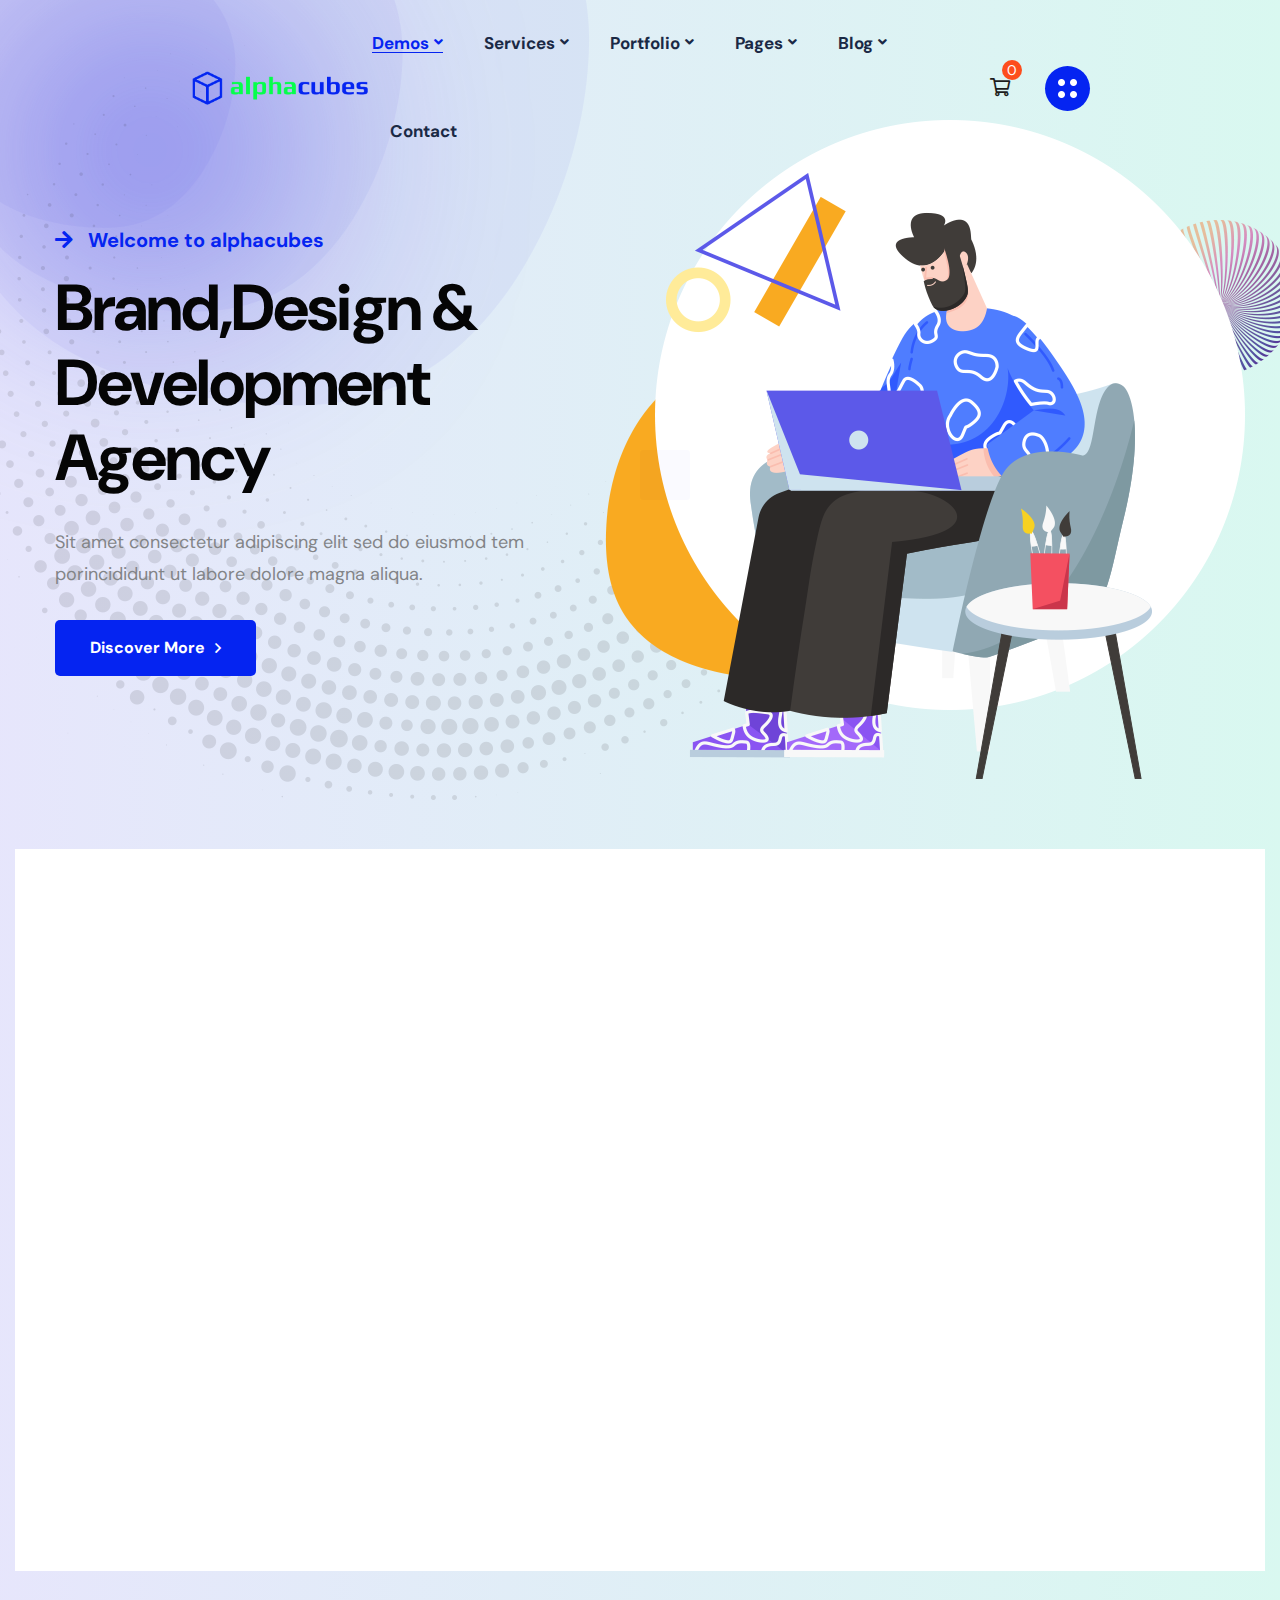
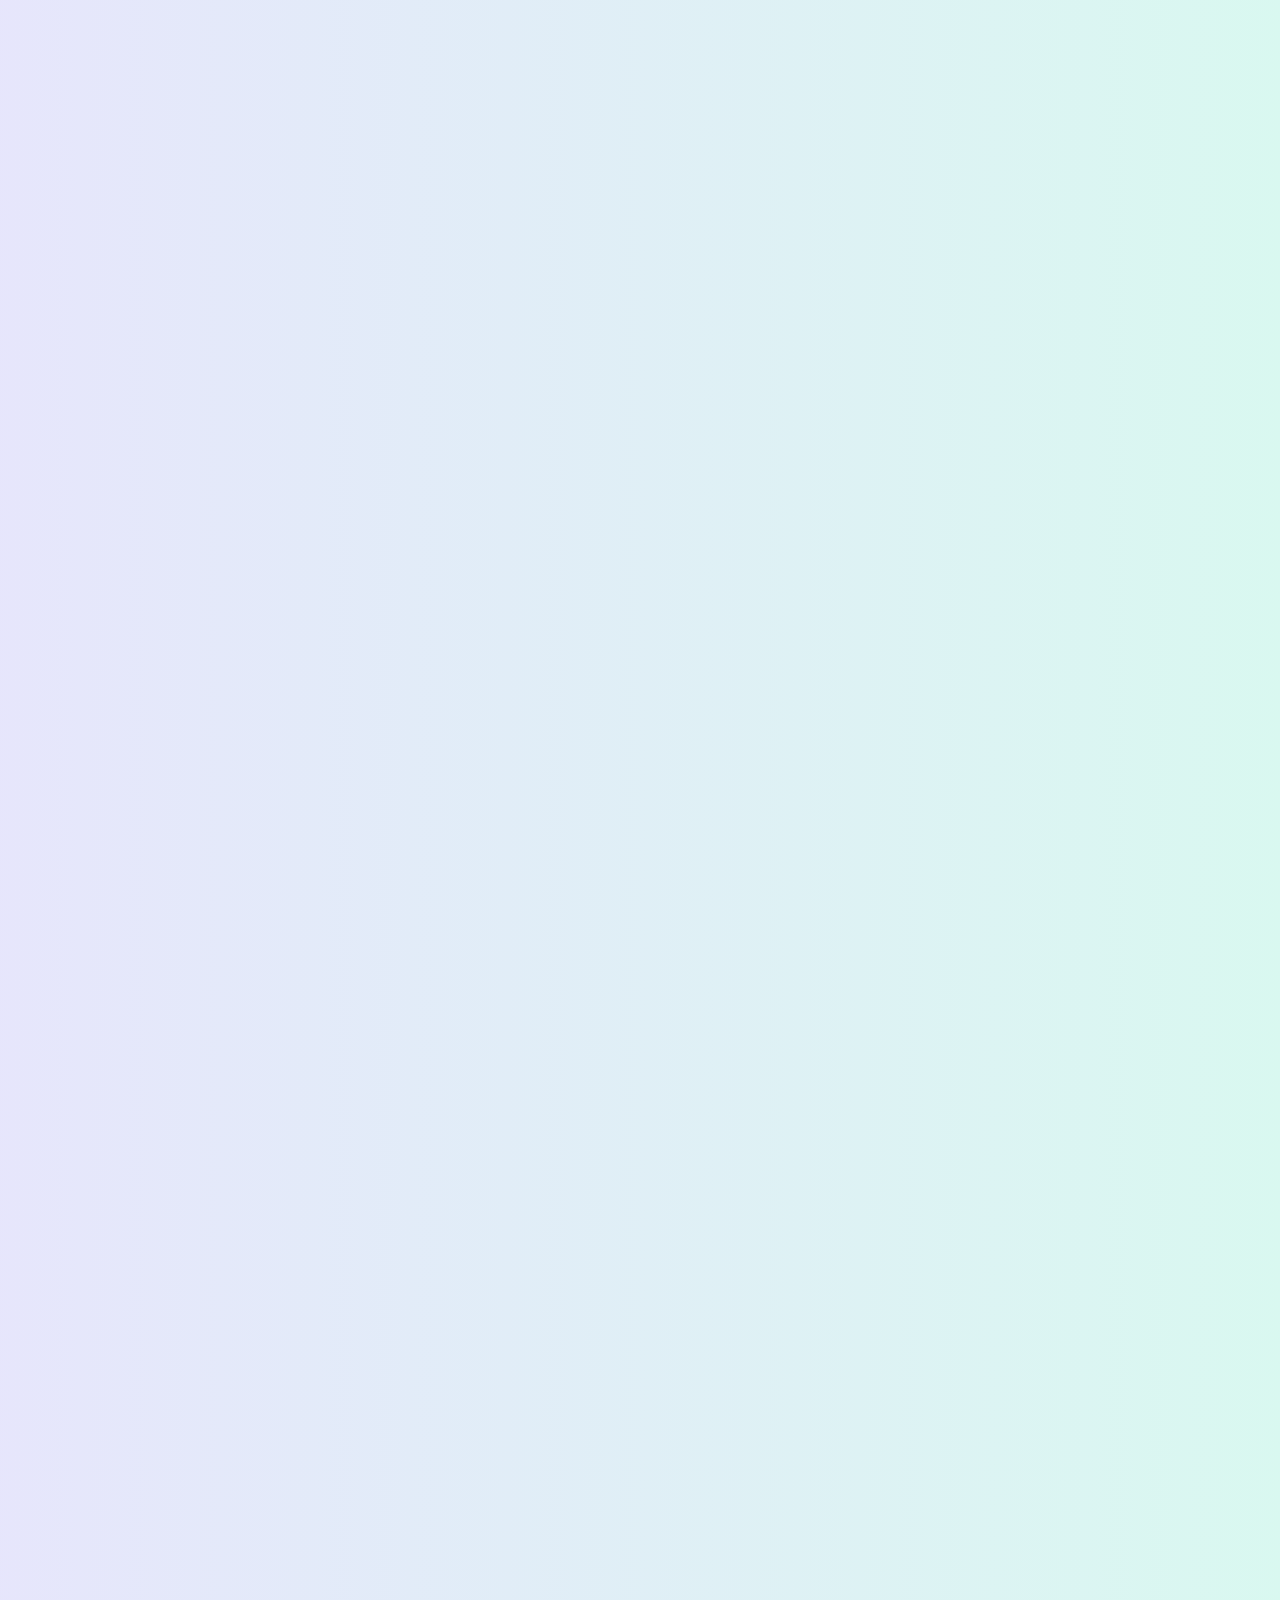
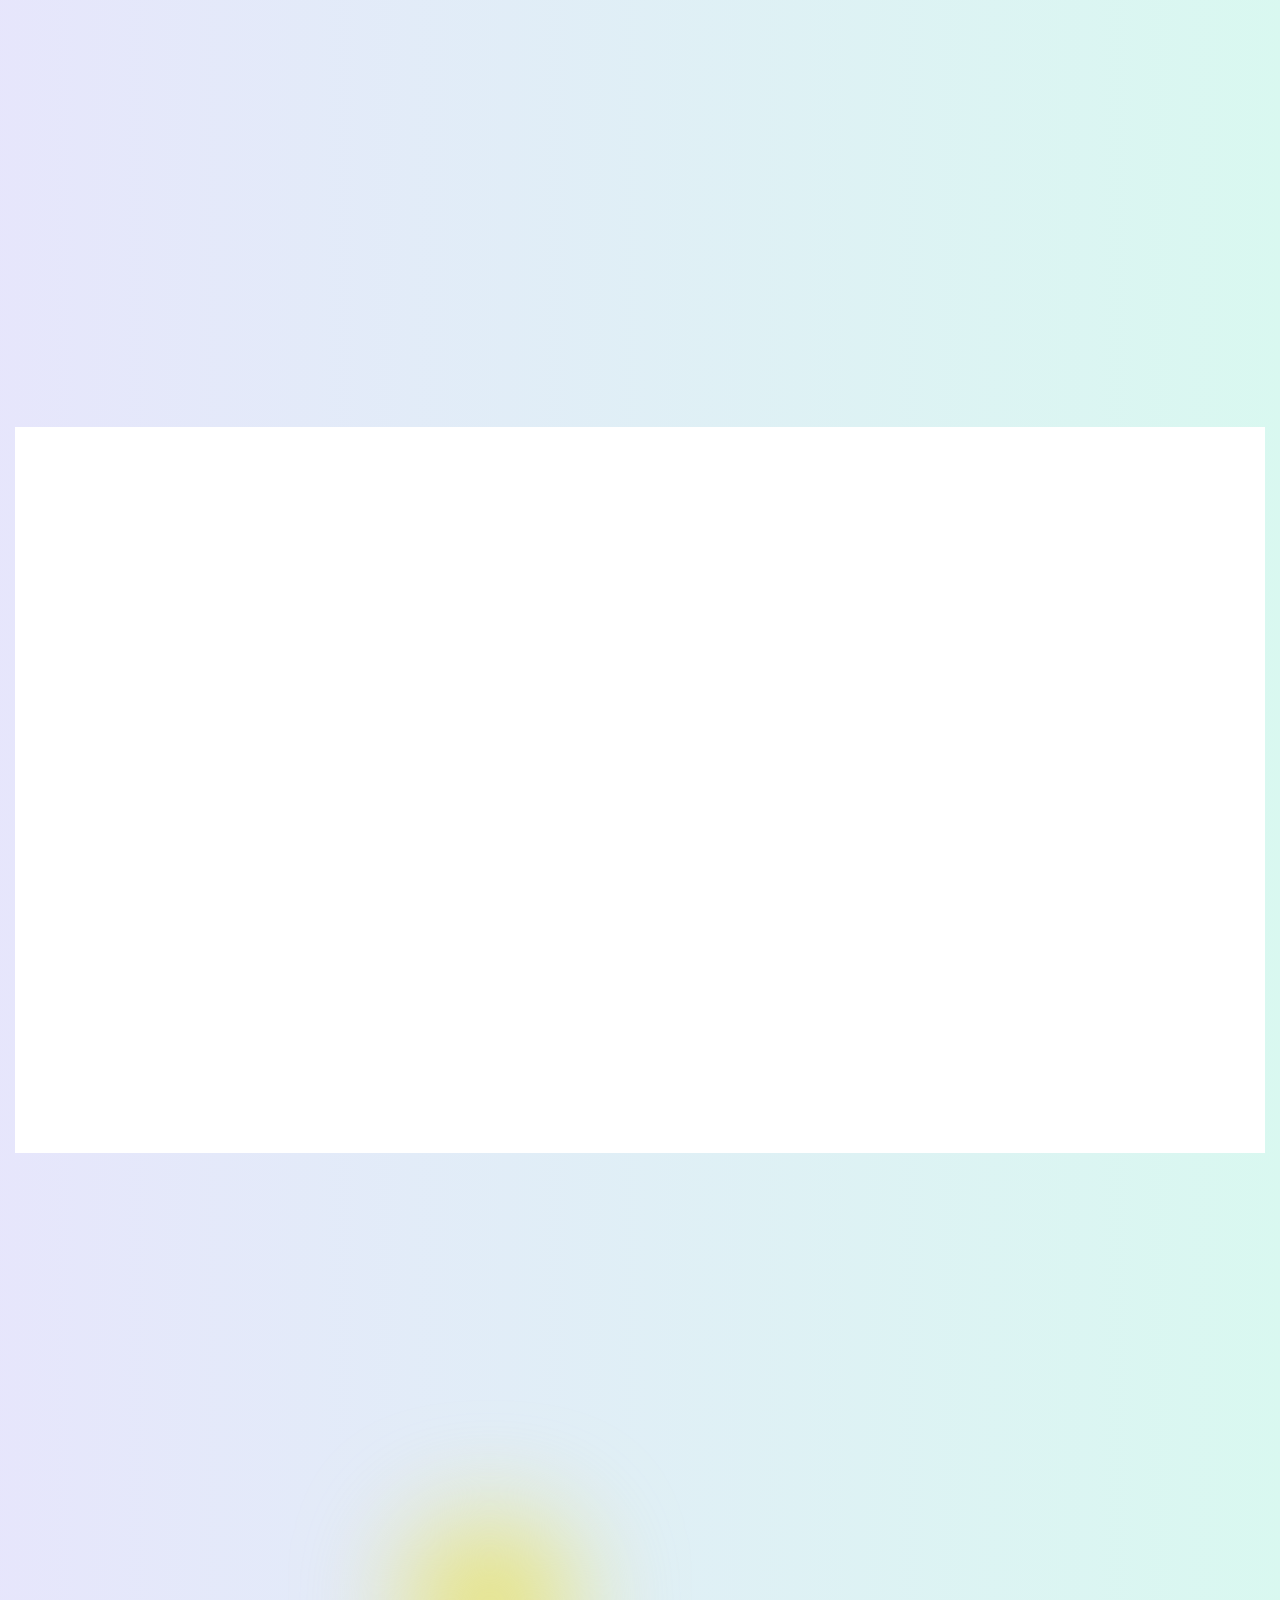
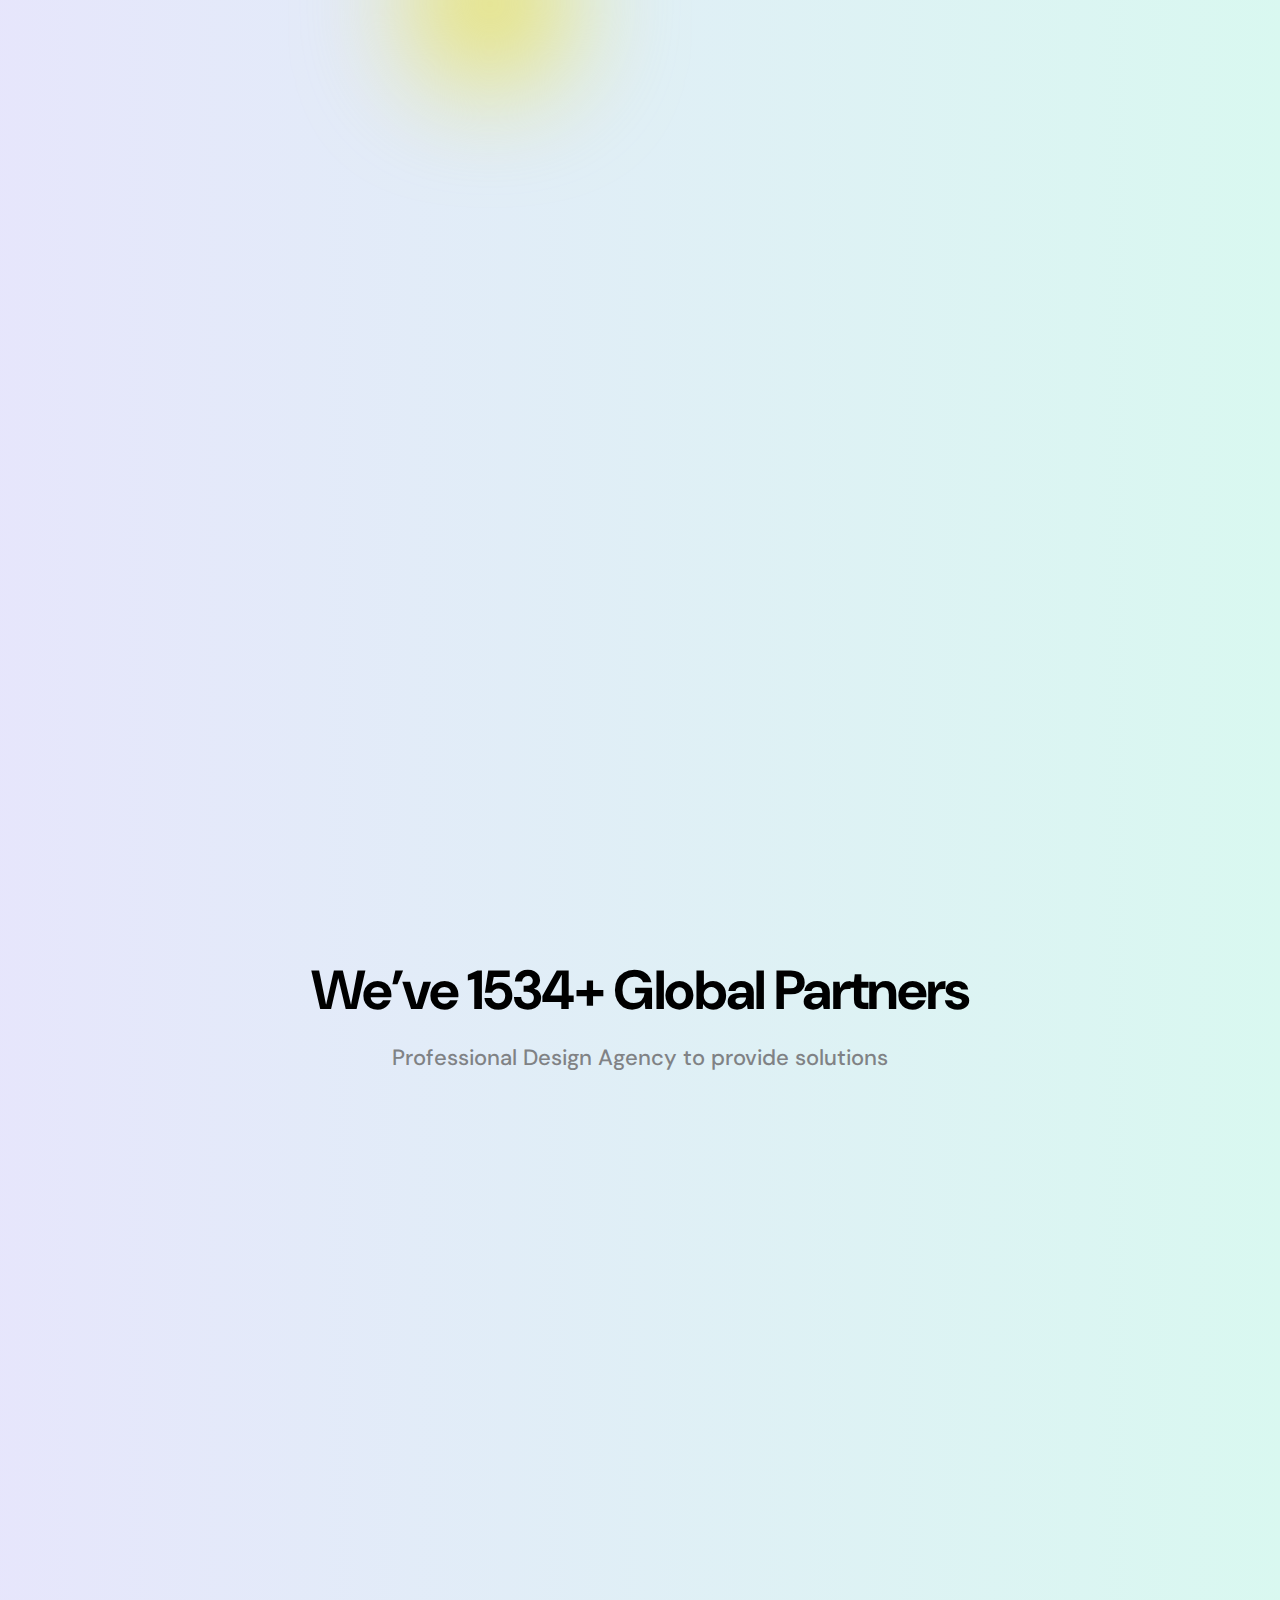
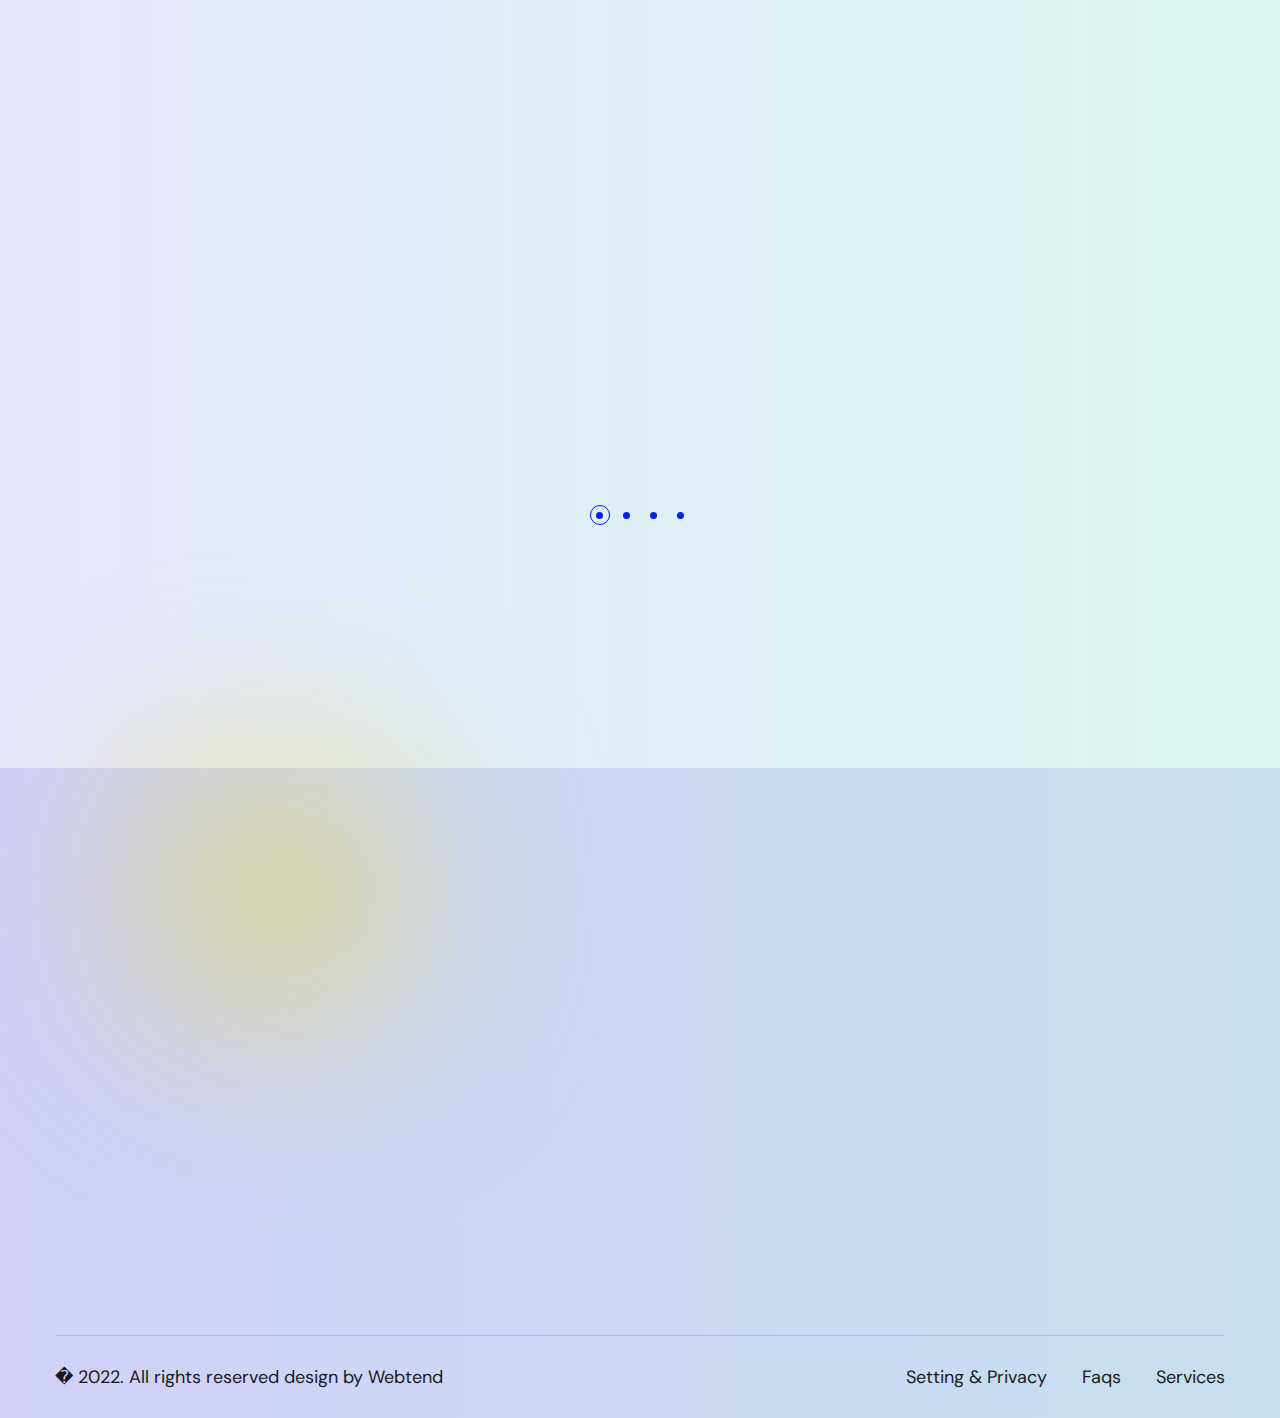
<file: index-2.html>
<!DOCTYPE html><html lang="en"><head>
        <!--====== Required meta tags ======-->
        <meta charset="utf-8">
        <meta http-equiv="x-ua-compatible" content="ie=edge">
        <meta name="description" content="">
        <meta name="viewport" content="width=device-width, initial-scale=1, shrink-to-fit=no">
        <!--====== Title ======-->
        <title>alphacubes - Transform your business</title>
        <!--====== Favicon Icon ======-->
        <link rel="shortcut icon" href="assets/images/favicon.ico" type="image/png">
        <!--====== Default css ======-->
        <link rel="stylesheet" href="assets/css/default.css">
        <!--====== Style css ======-->
        <link rel="stylesheet" href="assets/css/style.css">
        <!--====== Responsive css ======-->
        <link rel="stylesheet" href="assets/css/responsive.css">
    </head>
    <body class="gradient-body">
        <!--====== Start Preloader ======-->
        <div class="preloader">
            <div class="loader">
                <div class="pre-shadow"></div>
                <div class="pre-box"></div>
            </div>
        </div>
        <!--====== End Preloader ======-->
        <!--====== offcanvas-panel ======-->
        <div class="offcanvas-panel">
            <div class="panel-overlay"></div>
            <div class="offcanvas-panel-inner">
                <div class="panel-logo">
                    <a href="index.html"><img src="assets/images/logo/logo-1.png" alt="Logo"></a>
                </div>
                <div class="about-us">
                    <h5 class="panel-widget-title">About Us</h5>
                    <p>
                        Lorem, ipsum dolor sit amet consectetur adipisicing elit. Tempore ipsam alias quae cupiditate quas, neque eum magni impedit asperiores.
                    </p>
                </div>
                <div class="contact-us">
                    <h5 class="panel-widget-title">Contact Us</h5>
                    <ul>
                        <li>
                            <i class="fal fa-map-marker-alt"></i>
                            121 King St, Melbourne VIC 3000, Australia.
                        </li>
                        <li>
                            <i class="fal fa-envelope-open"></i>
                            <a href="mailto:hello@barky.com"> hello@barky.com</a>
                            <a href="mailto:info@barky.com">info@barky.com</a>
                        </li>
                        <li>
                            <i class="fal fa-phone"></i>
                            <a href="tel:(312)-895-9800">(312) 895-9800</a>
                            <a href="tel:(312)-895-9888">(312) 895-9888</a>
                        </li>
                    </ul>
                </div>
                <a href="#" class="panel-close"><i class="fal fa-times"></i></a>
            </div>
        </div><!--====== offcanvas-panel ======-->
        <!--====== Start Header Section ======-->
        <header class="theme-header transparent-header">
            <!-- header Navigation -->
            <div class="header-navigation navigation-style-v2">
                <div class="nav-overlay"></div>
                <div class="container-fluid">
                    <div class="primary-menu">
                        <div class="site-branding">
                            <a href="index.html" class="brand-logo"><img src="assets/images/logo/logo-1.png" alt="Site Logo"></a>
                        </div>
                        <div class="nav-menu nav-ml-auto">
                            <!-- Navbar Close -->
                            <div class="navbar-close"><i class="far fa-times"></i></div>
                            <!-- Nav Search -->
                            <div class="nav-search">
                                <form>
                                    <div class="form_group">
                                        <input type="email" class="form_control" placeholder="Search Here" name="email" required="">
                                        <button class="search-btn"><i class="fas fa-search"></i></button>
                                    </div>
                                </form>
                            </div>
                            <!-- Main Menu -->
                            <nav class="main-menu">
                                <ul>
                                    <li class="menu-item has-children"><a href="#" class="active nav-link">Demos</a>
                                        <ul class="sub-menu">
                                            <li class="has-children"><a href="#">Multipage</a>
                                                <ul class="sub-menu">
                                                    <li><a href="index.html">Creative Agency</a></li>
                                                    <li><a href="index-2.html">Digital Agency</a></li>
                                                    <li><a href="index-3.html">Design Studio</a></li>
                                                    <li><a href="index-3-dark.html">Design Studio Dark</a></li>
                                                </ul>
                                            </li>
                                            <li class="has-children"><a href="#">Onepage</a>
                                                <ul class="sub-menu">
                                                    <li><a href="onepage-index-1.html">Creative Agency</a></li>
                                                    <li><a href="onepage-index-2.html">Digital Agency</a></li>
                                                    <li><a href="onepage-index-3.html">Design Studio</a></li>
                                                    <li><a href="onepage-index-3-dark.html">Design Studio Dark</a></li>
                                                </ul>
                                            </li>
                                        </ul>
                                    </li>
                                    <li class="menu-item has-children"><a href="#" class="nav-link">Services</a>
                                        <ul class="sub-menu">
                                            <li><a href="services.html">Our Service</a></li>
                                            <li><a href="service-details.html">Service Details</a></li>
                                        </ul>
                                    </li>
                                    <li class="menu-item has-children"><a href="#" class="nav-link">Portfolio</a>
                                        <ul class="sub-menu">
                                            <li><a href="projects.html">Our Portfolio</a></li>
                                            <li><a href="project-details.html">Portfolio Details</a></li>
                                        </ul>
                                    </li>
                                    <li class="menu-item has-children"><a href="#" class="nav-link">Pages</a>
                                        <ul class="sub-menu">
                                            <li><a href="about.html">About Us</a></li>
                                            <li><a href="team.html">Our Team</a></li>
                                            <li><a href="team-details.html">Team Details</a></li>
                                        </ul>
                                    </li>
                                    <li class="menu-item has-children"><a href="#" class="nav-link">Blog</a>
                                        <ul class="sub-menu">
                                            <li><a href="blogs.html">Our Blog</a></li>
                                            <li><a href="blog-details.html">Blog Details</a></li>
                                        </ul>
                                    </li>
                                    <li class="menu-item"><a href="contact.html" class="nav-link">Contact</a></li>
                                </ul>
                            </nav>
                        </div>
                        <div class="header-right-nav">
                            <ul>
                                <li class="cart-item"><a href="#"><span class="number">0</span><i class="far fa-shopping-cart"></i></a></li>
                                <li class="bar-item"><a href="#"><img src="assets/images/dot.png" alt="dot"></a></li>
                                <li class="navbar-toggle-btn">
                                    <div class="navbar-toggler">
                                        <span></span>
                                        <span></span>
                                        <span></span>
                                    </div>
                                </li>
                            </ul>
                        </div>
                    </div>
                </div>
            </div>
        </header><!--====== End Header Section ======-->
        <!--====== Start Banner Section ======-->
        <section class="hero-banner-v2 position-relative z-1">
            <div class="shape shape-one"><span><img src="assets/images/hero/hero-two-shape-1.png" alt=""></span></div>
            <div class="shape shape-two"><span><img src="assets/images/hero/hero-two-shape-2.png" alt=""></span></div>
            <div class="shape shape-three"><span><img src="assets/images/hero/hero-two-shape-3.png" alt=""></span></div>
            <div class="shape shape-four"><span><img src="assets/images/hero/dot-pattern.png" alt=""></span></div>
            <div class="container">
                <div class="row align-items-center">
                    <div class="col-lg-6">
                        <div class="hero-content">
                            <span class="sub-title wow fadeInUp"><i class="fas fa-arrow-right"></i>Welcome to alphacubes</span>
                            <h1 class="wow fadeInUp" data-wow-delay=".5s">Brand,Design 
                                & Development
                                Agency</h1>
                            <p class="wow fadeInDown" data-wow-delay="1s">Sit amet consectetur adipiscing elit sed do eiusmod tem
                                porincididunt ut labore dolore magna aliqua.</p>
                            <a href="about.html" class="main-btn arrow-btn wow fadeInUp" data-wow-delay=".7s">Discover More</a>
                        </div>
                    </div>
                    <div class="col-lg-6">
                        <div class="hero-img wow fadeInRight" data-wow-delay=".9s">
                            <img src="assets/images/hero/hero-three-img-1-1.png" alt="">
                            <div class="hero-shape hero-shape-one animate-float-x"><span><img src="assets/images/hero/shape-1.png" alt=""></span></div>
                            <div class="hero-shape hero-shape-two animate-float-y"><span><img src="assets/images/hero/shape-2.png" alt=""></span></div>
                        </div>
                    </div>
                </div>
            </div>
        </section><!--====== End Banner Section ======-->
        <!--====== Start Service Section ======-->
        <section class="service-area service-area-v1">
            <div class="container-1350">
                <div class="service-wrapper pt-75 pb-40">
                    <div class="row justify-content-center">
                        <div class="col-lg-8">
                            <div class="section-title text-center mb-55 wow fadeInUp">
                                <h2>Creative Design Solutions</h2>
                                <p>Professional Design Agency to provide solutions</p>
                            </div>
                        </div>
                    </div>
                    <div class="row justify-content-center">
                        <div class="col-lg-4 col-md-6 col-sm-12">
                            <div class="service-item service-style-two mb-40 wow fadeInUp" data-wow-delay=".15s">
                                <div class="icon">
                                    <i class="flaticon-strategy"></i>
                                </div>
                                <div class="text">
                                    <h3 class="title"><a href="service-details.html">Strategy</a></h3>
                                    <ul class="list-style-two">
                                        <li>Product Management</li>
                                        <li>MVP Definition</li>
                                        <li>Product Strategy</li>
                                    </ul>
                                    <a href="service-details.html" class="btn-link">Read More</a>
                                </div>
                            </div>
                        </div>
                        <div class="col-lg-4 col-md-6 col-sm-12">
                            <div class="service-item service-style-two mb-40 wow fadeInUp" data-wow-delay=".20s">
                                <div class="icon">
                                    <i class="flaticon-design"></i>
                                </div>
                                <div class="text">
                                    <h3 class="title"><a href="service-details.html">Product Design</a></h3>
                                    <ul class="list-style-two">
                                        <li>Product Management</li>
                                        <li>MVP Definition</li>
                                        <li>Product Strategy</li>
                                    </ul>
                                    <a href="service-details.html" class="btn-link">Read More</a>
                                </div>
                            </div>
                        </div>
                        <div class="col-lg-4 col-md-6 col-sm-12">
                            <div class="service-item service-style-two mb-40 wow fadeInUp" data-wow-delay=".25s">
                                <div class="icon">
                                    <i class="flaticon-source-code"></i>
                                </div>
                                <div class="text">
                                    <h3 class="title"><a href="service-details.html">Development</a></h3>
                                    <ul class="list-style-two">
                                        <li>Product Management</li>
                                        <li>MVP Definition</li>
                                        <li>Product Strategy</li>
                                    </ul>
                                    <a href="service-details.html" class="btn-link">Read More</a>
                                </div>
                            </div>
                        </div>
                    </div>
                </div>
            </div>
        </section><!--====== End Service Section ======-->
        <!--====== Start About Section ======-->
        <section class="about-area about-area-v2 pt-130">
            <div class="container">
                <div class="row">
                    <div class="col-lg-5">
                        <div class="img-holder mb-50 wow fadeInLeft">
                            <div class="shape shape-one animate-float-y"><span><img src="assets/images/shape/shape-5.png" alt=""></span></div>
                            <img src="assets/images/about/about-3.jpg" alt="">
                        </div>
                    </div>
                    <div class="col-lg-7">
                        <div class="text-wrapper mb-50 wow fadeInRight">
                            <div class="section-title mb-25">
                                <h2>We’re Creative 
                                    Agency Since 1993</h2>
                                <p class="blue-dark">Professional Design Agency provide solutions</p>
                            </div>
                            <p>On the other hand denounce with righteous indigna see
                                tion and dislike men who are beguiled and demoralizedes
                                by the charms of pleasure of the moment, so blinded
                                desire that they cannot foresee.</p>
                            <ul class="list-style-one mb-40">
                                <li>Digital Creative Agency</li>
                                <li>Professional Problem Solutions</li>
                                <li>Web Design & Development</li>
                            </ul>
                            <a href="about.html" class="main-btn bordered-btn btn-blue">Learn More Us</a>
                        </div>
                    </div>
                </div>
            </div>
        </section><!--====== End About Section ======-->
        <!--====== Start Portfolio Section ======-->
        <section class="portfolio-area portfolio-area-v2 pt-75">
            <div class="container">
                <div class="row justify-content-center">
                    <div class="col-lg-8">
                        <div class="section-title text-center mb-45 wow fadeInUp">
                            <h2>Professional Experience</h2>
                            <p>Professional Design Agency to provide solutions</p>
                        </div>
                    </div>
                </div>
                <div class="row">
                    <div class="col-lg-12">
                        <div class="portfolio-filter-button text-center mb-30 wow fadeInDown">
                            <ul class="filter-btn mb-30">
                                <li data-filter="*" class="active">Show All</li>
                                <li data-filter=".cat-1">Design</li>
                                <li data-filter=".cat-2">Branding</li>
                                <li data-filter=".cat-3">Development</li>
                                <li data-filter=".cat-4">SEO</li>
                                <li data-filter=".cat-5">UX/UI Design</li>
                            </ul>
                        </div>
                    </div>
                </div>
                <div class="row portfolio-grid">
                    <div class="col-lg-4 col-md-6 col-sm-12 cat-1 portfolio-column cat-3">
                        <div class="portfolio-item portfolio-style-two mb-50 wow fadeInUp" data-wow-delay=".1s">
                            <div class="img-holder">
                                <img src="assets/images/portfolio/img-10.jpg" alt="Img">
                                <div class="portfolio-hover">
                                    <div class="hover-content">
                                        <a href="#" class="cat-btn">Design</a>
                                        <h4><a href="project-details.html">Creative Arts</a></h4>
                                    </div>
                                </div>
                            </div>
                        </div>
                    </div>
                    <div class="col-lg-4 col-md-6 col-sm-12 portfolio-column cat-2 cat-4">
                        <div class="portfolio-item portfolio-style-two mb-50 wow fadeInUp" data-wow-delay=".2s">
                            <div class="img-holder">
                                <img src="assets/images/portfolio/img-11.jpg" alt="Img">
                                <div class="portfolio-hover">
                                    <div class="hover-content">
                                        <a href="#" class="cat-btn">Design</a>
                                        <h4><a href="project-details.html">Creative Arts</a></h4>
                                    </div>
                                </div>
                            </div>
                        </div>
                    </div>
                    <div class="col-lg-4 col-md-6 col-sm-12 portfolio-column cat-3 cat-4">
                        <div class="portfolio-item portfolio-style-two mb-50 wow fadeInUp" data-wow-delay=".3s">
                            <div class="img-holder">
                                <img src="assets/images/portfolio/img-12.jpg" alt="Img">
                                <div class="portfolio-hover">
                                    <div class="hover-content">
                                        <a href="#" class="cat-btn">Design</a>
                                        <h4><a href="project-details.html">Creative Arts</a></h4>
                                    </div>
                                </div>
                            </div>
                        </div>
                    </div>
                    <div class="col-lg-4 col-md-6 col-sm-12 portfolio-column cat-4 cat-3">
                        <div class="portfolio-item portfolio-style-two mb-50 wow fadeInUp" data-wow-delay=".4s">
                            <div class="img-holder">
                                <img src="assets/images/portfolio/img-13.jpg" alt="Img">
                                <div class="portfolio-hover">
                                    <div class="hover-content">
                                        <a href="#" class="cat-btn">Design</a>
                                        <h4><a href="project-details.html">Creative Arts</a></h4>
                                    </div>
                                </div>
                            </div>
                        </div>
                    </div>
                    <div class="col-lg-4 col-md-6 col-sm-12 portfolio-column cat-5 cat-1">
                        <div class="portfolio-item portfolio-style-two mb-50 wow fadeInUp" data-wow-delay=".5s">
                            <div class="img-holder">
                                <img src="assets/images/portfolio/img-14.jpg" alt="Img">
                                <div class="portfolio-hover">
                                    <div class="hover-content">
                                        <a href="#" class="cat-btn">Design</a>
                                        <h4><a href="project-details.html">Creative Arts</a></h4>
                                    </div>
                                </div>
                            </div>
                        </div>
                    </div>
                    <div class="col-lg-4 col-md-6 col-sm-12 portfolio-column cat-4 cat-2">
                        <div class="portfolio-item portfolio-style-two mb-50 wow fadeInUp" data-wow-delay=".6s">
                            <div class="img-holder">
                                <img src="assets/images/portfolio/img-15.jpg" alt="Img">
                                <div class="portfolio-hover">
                                    <div class="hover-content">
                                        <a href="#" class="cat-btn">Design</a>
                                        <h4><a href="project-details.html">Creative Arts</a></h4>
                                    </div>
                                </div>
                            </div>
                        </div>
                    </div>
                </div>
            </div>
        </section><!--====== End Portfolio Section ======-->
        <!--====== Start Contact Section ======-->
        <section class="contact-area contact-area-v2 pt-80 pb-125">
            <div class="container-1350">
                <div class="contact-wrapper pt-70 pb-40">
                    <div class="row">
                        <div class="col-lg-6">
                            <div class="text-wrapper mb-40 wow fadeInLeft">
                                <h2>Have Any Project 
                                    On Minds!</h2>
                                <p>On the other hand denounce righteous indigna
                                        tion and dislike men who are beguiled and demra
                                        charms of pleasure of the moment</p>
                                <div class="information-style-two d-flex mb-20">
                                    <div class="icon">
                                        <i class="far fa-envelope-open"></i>
                                    </div>
                                    <div class="info">
                                        <h5 class="blue-dark">Email Us</h5>
                                        <h4><a href="mailto:support@gmail.com">support@gmail.com</a></h4>
                                    </div>
                                </div>
                                <div class="information-style-two d-flex mb-20">
                                    <div class="icon">
                                        <i class="far fa-phone"></i>
                                    </div>
                                    <div class="info">
                                        <h5 class="blue-dark">Phone Us</h5>
                                        <h4><a href="tel:+012(345)6789">+012 (345) 6789</a></h4>
                                    </div>
                                </div>
                            </div>
                        </div>
                        <div class="col-lg-6">
                            <div class="contact-form mb-40 wow fadeInRight">
                                <h2>Get Consultation
                                    Say Hello!</h2>
                                <form>
                                    <div class="row">
                                        <div class="col-lg-12">
                                            <div class="form_group">
                                                <input type="text" class="form_control" placeholder="Full Name" name="name" required="">
                                            </div>
                                        </div>
                                        <div class="col-lg-12">
                                            <div class="form_group">
                                                <input type="email" class="form_control" placeholder="Email Address" name="email" required="">
                                            </div>
                                        </div>
                                        <div class="col-lg-12">
                                            <div class="form_group">
                                                <select class="wide">
                                                    <option data-display="Subject">Subject</option>
                                                    <option value="01">Customer Support</option>
                                                    <option value="02">Customer Support</option>
                                                </select>
                                            </div>
                                        </div>
                                        <div class="col-lg-12">
                                            <div class="form_group">
                                                <input type="text" class="form_control" placeholder="Phone Number" name="phone" required="">
                                            </div>
                                        </div>
                                        <div class="col-lg-12">
                                            <div class="form_group">
                                                <button class="main-btn arrow-btn">Send Message</button>
                                            </div>
                                        </div>
                                    </div>
                                </form>
                            </div>
                        </div>
                    </div>
                </div>
            </div>
        </section><!--====== End Contact Section ======-->
        <!--====== Start Counter Section ======-->
        <section class="counter-area counter-area-v2 pb-90">
            <div class="container">
                <div class="row justify-content-center">
                    <div class="col-lg-7">
                        <div class="section-title text-center mb-55 wow fadeInUp">
                            <h2>Why People’s Like Us</h2>
                            <p>Professional Design Agency to provide solutions</p>
                        </div>
                    </div>
                </div>
                <div class="row">
                    <div class="col-lg-3 col-md-6 col-sm-12">
                        <div class="counter-item mb-40 wow fadeInUp" data-wow-delay=".2s">
                            <div class="icon">
                                <i class="flaticon-start-up"></i>
                            </div>
                            <div class="text">
                                <h2 class="number"><span>256</span>+</h2>
                                <p>Project Complate</p>
                            </div>
                        </div>
                    </div>
                    <div class="col-lg-3 col-md-6 col-sm-12">
                        <div class="counter-item mb-40 item-active wow fadeInUp" data-wow-delay=".3s">
                            <div class="icon">
                                <i class="flaticon-creativity"></i>
                            </div>
                            <div class="text">
                                <h2 class="number"><span>783</span>+</h2>
                                <p>Project Complate</p>
                            </div>
                        </div>
                    </div>
                    <div class="col-lg-3 col-md-6 col-sm-12">
                        <div class="counter-item mb-40 wow fadeInUp" data-wow-delay=".4s">
                            <div class="icon">
                                <i class="flaticon-medal"></i>
                            </div>
                            <div class="text">
                                <h2 class="number"><span>97</span>+</h2>
                                <p>Awards Winning</p>
                            </div>
                        </div>
                    </div>
                    <div class="col-lg-3 col-md-6 col-sm-12">
                        <div class="counter-item mb-40 wow fadeInUp" data-wow-delay=".5s">
                            <div class="icon">
                                <i class="flaticon-technical-support"></i>
                            </div>
                            <div class="text">
                                <h2 class="number"><span>35</span>+</h2>
                                <p>Years Of Experience</p>
                            </div>
                        </div>
                    </div>
                </div>
            </div>
        </section><!--====== End Counter Section ======-->
        <!--====== Start Video Section ======-->
        <section class="intro-area intro-area-v1">
            <div class="container">
                <div class="row">
                    <div class="col-lg-12">
                        <div class="play-content bg_cover text-center wow fadeInUp" style="background-image: url(assets/images/video/img-1.jpg);">
                            <a href="https://www.youtube.com/watch?v=AT6oSIDbGkw" class="video-popup"><i class="fas fa-play"></i></a>
                        </div>
                    </div>
                </div>
            </div>
        </section><!--====== End Video Section ======-->
        <!--====== Start Partners Section ======-->
        <section class="partners-area pt-120">
            <div class="container">
                <div class="row justify-content-center">
                    <div class="col-lg-8">
                        <div class="section-title text-center mb-55 fadeInDown">
                            <h2>We’ve 1534+ Global Partners</h2>
                            <p>Professional Design Agency to provide solutions</p>
                        </div>
                    </div>
                </div>
                <div class="partners-wrapper wow fadeInUp">
                    <div class="partner-item">
                        <div class="img-holder">
                            <a href="#"><img src="assets/images/partners/img-1.png" alt=""></a>
                        </div>
                    </div>
                    <div class="partner-item">
                        <div class="img-holder">
                            <a href="#"><img src="assets/images/partners/img-2.png" alt=""></a>
                        </div>
                    </div>
                    <div class="partner-item">
                        <div class="img-holder">
                            <a href="#"><img src="assets/images/partners/img-3.png" alt=""></a>
                        </div>
                    </div>
                    <div class="partner-item">
                        <div class="img-holder">
                            <a href="#"><img src="assets/images/partners/img-4.png" alt=""></a>
                        </div>
                    </div>
                    <div class="partner-item">
                        <div class="img-holder">
                            <a href="#"><img src="assets/images/partners/img-5.png" alt=""></a>
                        </div>
                    </div>
                    <div class="partner-item">
                        <div class="img-holder">
                            <a href="#"><img src="assets/images/partners/img-6.png" alt=""></a>
                        </div>
                    </div>
                    <div class="partner-item">
                        <div class="img-holder">
                            <a href="#"><img src="assets/images/partners/img-7.png" alt=""></a>
                        </div>
                    </div>
                    <div class="partner-item">
                        <div class="img-holder">
                            <a href="#"><img src="assets/images/partners/img-8.png" alt=""></a>
                        </div>
                    </div>
                    <div class="partner-item">
                        <div class="img-holder">
                            <a href="#"><img src="assets/images/partners/img-9.png" alt=""></a>
                        </div>
                    </div>
                    <div class="partner-item">
                        <div class="img-holder">
                            <a href="#"><img src="assets/images/partners/img-10.png" alt=""></a>
                        </div>
                    </div>
                </div>
            </div>
        </section><!--====== End Partners Section ======-->
        <!--====== Start Testimonial Section ======-->
        <section class="testimonial-area testimonial-area-v2 pb-135 pt-130">
            <div class="container">
                <div class="row align-items-center">
                    <div class="col-lg-5">
                        <div class="img-holder mb-55 wow fadeInLeft">
                            <img src="assets/images/testimonial/img-2.jpg" alt="">
                        </div>
                    </div>
                    <div class="col-lg-7">
                        <div class="text-wrapper wow fadeInRight">
                            <div class="testimonial-slider-two mb-55">
                                <div class="testimonial-item">
                                    <div class="testimonial-content">
                                        <div class="quote-rating d-flex justify-content-between align-items-center">
                                            <div class="quote">
                                                <i class="flaticon-quotation"></i>
                                            </div>
                                            <ul class="ratings">
                                                <li><span>Best Quality</span></li>
                                                <li><i class="fas fa-star"></i></li>
                                                <li><i class="fas fa-star"></i></li>
                                                <li><i class="fas fa-star"></i></li>
                                                <li><i class="fas fa-star"></i></li>
                                                <li><i class="fas fa-star"></i></li>
                                            </ul>
                                        </div>
                                        <h3>Sit amet consecte adipiscing
                                            elit sed do eiusmod temporinc
                                            idunt labore et dolore magnas aliqua. Quis ipsum susendise 
                                            sltrices gravida. Risus commo
                                            verra maece lacusvel. </h3>
                                        <div class="author-title">
                                            <h4>Dustin A. McPherson</h4>
                                            <p class="position">Senior  Manager</p>
                                        </div>
                                    </div>
                                </div>
                                <div class="testimonial-item">
                                    <div class="testimonial-content">
                                        <div class="quote-rating d-flex justify-content-between align-items-center">
                                            <div class="quote">
                                                <i class="flaticon-quotation"></i>
                                            </div>
                                            <ul class="ratings">
                                                <li><span>Best Quality</span></li>
                                                <li><i class="fas fa-star"></i></li>
                                                <li><i class="fas fa-star"></i></li>
                                                <li><i class="fas fa-star"></i></li>
                                                <li><i class="fas fa-star"></i></li>
                                                <li><i class="fas fa-star"></i></li>
                                            </ul>
                                        </div>
                                        <h3>Sit amet consecte adipiscing
                                            elit sed do eiusmod temporinc
                                            idunt labore et dolore magnas aliqua. Quis ipsum susendise 
                                            sltrices gravida. Risus commo
                                            verra maece lacusvel. </h3>
                                        <div class="author-title">
                                            <h4>Dustin A. McPherson</h4>
                                            <p class="position">Senior  Manager</p>
                                        </div>
                                    </div>
                                </div>
                                <div class="testimonial-item">
                                    <div class="testimonial-content">
                                        <div class="quote-rating d-flex justify-content-between align-items-center">
                                            <div class="quote">
                                                <i class="flaticon-quotation"></i>
                                            </div>
                                            <ul class="ratings">
                                                <li><span>Best Quality</span></li>
                                                <li><i class="fas fa-star"></i></li>
                                                <li><i class="fas fa-star"></i></li>
                                                <li><i class="fas fa-star"></i></li>
                                                <li><i class="fas fa-star"></i></li>
                                                <li><i class="fas fa-star"></i></li>
                                            </ul>
                                        </div>
                                        <h3>Sit amet consecte adipiscing
                                            elit sed do eiusmod temporinc
                                            idunt labore et dolore magnas aliqua. Quis ipsum susendise 
                                            sltrices gravida. Risus commo
                                            verra maece lacusvel. </h3>
                                        <div class="author-title">
                                            <h4>Dustin A. McPherson</h4>
                                            <p class="position">Senior  Manager</p>
                                        </div>
                                    </div>
                                </div>
                                <div class="testimonial-item">
                                    <div class="testimonial-content">
                                        <div class="quote-rating d-flex justify-content-between align-items-center">
                                            <div class="quote">
                                                <i class="flaticon-quotation"></i>
                                            </div>
                                            <ul class="ratings">
                                                <li><span>Best Quality</span></li>
                                                <li><i class="fas fa-star"></i></li>
                                                <li><i class="fas fa-star"></i></li>
                                                <li><i class="fas fa-star"></i></li>
                                                <li><i class="fas fa-star"></i></li>
                                                <li><i class="fas fa-star"></i></li>
                                            </ul>
                                        </div>
                                        <h3>Sit amet consecte adipiscing
                                            elit sed do eiusmod temporinc
                                            idunt labore et dolore magnas aliqua. Quis ipsum susendise 
                                            sltrices gravida. Risus commo
                                            verra maece lacusvel. </h3>
                                        <div class="author-title">
                                            <h4>Dustin A. McPherson</h4>
                                            <p class="position">Senior  Manager</p>
                                        </div>
                                    </div>
                                </div>
                            </div>
                        </div>
                    </div>
                </div>
                <div class="row">
                    <div class="col-lg-12">
                        <div class="testimonial-two-dots text-center"></div>
                    </div>
                </div>
            </div>
        </section><!--====== End Testimonial Section ======-->
        <!--====== Start Pricing Section ======-->
        <!--<section class="pricing-area pricing-area-v1">
            <div class="container-1350">
                <div class="pricing-wrapper pt-75 pb-70">
                    <div class="row justify-content-center">
                        <div class="col-lg-6">
                            <div class="section-title text-center mb-55">
                                <h2>Pricing Package</h2>
                                <p>Professional Design Agency to provide solutions</p>
                            </div>    
                        </div>
                    </div>
                    <div class="row justify-content-center">
                        <div class="col-lg-4 col-md-6 col-sm-12">
                            <div class="pricing-item pricing-item-one mb-40 wow fadeInUp">
                                <div class="pricing-head text-center">
                                    <span class="plan">Basic Plan</span>
                                    <h2 class="price"><span class="currency">$</span>16.95</h2>
                                </div>
                                <div class="pricing-body">
                                    <p>Sit amet consectetur adiising seddo eiusmod teme</p>
                                    <ul class="pricing-list">
                                        <li class="check">Web Design</li>
                                        <li class="check">Web Development</li>
                                        <li class="check">SEO Optimizations</li>
                                        <li class="uncheck">Online Support</li>
                                        <li class="uncheck">Domain & Hosting</li>
                                    </ul>
                                    <a href="contact.html" class="main-btn arrow-btn">Choose Plan</a>
                                </div>
                            </div>
                        </div>
                        <div class="col-lg-4 col-md-6 col-sm-12">
                            <div class="pricing-item pricing-item-one mb-40 wow fadeInUp">
                                <div class="ribbon">Popular</div>
                                <div class="pricing-head text-center">
                                    <span class="plan">Standard Plan</span>
                                    <h2 class="price"><span class="currency">$</span>46.95</h2>
                                </div>
                                <div class="pricing-body">
                                    <p>Sit amet consectetur adiising seddo eiusmod teme</p>
                                    <ul class="pricing-list">
                                        <li class="check">Web Design</li>
                                        <li class="check">Web Development</li>
                                        <li class="check">SEO Optimizations</li>
                                        <li class="check">Online Support</li>
                                        <li class="check">Domain & Hosting</li>
                                    </ul>
                                    <a href="contact.html" class="main-btn arrow-btn">Choose Plan</a>
                                </div>
                            </div>
                        </div>
                        <div class="col-lg-4 col-md-6 col-sm-12">
                            <div class="pricing-item pricing-item-one mb-40 wow fadeInUp">
                                <div class="pricing-head text-center">
                                    <span class="plan">Silver Plan</span>
                                    <h2 class="price"><span class="currency">$</span>96.95</h2>
                                </div>
                                <div class="pricing-body">
                                    <p>Sit amet consectetur adiising seddo eiusmod teme</p>
                                    <ul class="pricing-list">
                                        <li class="check">Web Design</li>
                                        <li class="check">Web Development</li>
                                        <li class="check">SEO Optimizations</li>
                                        <li class="check">Online Support</li>
                                        <li class="check">Domain & Hosting</li>
                                    </ul>
                                    <a href="contact.html" class="main-btn arrow-btn">Choose Plan</a>
                                </div>
                            </div>
                        </div>
                    </div>
                </div>
            </div>
        </section>--><!--====== End Pricing Section ======-->
        <!--====== Start Blog Section ======-->
        <!--<section class="blog-area blog-area-v2 pt-130 pb-90">
            <div class="container">
                <div class="row">
                    <div class="col-lg-4">
                        <div class="text-wrapper mb-40 wow fadeInLeft">
                            <div class="section-title mb-35">
                                <h2>Read Latest 
                                    News & Blogs</h2>
                                <p>Professional Design Agency to 
                                        provide solutions</p>
                            </div>
                            <a href="blogs.html" class="main-btn bordered-btn btn-blue arrow-btn">View More News</a>
                        </div>
                    </div>
                    <div class="col-lg-8">
                        <div class="row">
                            <div class="col-lg-6">
                                <div class="blog-post-item bg_cover mb-40 wow fadeInUp">
                                    <div class="entry-content">
                                        <a href="#" class="cat-btn">Branding</a>
                                        <h3 class="title"><a href="blog-details.html">Web Frame Worksen Solve Vanilla Alter</a></h3>
                                        <p>On the other hand, we denounce righteou indignation and dislik men who are so beguiled and demo</p>
                                        <a href="blog-details.html" class="btn-link">Read More</a>
                                    </div>
                                </div>
                            </div>
                            <div class="col-lg-6">
                                <div class="blog-post-item bg_cover mb-40 wow fadeInUp">
                                    <div class="entry-content">
                                        <a href="#" class="cat-btn">Branding</a>
                                        <h3 class="title"><a href="blog-details.html">Web Frame Worksen Solve Vanilla Alter</a></h3>
                                        <p>On the other hand, we denounce righteou indignation and dislik men who are so beguiled and demo</p>
                                        <a href="blog-details.html" class="btn-link">Read More</a>
                                    </div>
                                </div>
                            </div>
                        </div>
                    </div>
                </div>
            </div>
        </section>--><!--====== End Blog Section ======-->
        <!--====== Start CTA Section ======-->
        <section class="cta-area cta-area-v2 position-relative z-2 wow fadeInDown">
            <div class="container">
                <div class="cta-wrapper">
                    <div class="row align-items-center">
                        <div class="col-lg-7">
                            <div class="text-wrapper">
                                <div class="section-title section-title-white">
                                    <h2>Need Any Projects?</h2>
                                <p>Professional Design Agency to provide solutions</p>
                                </div>
                            </div>
                        </div>
                        <div class="col-lg-5">
                            <div class="button-box float-lg-right">
                                <a href="contact.html" class="main-btn bordered-btn btn-white arrow-btn">Let’s Work Together</a>
                            </div>
                        </div>
                    </div>
                </div>
            </div>
        </section><!--====== End CTA Section ======-->
        <!--====== Start Footer ======-->
        <footer class="footer-area footer-gradient-bg position-relative z-1 pt-185">
            <div class="shape"><span></span></div>
            <div class="container">
                <div class="footer-widget pb-40">
                    <div class="row">
                        <div class="col-lg-3 col-md-6 col-sm-12">
                            <div class="widget footer-nav-widget mb-40 wow fadeInUp" data-wow-delay=".15s">
                                <h4 class="widget-title">Services</h4>
                                <ul class="widget-nav">
                                    <li><a href="services.html">UX/UI Design</a></li>
                                    <li><a href="services.html">Web Development</a></li>
                                    <li><a href="services.html">SEO Optimization</a></li>
                                    <li><a href="services.html">Product Design</a></li>
                                    <li><a href="services.html">Logo Design</a></li>
                                    <li><a href="services.html">Brand Design</a></li>
                                </ul>
                            </div>
                        </div>
                        <div class="col-lg-3 col-md-6 col-sm-12">
                            <div class="widget footer-nav-widget mb-40 wow fadeInUp" data-wow-delay=".20s">
                                <h4 class="widget-title">Links</h4>
                                <ul class="widget-nav">
                                    <li><a href="services.html">About Agency</a></li>
                                    <li><a href="services.html">Latest News & Blog</a></li>
                                    <li><a href="services.html">Meet The Team</a></li>
                                    <li><a href="services.html">Popular Services</a></li>
                                    <li><a href="services.html">Testimonials</a></li>
                                    <li><a href="services.html">Need a Career?</a></li>
                                </ul>
                            </div>
                        </div>
                        <div class="col-lg-2 col-md-6 col-sm-12">
                            <div class="widget social-widget mb-40 wow fadeInUp" data-wow-delay=".25s">
                                <h4 class="widget-title">Follow</h4>
                                <ul class="social-nav">
                                    <li><a href="#"><i class="fab fa-dribbble"></i>Dribbble</a></li>
                                    <li><a href="#"><i class="fab fa-instagram"></i>Instagram</a></li>
                                    <li><a href="#"><i class="fab fa-twitter"></i>Twitter</a></li>
                                    <li><a href="#"><i class="fab fa-behance"></i>Behance</a></li>
                                    <li><a href="#"><i class="fab fa-facebook-f"></i>Facebook</a></li>
                                    <li><a href="#"><i class="fab fa-medium-m"></i>Medium</a></li>
                                </ul>
                            </div>
                        </div>
                        <div class="col-lg-4 col-md-6 col-sm-12">
                            <div class="widget newsletter-widget mb-40 wow fadeInUp" data-wow-delay=".30s">
                                <div class="newsletter-content">
                                    <h3>Subscribe Our 
                                        Newsletter</h3>
                                    <p>Natus errorsit voluptatem accusa dolore
                                        mque quae <a href="#">abillo inventore verita</a> achitec 
                                        beatae vitae dicta sunt explicabo.</p>
                                    <form>
                                        <div class="form_group">
                                            <input type="email" class="form_control" placeholder="Email Address" name="email" required="">
                                            <button class="main-btn">Sign Up</button>
                                        </div>
                                    </form>
                                </div>
                            </div>
                        </div>
                    </div>
                </div>
                <div class="footer-copyright">
                    <div class="row">
                        <div class="col-lg-6">
                            <div class="copyright-text">
                                <p>� 2022. All rights reserved design by Webtend</p>
                            </div>
                        </div>
                        <div class="col-lg-6">
                            <div class="footer-nav float-lg-right">
                                <ul>
                                    <li><a href="services.html">Setting & Privacy </a></li>
                                    <li><a href="services.html">Faqs</a></li>
                                    <li><a href="services.html">Services</a></li>
                                </ul>
                            </div>
                        </div>
                    </div>
                </div>
            </div>
        </footer><!--====== End Footer ======-->
        <!--====== back-to-top ======-->
        <a href="#" class="back-to-top"><i class="far fa-angle-up"></i></a>
        <!--====== Jquery js ======-->
        <script src="assets/vendor/jquery-3.6.0.min.js"></script>
        <!--====== Bootstrap js ======-->
        <script src="assets/vendor/popper/popper.min.js"></script>
        <!--====== Bootstrap js ======-->
        <script src="assets/vendor/bootstrap/js/bootstrap.min.js"></script>
        <!--====== Slick js ======-->
        <script src="assets/vendor/slick/slick.min.js"></script>
        <!--====== Magnific js ======-->
        <script src="assets/vendor/magnific-popup/dist/jquery.magnific-popup.min.js"></script>
        <!--====== Isotope js ======-->
        <script src="assets/vendor/isotope.min.js"></script>
        <!--====== Imagesloaded js ======-->
        <script src="assets/vendor/imagesloaded.min.js"></script>
        <!--====== Counterup js ======-->
        <script src="assets/vendor/jquery.counterup.min.js"></script>
        <!--====== Waypoints js ======-->
        <script src="assets/vendor/jquery.waypoints.js"></script>
        <!--====== Nice-select js ======-->
        <script src="assets/vendor/nice-select/js/jquery.nice-select.min.js"></script>
        <!--====== WOW js ======-->
        <script src="assets/vendor/wow.min.js"></script>
        <!--====== Parallax js ======-->
        <script src="assets/vendor/parallax.min.js"></script>
        <!--====== Main js ======-->
        <script src="assets/js/theme.js"></script>
    
</body></html>
</file>
<file: assets/css/default.css>
/*---------------------------------------
    - Margin & Padding
-----------------------------------------*/
/*-- Margin Top --*/
.mt-5 {
  margin-top: 5px; }

.mt-10 {
  margin-top: 10px; }

.mt-15 {
  margin-top: 15px; }

.mt-20 {
  margin-top: 20px; }

.mt-25 {
  margin-top: 25px; }

.mt-30 {
  margin-top: 30px; }

.mt-35 {
  margin-top: 35px; }

.mt-40 {
  margin-top: 40px; }

.mt-45 {
  margin-top: 45px; }

.mt-50 {
  margin-top: 50px; }

.mt-55 {
  margin-top: 55px; }

.mt-60 {
  margin-top: 60px; }

.mt-65 {
  margin-top: 65px; }

.mt-70 {
  margin-top: 70px; }

.mt-75 {
  margin-top: 75px; }

.mt-80 {
  margin-top: 80px; }

.mt-85 {
  margin-top: 85px; }

.mt-90 {
  margin-top: 90px; }

.mt-95 {
  margin-top: 95px; }

.mt-100 {
  margin-top: 100px; }

.mt-105 {
  margin-top: 105px; }

.mt-110 {
  margin-top: 110px; }

.mt-115 {
  margin-top: 115px; }

.mt-120 {
  margin-top: 120px; }

.mt-125 {
  margin-top: 125px; }

.mt-130 {
  margin-top: 130px; }

.mt-135 {
  margin-top: 135px; }

.mt-140 {
  margin-top: 140px; }

.mt-145 {
  margin-top: 145px; }

.mt-150 {
  margin-top: 150px; }

.mt-155 {
  margin-top: 155px; }

.mt-160 {
  margin-top: 160px; }

.mt-165 {
  margin-top: 165px; }

.mt-170 {
  margin-top: 170px; }

.mt-175 {
  margin-top: 175px; }

.mt-180 {
  margin-top: 180px; }

.mt-185 {
  margin-top: 185px; }

.mt-190 {
  margin-top: 190px; }

.mt-195 {
  margin-top: 195px; }

.mt-200 {
  margin-top: 200px; }

.mt-205{
  margin-top: 205px;
}
.mt-210{
  margin-top: 210px;
}
.mt-215{
  margin-top: 215px;
}
.mt-220{
  margin-top: 220px;
}
.mt-225{
  margin-top: 225px;
}
.mt-230{
  margin-top: 230px;
}
.mt-235{
  margin-top: 235px;
}
.mt-240{
  margin-top: 240px;
}
.mt-245{
  margin-top: 245px;
}
.mt-250{
  margin-top: 250px;
}
.mt-255{
  margin-top: 255px;
}
.mt-260{
  margin-top: 260px;
}
.mt-265{
  margin-top: 265px;
}
.mt-270{
  margin-top: 270px;
}
.mt-275{
  margin-top: 275px;
}
.mt-280{
  margin-top: 280px;
}
.mt-285{
  margin-top: 285px;
}
.mt-290{
  margin-top: 290px;
}
.mt-295{
  margin-top: 295px;
}
.mt-300{
  margin-top: 300px;
}
/*-- Margin Bottom --*/
.mb-5 {
  margin-bottom: 5px; }

.mb-10 {
  margin-bottom: 10px; }

.mb-15 {
  margin-bottom: 15px; }

.mb-20 {
  margin-bottom: 20px; }

.mb-25 {
  margin-bottom: 25px; }

.mb-30 {
  margin-bottom: 30px; }

.mb-35 {
  margin-bottom: 35px; }

.mb-40 {
  margin-bottom: 40px; }

.mb-45 {
  margin-bottom: 45px; }

.mb-50 {
  margin-bottom: 50px; }

.mb-55 {
  margin-bottom: 55px; }

.mb-60 {
  margin-bottom: 60px; }

.mb-65 {
  margin-bottom: 65px; }

.mb-70 {
  margin-bottom: 70px; }

.mb-75 {
  margin-bottom: 75px; }

.mb-80 {
  margin-bottom: 80px; }

.mb-85 {
  margin-bottom: 85px; }

.mb-90 {
  margin-bottom: 90px; }

.mb-95 {
  margin-bottom: 95px; }

.mb-100 {
  margin-bottom: 100px; }

.mb-105 {
  margin-bottom: 105px; }

.mb-110 {
  margin-bottom: 110px; }

.mb-115 {
  margin-bottom: 115px; }

.mb-120 {
  margin-bottom: 120px; }

.mb-125 {
  margin-bottom: 125px; }

.mb-130 {
  margin-bottom: 130px; }

.mb-135 {
  margin-bottom: 135px; }

.mb-140 {
  margin-bottom: 140px; }

.mb-145 {
  margin-bottom: 145px; }

.mb-150 {
  margin-bottom: 150px; }

.mb-155 {
  margin-bottom: 155px; }

.mb-160 {
  margin-bottom: 160px; }

.mb-165 {
  margin-bottom: 165px; }

.mb-170 {
  margin-bottom: 170px; }

.mb-175 {
  margin-bottom: 175px; }

.mb-180 {
  margin-bottom: 180px; }

.mb-185 {
  margin-bottom: 185px; }

.mb-190 {
  margin-bottom: 190px; }

.mb-195 {
  margin-bottom: 195px; }

.mb-200 {
  margin-bottom: 200px; }

.mb-205 {
  margin-bottom: 205px; }

.mb-210 {
  margin-bottom: 210px; }

.mb-215 {
  margin-bottom: 215px; }

.mb-220 {
  margin-bottom: 220px; }

.mb-225 {
  margin-bottom: 225px; }

.mb-230 {
  margin-bottom: 230px; }

.mb-235 {
  margin-bottom: 235px; }

.mb-240 {
  margin-bottom: 240px; }

.mb-245 {
  margin-bottom: 245px; }

.mb-250 {
  margin-bottom: 250px; }

.mb-255 {
  margin-bottom: 255px; }

.mb-260 {
  margin-bottom: 260px; }

.mb-265 {
  margin-bottom: 265px; }

.mb-270 {
  margin-bottom: 270px; }

.mb-275 {
  margin-bottom: 275px; }

.mb-280 {
  margin-bottom: 280px; }

.mb-285 {
  margin-bottom: 285px; }

.mb-290 {
  margin-bottom: 290px; }

.mb-295 {
  margin-bottom: 295px; }

.mb-300 {
  margin-bottom: 300px; }

/*-- Margin Left --*/
.ml-5 {
  margin-left: 5px; }

.ml-10 {
  margin-left: 10px; }

.ml-15 {
  margin-left: 15px; }

.ml-20 {
  margin-left: 20px; }

.ml-25 {
  margin-left: 25px; }

.ml-30 {
  margin-left: 30px; }

.ml-35 {
  margin-left: 35px; }

.ml-40 {
  margin-left: 40px; }

.ml-45 {
  margin-left: 45px; }

.ml-50 {
  margin-left: 50px; }

.ml-55 {
  margin-left: 55px; }

.ml-60 {
  margin-left: 60px; }

.ml-65 {
  margin-left: 65px; }

.ml-70 {
  margin-left: 70px; }

.ml-75 {
  margin-left: 75px; }

.ml-80 {
  margin-left: 80px; }

.ml-85 {
  margin-left: 85px; }

.ml-90 {
  margin-left: 90px; }

.ml-95 {
  margin-left: 95px; }

.ml-100 {
  margin-left: 100px; }

.ml-105 {
  margin-left: 105px; }

.ml-110 {
  margin-left: 110px; }

.ml-115 {
  margin-left: 115px; }

.ml-120 {
  margin-left: 120px; }

.ml-125 {
  margin-left: 125px; }

.ml-130 {
  margin-left: 130px; }

.ml-135 {
  margin-left: 135px; }

.ml-140 {
  margin-left: 140px; }

.ml-145 {
  margin-left: 145px; }

.ml-150 {
  margin-left: 150px; }

.ml-155 {
  margin-left: 155px; }

.ml-160 {
  margin-left: 160px; }

.ml-165 {
  margin-left: 165px; }

.ml-170 {
  margin-left: 170px; }

.ml-175 {
  margin-left: 175px; }

.ml-180 {
  margin-left: 180px; }

.ml-185 {
  margin-left: 185px; }

.ml-190 {
  margin-left: 190px; }

.ml-195 {
  margin-left: 195px; }

.ml-200 {
  margin-left: 200px; }

.ml-205{
  margin-left: 205px;
}
.ml-210{
  margin-left: 210px;
}
.ml-215{
  margin-left: 215px;
}
.ml-220{
  margin-left: 220px;
}
.ml-225{
  margin-left: 225px;
}
.ml-230{
  margin-left: 230px;
}
.ml-235{
  margin-left: 235px;
}
.ml-240{
  margin-left: 240px;
}
.ml-245{
  margin-left: 245px;
}
.ml-250{
  margin-left: 250px;
}
.ml-255{
  margin-left: 255px;
}
.ml-260{
  margin-left: 260px;
}
.ml-265{
  margin-left: 265px;
}
.ml-270{
  margin-left: 270px;
}
.ml-275{
  margin-left: 275px;
}
.ml-280{
  margin-left: 280px;
}
.ml-285{
  margin-left: 285px;
}
.ml-290{
  margin-left: 290px;
}
.ml-295{
  margin-left: 295px;
}
.ml-300{
  margin-left: 300px;
}
/*-- Margin Right --*/
.mr-5 {
  margin-right: 5px; }

.mr-10 {
  margin-right: 10px; }

.mr-15 {
  margin-right: 15px; }

.mr-20 {
  margin-right: 20px; }

.mr-25 {
  margin-right: 25px; }

.mr-30 {
  margin-right: 30px; }

.mr-35 {
  margin-right: 35px; }

.mr-40 {
  margin-right: 40px; }

.mr-45 {
  margin-right: 45px; }

.mr-50 {
  margin-right: 50px; }

.mr-55 {
  margin-right: 55px; }

.mr-60 {
  margin-right: 60px; }

.mr-65 {
  margin-right: 65px; }

.mr-70 {
  margin-right: 70px; }

.mr-75 {
  margin-right: 75px; }

.mr-80 {
  margin-right: 80px; }

.mr-85 {
  margin-right: 85px; }

.mr-90 {
  margin-right: 90px; }

.mr-95 {
  margin-right: 95px; }

.mr-100 {
  margin-right: 100px; }

.mr-105 {
  margin-right: 105px; }

.mr-110 {
  margin-right: 110px; }

.mr-115 {
  margin-right: 115px; }

.mr-120 {
  margin-right: 120px; }

.mr-125 {
  margin-right: 125px; }

.mr-130 {
  margin-right: 130px; }

.mr-135 {
  margin-right: 135px; }

.mr-140 {
  margin-right: 140px; }

.mr-145 {
  margin-right: 145px; }

.mr-150 {
  margin-right: 150px; }

.mr-155 {
  margin-right: 155px; }

.mr-160 {
  margin-right: 160px; }

.mr-165 {
  margin-right: 165px; }

.mr-170 {
  margin-right: 170px; }

.mr-175 {
  margin-right: 175px; }

.mr-180 {
  margin-right: 180px; }

.mr-185 {
  margin-right: 185px; }

.mr-190 {
  margin-right: 190px; }

.mr-195 {
  margin-right: 195px; }

.mr-200 {
  margin-right: 200px; }

.mr-205{
  margin-right: 205px;
}
.mr-210{
  margin-right: 210px;
}
.mr-215{
  margin-right: 215px;
}
.mr-220{
  margin-right: 220px;
}
.mr-225{
  margin-right: 225px;
}
.mr-230{
  margin-right: 230px;
}
.mr-235{
  margin-right: 235px;
}
.mr-240{
  margin-right: 240px;
}
.mr-245{
  margin-right: 245px;
}
.mr-250{
  margin-right: 250px;
}
.mr-255{
  margin-right: 255px;
}
.mr-260{
  margin-right: 260px;
}
.mr-265{
  margin-right: 265px;
}
.mr-270{
  margin-right: 270px;
}
.mr-275{
  margin-right: 275px;
}
.mr-280{
  margin-right: 280px;
}
.mr-285{
  margin-right: 285px;
}
.mr-290{
  margin-right: 290px;
}
.mr-295{
  margin-right: 295px;
}
.mr-300{
  margin-right: 300px;
}
/*-- Padding Top --*/
.pt-5 {
  padding-top: 5px; }

.pt-10 {
  padding-top: 10px; }

.pt-15 {
  padding-top: 15px; }

.pt-20 {
  padding-top: 20px; }

.pt-25 {
  padding-top: 25px; }

.pt-30 {
  padding-top: 30px; }

.pt-35 {
  padding-top: 35px; }

.pt-40 {
  padding-top: 40px; }

.pt-45 {
  padding-top: 45px; }

.pt-50 {
  padding-top: 50px; }

.pt-55 {
  padding-top: 55px; }

.pt-60 {
  padding-top: 60px; }

.pt-65 {
  padding-top: 65px; }

.pt-70 {
  padding-top: 70px; }

.pt-75 {
  padding-top: 75px; }

.pt-80 {
  padding-top: 80px; }

.pt-85 {
  padding-top: 85px; }

.pt-90 {
  padding-top: 90px; }

.pt-95 {
  padding-top: 95px; }

.pt-100 {
  padding-top: 100px; }

.pt-105 {
  padding-top: 105px; }

.pt-110 {
  padding-top: 110px; }

.pt-115 {
  padding-top: 115px; }

.pt-120 {
  padding-top: 120px; }

.pt-125 {
  padding-top: 125px; }

.pt-130 {
  padding-top: 130px; }

.pt-135 {
  padding-top: 135px; }

.pt-140 {
  padding-top: 140px; }

.pt-145 {
  padding-top: 145px; }

.pt-150 {
  padding-top: 150px; }

.pt-155 {
  padding-top: 155px; }

.pt-160 {
  padding-top: 160px; }

.pt-165 {
  padding-top: 165px; }

.pt-170 {
  padding-top: 170px; }

.pt-175 {
  padding-top: 175px; }

.pt-180 {
  padding-top: 180px; }

.pt-185 {
  padding-top: 185px; }

.pt-190 {
  padding-top: 190px; }

.pt-195 {
  padding-top: 195px; }

.pt-200 {
  padding-top: 200px; }

.pt-205 {
  padding-top: 205px; }

.pt-210 {
  padding-top: 210px; }

.pt-215 {
  padding-top: 215px; }

.pt-220 {
  padding-top: 220px; }

.pt-225 {
  padding-top: 225px; }

.pt-230 {
  padding-top: 230px; }

.pt-235 {
  padding-top: 235px; }

.pt-240 {
  padding-top: 240px; }

.pt-245 {
  padding-top: 245px; }

.pt-250 {
  padding-top: 250px; }

.pt-255 {
  padding-top: 255px; }

.pt-260 {
  padding-top: 260px; }

.pt-265 {
  padding-top: 265px; }

.pt-270 {
  padding-top: 270px; }

.pt-275 {
  padding-top: 275px; }

.pt-280 {
  padding-top: 280px; }

.pt-285 {
  padding-top: 285px; }

.pt-290 {
  padding-top: 290px; }

.pt-295 {
  padding-top: 295px; }

.pt-300 {
  padding-top: 300px; }

/*-- Padding Bottom --*/
.pb-5 {
  padding-bottom: 5px; }

.pb-10 {
  padding-bottom: 10px; }

.pb-15 {
  padding-bottom: 15px; }

.pb-20 {
  padding-bottom: 20px; }

.pb-25 {
  padding-bottom: 25px; }

.pb-30 {
  padding-bottom: 30px; }

.pb-35 {
  padding-bottom: 35px; }

.pb-40 {
  padding-bottom: 40px; }

.pb-45 {
  padding-bottom: 45px; }

.pb-50 {
  padding-bottom: 50px; }

.pb-55 {
  padding-bottom: 55px; }

.pb-60 {
  padding-bottom: 60px; }

.pb-65 {
  padding-bottom: 65px; }

.pb-70 {
  padding-bottom: 70px; }

.pb-75 {
  padding-bottom: 75px; }

.pb-80 {
  padding-bottom: 80px; }

.pb-85 {
  padding-bottom: 85px; }

.pb-90 {
  padding-bottom: 90px; }

.pb-95 {
  padding-bottom: 95px; }

.pb-100 {
  padding-bottom: 100px; }

.pb-105 {
  padding-bottom: 105px; }

.pb-110 {
  padding-bottom: 110px; }

.pb-115 {
  padding-bottom: 115px; }

.pb-120 {
  padding-bottom: 120px; }

.pb-125 {
  padding-bottom: 125px; }

.pb-130 {
  padding-bottom: 130px; }

.pb-135 {
  padding-bottom: 135px; }

.pb-140 {
  padding-bottom: 140px; }

.pb-145 {
  padding-bottom: 145px; }

.pb-150 {
  padding-bottom: 150px; }

.pb-155 {
  padding-bottom: 155px; }

.pb-160 {
  padding-bottom: 160px; }

.pb-165 {
  padding-bottom: 165px; }

.pb-170 {
  padding-bottom: 170px; }

.pb-175 {
  padding-bottom: 175px; }

.pb-180 {
  padding-bottom: 180px; }

.pb-185 {
  padding-bottom: 185px; }

.pb-190 {
  padding-bottom: 190px; }

.pb-195 {
  padding-bottom: 195px; }

.pb-200 {
  padding-bottom: 200px; }

.pb-205 {
  padding-bottom: 205px; }

.pb-210 {
  padding-bottom: 210px; }

.pb-215 {
  padding-bottom: 215px; }

.pb-220 {
  padding-bottom: 220px; }

.pb-225 {
  padding-bottom: 225px; }

.pb-230 {
  padding-bottom: 230px; }

.pb-235 {
  padding-bottom: 235px; }

.pb-240 {
  padding-bottom: 240px; }

.pb-245 {
  padding-bottom: 245px; }

.pb-250 {
  padding-bottom: 250px; }

.pb-255 {
  padding-bottom: 255px; }

.pb-260 {
  padding-bottom: 260px; }

.pb-265 {
  padding-bottom: 265px; }

.pb-270 {
  padding-bottom: 270px; }

.pb-275 {
  padding-bottom: 275px; }

.pb-280 {
  padding-bottom: 280px; }

.pb-285 {
  padding-bottom: 285px; }

.pb-290 {
  padding-bottom: 290px; }

.pb-295 {
  padding-bottom: 295px; }

.pb-300 {
  padding-bottom: 300px; }

/*-- Padding Left --*/
.pl-5 {
  padding-left: 5px; }

.pl-10 {
  padding-left: 10px; }

.pl-15 {
  padding-left: 15px; }

.pl-20 {
  padding-left: 20px; }

.pl-25 {
  padding-left: 25px; }

.pl-30 {
  padding-left: 30px; }

.pl-35 {
  padding-left: 35px; }

.pl-40 {
  padding-left: 40px; }

.pl-45 {
  padding-left: 45px; }

.pl-50 {
  padding-left: 50px; }

.pl-55 {
  padding-left: 55px; }

.pl-60 {
  padding-left: 60px; }

.pl-65 {
  padding-left: 65px; }

.pl-70 {
  padding-left: 70px; }

.pl-75 {
  padding-left: 75px; }

.pl-80 {
  padding-left: 80px; }

.pl-85 {
  padding-left: 85px; }

.pl-90 {
  padding-left: 90px; }

.pl-95 {
  padding-left: 95px; }

.pl-100 {
  padding-left: 100px; }

.pl-105 {
  padding-left: 105px; }

.pl-110 {
  padding-left: 110px; }

.pl-115 {
  padding-left: 115px; }

.pl-120 {
  padding-left: 120px; }

.pl-125 {
  padding-left: 125px; }

.pl-130 {
  padding-left: 130px; }

.pl-135 {
  padding-left: 135px; }

.pl-140 {
  padding-left: 140px; }

.pl-145 {
  padding-left: 145px; }

.pl-150 {
  padding-left: 150px; }

.pl-155 {
  padding-left: 155px; }

.pl-160 {
  padding-left: 160px; }

.pl-165 {
  padding-left: 165px; }

.pl-170 {
  padding-left: 170px; }

.pl-175 {
  padding-left: 175px; }

.pl-180 {
  padding-left: 180px; }

.pl-185 {
  padding-left: 185px; }

.pl-190 {
  padding-left: 190px; }

.pl-195 {
  padding-left: 195px; }

.pl-200 {
  padding-left: 200px; }

.pl-205 {
  padding-left: 205px; }

.pl-210 {
  padding-left: 210px; }

.pl-215 {
  padding-left: 215px; }

.pl-220 {
  padding-left: 220px; }

.pl-225 {
  padding-left: 225px; }

.pl-230 {
  padding-left: 230px; }

.pl-235 {
  padding-left: 235px; }

.pl-240 {
  padding-left: 240px; }

.pl-245 {
  padding-left: 245px; }

.pl-250 {
  padding-left: 250px; }

.pl-255 {
  padding-left: 255px; }

.pl-260 {
  padding-left: 260px; }

.pl-265 {
  padding-left: 265px; }

.pl-270 {
  padding-left: 270px; }

.pl-275 {
  padding-left: 275px; }

.pl-280 {
  padding-left: 280px; }

.pl-285 {
  padding-left: 285px; }

.pl-290 {
  padding-left: 290px; }

.pl-295 {
  padding-left: 295px; }

.pl-300 {
  padding-left: 300px; }
/*-- Padding Right --*/
.pr-5 {
  padding-right: 5px; }

.pr-10 {
  padding-right: 10px; }

.pr-15 {
  padding-right: 15px; }

.pr-20 {
  padding-right: 20px; }

.pr-25 {
  padding-right: 25px; }

.pr-30 {
  padding-right: 30px; }

.pr-35 {
  padding-right: 35px; }

.pr-40 {
  padding-right: 40px; }

.pr-45 {
  padding-right: 45px; }

.pr-50 {
  padding-right: 50px; }

.pr-55 {
  padding-right: 55px; }

.pr-60 {
  padding-right: 60px; }

.pr-65 {
  padding-right: 65px; }

.pr-70 {
  padding-right: 70px; }

.pr-75 {
  padding-right: 75px; }

.pr-80 {
  padding-right: 80px; }

.pr-85 {
  padding-right: 85px; }

.pr-90 {
  padding-right: 90px; }

.pr-95 {
  padding-right: 95px; }

.pr-100 {
  padding-right: 100px; }

.pr-105 {
  padding-right: 105px; }

.pr-110 {
  padding-right: 110px; }

.pr-115 {
  padding-right: 115px; }

.pr-120 {
  padding-right: 120px; }

.pr-125 {
  padding-right: 125px; }

.pr-130 {
  padding-right: 130px; }

.pr-135 {
  padding-right: 135px; }

.pr-140 {
  padding-right: 140px; }

.pr-145 {
  padding-right: 145px; }

.pr-150 {
  padding-right: 150px; }

.pr-155 {
  padding-right: 155px; }

.pr-160 {
  padding-right: 160px; }

.pr-165 {
  padding-right: 165px; }

.pr-170 {
  padding-right: 170px; }

.pr-175 {
  padding-right: 175px; }

.pr-180 {
  padding-right: 180px; }

.pr-185 {
  padding-right: 185px; }

.pr-190 {
  padding-right: 190px; }

.pr-195 {
  padding-right: 195px; }

.pr-200 {
  padding-right: 200px; }

.pr-205 {
  padding-right: 205px; }

.pr-210 {
  padding-right: 210px; }

.pr-215 {
  padding-right: 215px; }

.pr-220 {
  padding-right: 220px; }

.pr-225 {
  padding-right: 225px; }

.pr-230 {
  padding-right: 230px; }

.pr-235 {
  padding-right: 235px; }

.pr-240 {
  padding-right: 240px; }

.pr-245 {
  padding-right: 245px; }

.pr-250 {
  padding-right: 250px; }

.pr-255 {
  padding-right: 255px; }

.pr-260 {
  padding-right: 260px; }

.pr-265 {
  padding-right: 265px; }

.pr-270 {
  padding-right: 270px; }

.pr-275 {
  padding-right: 275px; }

.pr-280 {
  padding-right: 280px; }

.pr-285 {
  padding-right: 285px; }

.pr-290 {
  padding-right: 290px; }

.pr-295 {
  padding-right: 295px; }

.pr-300 {
  padding-right: 300px; }
</file>
<file: assets/css/style.css>
/*-----------------------------------------------------------------------------------

    Template Name: Pixlab - Creative Agency HTML Template
    Description: Pixlab – Creative Agency HTML Template have an awesome design for a website of Agency, Web Studio, Blog, Gallery Photo, Corporate Company, Community and other. It’s the clean, modern and beautiful grid-based template.
    Author:  Wordpressriver
    Author URI: https://themeforest.net/user/wordpressriver
    Version: 1.0

----------------------------------------------------------------------------------
    ===================
        CSS INDEX
    ===================

    
    01. Start Common  css
    02. Start Header css
    03. Hero css
    04. About css
    05. Service css
    06. Portfolio css
    07. Counter css
    08. Testimonial css
    09. CTA Section css
    10. Pricing css
    11. Team  css
    12. Skill  css
    13. Elements  css
    14. Blog Section css
    15. Contact css
    16. Footer css

----------------------------------------------------------------------------------*/


/*---==========================
   01. Start Common  css 
=========================---*/
/* Google Font */
@import url('https://fonts.googleapis.com/css2?family=DM+Sans:wght@400;500;700&display=swap');

/* Animate css */
@import url(../vendor/animate.css);
/* Flaticon css */
@import url(../fonts/flaticon/flaticon.css);
/* Fontawesome css */
@import url(../fonts/fontawesome/css/all.min.css);
/* Bootstrap css */
@import url(../vendor/bootstrap/css/bootstrap.min.css);
/* Slick css */
@import url(../vendor/slick/slick.css);
/* Magnific css */
@import url(../vendor/magnific-popup/dist/magnific-popup.css);
/* Nice-select css */
@import url(../vendor/nice-select/css/nice-select.css);

/* Root css */
:root {
	--text-color: #808285;
	--heading: #191919;
    --blue-dark: #0020F1;
	--light-gray: #fafafb;
	--dmsans: 'DM Sans', sans-serif;
}
*{
    margin: 0;
    padding: 0;
    -webkit-box-sizing: border-box;
            box-sizing: border-box;
}
html{
    font-size: 100%;
}
a{
    color: inherit;
    text-decoration: none;
    -webkit-transition: all .3s;
    -o-transition: all .3s;
    transition: all .3s;
}
a:hover,a:focus{
    color: inherit;
    text-decoration: none;
}
i,
span,
a{
    display: inline-block;
}
h1,
h2,
h3,
h4,
h5{
    font-weight: 700;
	letter-spacing: -0.03em;
}
h1,
h2,
h3,
h4,
h5,
h6{
    color: #000000;
    margin: 0px;
    font-family: var(--dmsans);
    font-weight: 700;
}
h1{
    font-size: 65px;
    line-height: 75px;
}
h2{
    font-size: 55px;
    line-height: 60px;
}
h3{
    font-size: 27px;
    line-height: 38px;
}
h4{
    font-size: 24px;
    line-height: 34px;

}
h5{
    font-size: 20px;
    line-height: 30px;
}
h6{
    font-size: 16px;
    line-height: 26px;
}
ul,
ol {
	margin: 0px;
	padding: 0px;
	list-style-type: none;
}
p {
	margin: 0px;
}
input,
textarea {
	display: inherit;
}
input:focus,
textarea:focus{
	outline: none;
}
img {
	max-width: 100%;
}
blockquote{
	margin: 0;
}
body {
	font-family: var(--dmsans);
	font-weight: normal;
	font-style: normal;
	color: var(--text-color);
	font-size: 18px;
	line-height: 32px;
	overflow-x: hidden;
}
.bg_cover {
	background-position: center center;
	background-size: cover;
	background-repeat: no-repeat;
}
.slick-slide {
	outline: 0;
}
.form_group {
	position: relative;
}
.form_control{
	width: 100%;
	border: none;
    font-weight: 500;
}
ul.social-link li{
	display: inline-block;
}
.section-title .sub-title{
    position: relative;
    font-weight: 700;
    color: var(--blue-dark);
}
.section-title .st-one{
    font-size: 24px;
    padding: 17px 35px;
    z-index: 1;
    margin-bottom: 25px;
}
.section-title .st-one:after{
    position: absolute;
    content: "";
    width: 100%;
    left: 0;
    background: url(../images/border-1.png) no-repeat;
    background-size: 100% 100%;
    z-index: -1;
    background-position: bottom;
    top: auto;
    bottom: 0;
    height: 100%;
}
.section-title .st-two{
    font-size: 20px;
    font-weight: 700;
    color: var(--blue-dark);
    margin-bottom: 20px;
}
.section-title .st-two:before{
    margin-right: 25px;
}
.section-title .st-two:after{
    margin-left: 25px;
}
.section-title .st-two:before,
.section-title .st-two:after{
    display: inline-block;
    vertical-align: middle;
    width: 30px;
    height: 3px;
    content: '';
    border-radius: 1.5px;
    background-color: var(--blue-dark);
}
.section-title-right .st-two:before,
.section-title-left .st-two:after{
    display: none;
}
.section-title h2{
    margin-bottom: 22px;
}
.section-title p{
    font-size: 22px;
    font-weight: 500;
}
.section-title-white .st-one:after{
    background: url(../images/border-2.png) no-repeat bottom;
    background-size: 100% 100%;
}
.section-title-white .st-two:before,
.section-title-white .st-two:after{
    background-color: #fff;
}
.section-title-white .sub-title,
.section-title-white p,
.section-title-white h2{
	color: #fff;
}
.font-45{
    font-size: 45px;
    line-height: 50px;
}

.fill-text {
    line-height: 1;
    letter-spacing: -0.03em;
    margin: 0 auto;
    text-align: center;
    color: transparent;
    -webkit-text-stroke-width: 1px;
    -webkit-text-stroke-color: rgba(44, 44, 44, 0.1);
}
.gradient-body{
    position: relative;
    z-index: 1;
}
.gradient-body:after{
    position: absolute;
    top: 0;
    left: 0;
    content: '';
    width: 100%;
    height: 100%;
    opacity: 0.149;
    background: -webkit-gradient( linear, left top, right top, from(rgb(89,86,233)), to(rgb(0,208,156)));
    background: -o-linear-gradient( left, rgb(89,86,233) 0%, rgb(0,208,156) 100%);
    background: linear-gradient( 90deg, rgb(89,86,233) 0%, rgb(0,208,156) 100%);
    z-index: -1;
}
.container-1450{
    max-width: 100%;
    padding-right: 15px;
    padding-left: 15px;
    margin-right: auto;
    margin-left: auto;
}
.container-1350{
    max-width: 1380px;
    margin-left: auto;
    margin-right: auto;
    padding-left: 15px;
    padding-right: 15px;
}
@media only screen and (min-width: 1200px) {
	.container {
		max-width: 1200px;
	}
}
@media only screen and (min-width: 1550px){
    .container-1450{
        max-width: 1480px;
    }
}
/* All colors */

.blue-dark{
    color: var(--blue-dark);
}

/* All Bg */

.dark-blue-bg{
    background-color: var(--blue-dark);
}
/* .light-gray-bg{
    background-color: var(--light-gray);
} */
.light-gray-bg{
    background-color: var(--light-gray);
}


/* All Button */

button {
	border: none;
}
.main-btn{
	display: -webkit-inline-box;
	display: -ms-inline-flexbox;
	display: inline-flex;
    -webkit-box-align: center;
        -ms-flex-align: center;
            align-items: center;
    justify-content: center;
	padding: 12px 35px;
	background-color: var(--blue-dark);
	color: #fff;
	font-size: 16px;
	font-family: var(--dmsans);
	text-transform: capitalize;
	font-weight: 700;
	border-radius: 5px;
    -webkit-transition: all .3s;
    -o-transition: all .3s;
    transition: all .3s;
}
.main-btn:hover{
    background-color: var(--heading);
    color: #fff;
}
.main-btn.bordered-btn{
    background-color: transparent;
    border: 1px solid;
}
.bordered-btn.btn-white{
    border-color: #fff;
}
.bordered-btn.btn-white:hover{
    background-color: var(--heading);
    color: #fff;
    border-color: transparent;
}
.bordered-btn.btn-blue{
    border-color: var(--blue-dark);
    color: var(--blue-dark);
}
.bordered-btn.btn-blue:hover{
    background-color: var(--blue-dark);
    border-color: transparent;
    color: #fff;
}
.arrow-btn:after{
    display: inline-block;
    content: '\f105';
    font-family: 'Font Awesome 5 Pro';
    font-weight: 400;
    margin-left: 10px;
}
.btn-link{
    font-size: 18px;
    font-weight: 700;
    color: var(--blue-dark);
    text-decoration: underline;
}
.btn-link:after{
    display: inline-block;
    vertical-align: middle;
    content: '\f178';
    font-family: 'Font Awesome 5 Pro';
    font-weight: 400;
    margin-left: 10px;
}
.btn-link-two:before{
    display: inline-block;
    content: '';
    width: 25px;
    height: 2px;
    background-color: var(--blue-dark);
    vertical-align: middle;
    margin-right: 12px;
    margin-bottom: 3px;
}
/* Preloader CSS */
.preloader {
    background-color: #fff;
    bottom: 0;
    height: 100vh;
    left: 0;
    position: fixed;
    right: 0;
    top: 0;
    width: 100vw;
    display: -webkit-box;
    display: -ms-flexbox;
    display: flex;
    -webkit-box-align: center;
        -ms-flex-align: center;
            align-items: center;
    -webkit-box-pack: center;
        -ms-flex-pack: center;
            justify-content: center;
    z-index: 99999;
}
.preloader .loader {
    margin: 0 auto;
    
    position: relative;
    text-align: center;
}
.preloader .pre-box {
    width: 50px;
    height: 50px;
    background: var(--blue-dark);
    -webkit-animation: animate .5s linear infinite;
            animation: animate .5s linear infinite;
    position: absolute;
    top: 0;
    left: 0;
    border-radius: 3px;
}
.preloader .pre-shadow { 
    width: 50px;
    height: 5px;
    background: #000;
    opacity: 0.1;
    position: absolute;
    top: 59px;
    left: 0;
    border-radius: 50%;
    -webkit-animation: shadow .5s linear infinite;
            animation: shadow .5s linear infinite;
}
@-webkit-keyframes animate {
    17% { border-bottom-right-radius: 3px; }
    25% { -webkit-transform: translateY(9px) rotate(22.5deg); transform: translateY(9px) rotate(22.5deg); }
    50% {
      -webkit-transform: translateY(18px) scale(1,.9) rotate(45deg) ;
              transform: translateY(18px) scale(1,.9) rotate(45deg) ;
      border-bottom-right-radius: 40px;
    }
    75% { -webkit-transform: translateY(9px) rotate(67.5deg); transform: translateY(9px) rotate(67.5deg); }
    100% { -webkit-transform: translateY(0) rotate(90deg); transform: translateY(0) rotate(90deg); }
}
@keyframes animate {
    17% { border-bottom-right-radius: 3px; }
    25% { -webkit-transform: translateY(9px) rotate(22.5deg); transform: translateY(9px) rotate(22.5deg); }
    50% {
      -webkit-transform: translateY(18px) scale(1,.9) rotate(45deg) ;
              transform: translateY(18px) scale(1,.9) rotate(45deg) ;
      border-bottom-right-radius: 40px;
    }
    75% { -webkit-transform: translateY(9px) rotate(67.5deg); transform: translateY(9px) rotate(67.5deg); }
    100% { -webkit-transform: translateY(0) rotate(90deg); transform: translateY(0) rotate(90deg); }
} 

@-webkit-keyframes shadow {
    50% {
      -webkit-transform: scale(1.2,1);
              transform: scale(1.2,1);
    }
} 

@keyframes shadow {
    50% {
      -webkit-transform: scale(1.2,1);
              transform: scale(1.2,1);
    }
}


/* Floating css */

.animate-float-x {
    -webkit-animation-name: float-x;
    animation-name: float-x;
    -webkit-animation-duration: 2s;
    animation-duration: 2s;
    -webkit-animation-iteration-count: infinite;
    animation-iteration-count: infinite;
    -webkit-animation-timing-function: linear;
    animation-timing-function: linear;
}
  
.animate-float-y {
    -webkit-animation-name: float-y;
    animation-name: float-y;
    -webkit-animation-duration: 2s;
    animation-duration: 2s;
    -webkit-animation-iteration-count: infinite;
    animation-iteration-count: infinite;
    -webkit-animation-timing-function: linear;
    animation-timing-function: linear;
}
  
@-webkit-keyframes float-x {
    0% {
      -webkit-transform: translateX(-20px);
      transform: translateX(-20px);
    }
    50% {
      -webkit-transform: translateX(-10px);
      transform: translateX(-10px);
    }
    100% {
      -webkit-transform: translateX(-20px);
      transform: translateX(-20px);
    }
}
@keyframes float-x {
    0% {
      -webkit-transform: translateX(-20px);
      transform: translateX(-20px);
    }
    50% {
      -webkit-transform: translateX(-10px);
      transform: translateX(-10px);
    }
    100% {
      -webkit-transform: translateX(-20px);
      transform: translateX(-20px);
    }
}
@-webkit-keyframes float-y {
    0% {
      -webkit-transform: translateY(-20px);
      transform: translateY(-20px);
    }
    50% {
      -webkit-transform: translateY(-10px);
      transform: translateY(-10px);
    }
    100% {
      -webkit-transform: translateY(-20px);
      transform: translateY(-20px);
    }
}
@-webkit-keyframes float-bob-y {
    0% {
      -webkit-transform: translateY(-20px);
      transform: translateY(-20px);
    }
    50% {
      -webkit-transform: translateY(-10px);
      transform: translateY(-10px);
    }
    100% {
      -webkit-transform: translateY(-20px);
      transform: translateY(-20px);
    }
  }
@keyframes float-bob-y {
    0% {
      -webkit-transform: translateY(-20px);
      transform: translateY(-20px);
    }
    50% {
      -webkit-transform: translateY(-10px);
      transform: translateY(-10px);
    }
    100% {
      -webkit-transform: translateY(-20px);
      transform: translateY(-20px);
    }
  }
/*
    Start scroll_up css
*/
.back-to-top {
    background: var(--blue-dark);
    border-radius: 50%;
    bottom: 30px;
    color: #fff;
    cursor: pointer;
    display: none;
    font-size: 20px;
    width: 50px;
    height: 50px;
    line-height: 50px;
    position: fixed;
    right: 30px;
    text-align: center;
    text-decoration: none;
    -webkit-transition: 0.3s;
    -o-transition: 0.3s;
    transition: 0.3s;
    z-index: 337;
}
.back-to-top:hover, .back-to-top:focus {
    background: var(--heading);
    color: #fff;
}


/* Nice select */
.nice-select{
    padding: 0;
    padding-right: 10px;
    font-size: 18px;
}

.nice-select:after{
    content: '\f107';
    font-family: 'Font Awesome 5 Pro';
    font-weight: 700;
    margin-left: 7px;
    float: right;
}

/* Animation */
@-webkit-keyframes shakeX {
    from,
    to {
      -webkit-transform: translate3d(0, 0, 0);
      transform: translate3d(0, 0, 0);
    }
  
    10%,
    30%,
    50%,
    70%,
    90% {
      -webkit-transform: translate3d(-5px, 0, 0);
      transform: translate3d(-5px, 0, 0);
    }
  
    20%,
    40%,
    60%,
    80% {
      -webkit-transform: translate3d(5px, 0, 0);
      transform: translate3d(5px, 0, 0);
    }
}
@keyframes shakeX {
    from,
    to {
      -webkit-transform: translate3d(0, 0, 0);
      transform: translate3d(0, 0, 0);
    }
  
    10%,
    30%,
    50%,
    70%,
    90% {
      -webkit-transform: translate3d(-5px, 0, 0);
      transform: translate3d(-5px, 0, 0);
    }
    20%,
    40%,
    60%,
    80% {
      -webkit-transform: translate3d(5px, 0, 0);
      transform: translate3d(5px, 0, 0);
    }
}

/* Offcanvas Panel */
.offcanvas-panel .offcanvas-panel-inner::-webkit-scrollbar {
    display: none;
}

.offcanvas-panel {
    position: fixed;
    right: 0;
    top: 0;
    z-index: 9999;
    width: 100%;
    height: 100%;
    display: -webkit-box;
    display: -ms-flexbox;
    display: flex;
    -webkit-box-pack: end;
        -ms-flex-pack: end;
            justify-content: flex-end;
    -webkit-transition: all 0.3s ease-out 0s;
    -o-transition: all 0.3s ease-out 0s;
    transition: all 0.3s ease-out 0s;
    opacity: 0;
    visibility: hidden;
}
.offcanvas-panel .panel-overlay {
    position: fixed;
    left: 0;
    top: 0;
    width: 100vw;
    height: 100vh;
    background-color: var(--heading);
    cursor: pointer;
    z-index: 9998;
    -webkit-transition: all 0.4s ease-out 0s;
    -o-transition: all 0.4s ease-out 0s;
    transition: all 0.4s ease-out 0s;
    opacity: 0;
    visibility: hidden;
}
.offcanvas-panel.panel-on .panel-overlay{
    visibility: visible;
    opacity: 0.2;
}
.offcanvas-panel.panel-on {
    visibility: visible;
    opacity: 1;
}
.offcanvas-panel.panel-on .offcanvas-panel-inner {
    visibility: visible;
    opacity: 1;
    margin-right: 0;
    -webkit-transition: all 0.4s;
    -o-transition: all 0.4s;
    transition: all 0.4s;
}
.offcanvas-panel .offcanvas-panel-inner {
    max-width: 400px;
    height: 100%;
    background-color: #fff;
    padding: 30px 40px;
    position: relative;
    overflow-y: scroll;
    overflow-x: hidden;
    margin-right: -300px;
    -webkit-transition: all 0.3s ease-out 0s;
    -o-transition: all 0.3s ease-out 0s;
    transition: all 0.3s ease-out 0s;
    opacity: 0;
    visibility: hidden;
    z-index: 9999;
}
.offcanvas-panel .offcanvas-panel-inner .panel-logo,
.offcanvas-panel .offcanvas-panel-inner .offcanvas-panel,
.offcanvas-panel .offcanvas-panel-inner .about-us {
    margin-bottom: 40px;
}
.offcanvas-panel .panel-widget-title {
    font-size: 20px;
    margin-bottom: 20px;
    padding-bottom: 15px;
    position: relative;
    border-bottom: 2px solid #ededed;
    font-weight: 600;
}
.offcanvas-panel .contact-us ul li {
    position: relative;
    padding-left: 60px;
    margin-bottom: 30px;
    font-size: 16px;
}
.offcanvas-panel .contact-us ul li:last-child {
    margin-bottom: 0px;
}
.offcanvas-panel .contact-us ul li i {
    position: absolute;
    left: 0;
    top: 50%;
    -webkit-transform: translateY(-50%);
            -ms-transform: translateY(-50%);
        transform: translateY(-50%);
    width: 50px;
    height: 50px;
    line-height:50px;
    background-color: var(--blue-dark);
    border-radius: 50%;
    font-size: 14px;
    border-radius: 50%;
    text-align: center;
    color: #fff;
}
.offcanvas-panel .contact-us ul li a{
    display: block;
}
.offcanvas-panel .contact-us ul li a:hover{
    color: var(--blue-dark);
}
.offcanvas-panel .panel-close {
    position: absolute;
    top: 0;
    right: 0;
    font-size: 20px;
    width: 40px;
    height: 40px;
    display: -webkit-box;
    display: -ms-flexbox;
    display: flex;
    -webkit-box-align: center;
        -ms-flex-align: center;
            align-items: center;
    -webkit-box-pack: center;
        -ms-flex-pack: center;
            justify-content: center;
    color: #fff;
    background-color: var(--blue-dark);
    z-index: 2;
}
/*---==========================
   End Common css 
=========================---*/


/*---==========================
   02. Start Header css 
=========================---*/
.transparent-header {
    position: absolute;
    background-color: transparent;
    top: 0;
    left: 0;
    width: 100%;
    z-index: 999;
}

/* Header Navigation Default */
.nav-ml-auto{
    margin-left: auto;
}
.header-navigation .nav-overlay {
    position: fixed;
    top: 0;
    left: 0;
    width: 100%;
    height: 100%;
    background-color: rgba(0, 0, 0, 0.5);
    -webkit-transition: all 0.3s ease-out 0s;
    -o-transition: all 0.3s ease-out 0s;
    transition: all 0.3s ease-out 0s;
    visibility: hidden;
    opacity: 0;
    z-index: 9999;
}
.header-navigation .nav-overlay.active {
    visibility: visible;
    opacity: 1;
}
.breakpoint-on .nav-ml-mr-auto{
    margin-left: 0px;
}
.site-branding .brand-logo{
    max-width: 200px;
}
.header-navigation .primary-menu{
    display: -webkit-box;
    display: -ms-flexbox;
    display: flex;
    -webkit-box-align: center;
        -ms-flex-align: center;
            align-items: center;
    -webkit-box-pack: justify;
        -ms-flex-pack: justify;
            justify-content: space-between;
}
.header-navigation .main-menu ul > li.has-children > a:before {
    content: "\f107";
    font-family: "Font Awesome 5 Pro";
    font-weight: 600;
    display: inline-block;
    color: #162542;
    font-size: 14px;
    margin-left: 5px;
    float: right;
}
.header-navigation .main-menu ul li {
    display: inline-block;
    position: relative;
}
.header-navigation .main-menu ul li:first-child > a {
    padding-left: 0px;
}
.header-navigation .main-menu ul li > a {
    display: block;
    font-size: 17px;
    color: #162542;
    font-family: var(--rajdhani);
    text-transform: capitalize;
    font-weight: 700;
    padding: 35px 18px;
    line-height: 1;
}
.header-navigation .main-menu>ul>li>a:after{
    display: block;
    content: '';
    width: 0;
    height: 1px;
    background-color: var(--blue-dark);
    -webkit-transition: all .3s;
    -o-transition: all .3s;
    transition: all .3s;
}
.header-navigation .main-menu ul li>a.active:before,
.header-navigation.breakpoint-on .nav-menu .main-menu ul>li>a.nav-link.active,
.header-navigation .main-menu ul li>a.active{
    color: var(--blue-dark);
}
.header-navigation .main-menu ul li .sub-menu {
    position: absolute;
    left: 0;
    top: 120%;
    min-width: 250px;
    background-color: #fff;
    opacity: 0;
    visibility: hidden;
    -webkit-transition: all 0.2s;
    -o-transition: all 0.2s;
    transition: all 0.2s;
    z-index: 99;
    padding: 10px 0;
    height: auto;
    border-radius: 7px;
    -webkit-box-shadow: 0 30px 70px 0 rgb(137 139 142 / 15%);
            box-shadow: 0 30px 70px 0 rgb(137 139 142 / 15%);
}
.header-navigation .main-menu ul li .sub-menu li {
    display: block;
    margin: 0;
}
.header-navigation .main-menu ul li .sub-menu li:last-child > a {
    border-bottom: none;
}
.header-navigation .main-menu ul li .sub-menu li a {
    display: block;
    padding: 0 20px 0;
    position: relative;
    -webkit-transition: all 0.3s ease-out 0s;
    -o-transition: all 0.3s ease-out 0s;
    transition: all 0.3s ease-out 0s;
    border-radius: 0;
    line-height: 45px;
    margin: 0;
    color: #1b3255;
}
.header-navigation .main-menu ul li .sub-menu li a:hover {
    color: #fff;
    border-color: transparent;
}
.header-navigation .main-menu ul li .sub-menu li .sub-menu {
    left: 100%;
    top: 50%;
}
.header-navigation .main-menu ul li .sub-menu li:hover .sub-menu {
    top: 0%;
}
.header-navigation .main-menu ul li .sub-menu li:hover > a {
    color: var(--blue-dark);
}
.header-navigation .main-menu ul li:hover.has-children > a:before {
    color: var(--blue-dark);
}
.header-navigation .main-menu ul li:hover > a {
    color: var(--blue-dark);
}
.header-navigation .main-menu ul li>a.active:after,
.header-navigation .main-menu ul li:hover>a:after{
    width: 100%;
}
.header-navigation .main-menu ul li:hover > .sub-menu {
    opacity: 1;
    visibility: visible;
    top: 100%;
}
.header-navigation .main-menu ul li .dd-trigger {
    display: none;
}
.header-navigation.breakpoint-on {
    padding: 15px 0;
}
.header-navigation.breakpoint-on .header-right-nav ul li.bar-item{
    display: none;
}
.header-navigation.breakpoint-on .primary-menu{
    padding-bottom: 15px;
}
.header-navigation.breakpoint-on .nav-menu {
    text-align: left;
    background-color: #fff;
    position: fixed;
    top: 0;
    left: -300px;
    z-index: 9999;
    width: 300px;
    height: 100%;
    -webkit-transition-duration: 500ms;
            -o-transition-duration: 500ms;
       transition-duration: 500ms;
    padding: 0;
    -webkit-box-shadow: 0 5px 20px rgba(0, 0, 0, 0.1);
            box-shadow: 0 5px 20px rgba(0, 0, 0, 0.1);
    display: block;
    overflow-x: hidden;
    overflow-y: scroll;
    padding-top: 70px;
}
.header-navigation.breakpoint-on .nav-menu.menu-on {
    left: 0;
}
.header-navigation.breakpoint-on .nav-menu .main-menu ul li {
    display: block;
    margin: 0;
    border-bottom: 1px solid #ececec;
}
.header-navigation.breakpoint-on .nav-menu .main-menu ul li:last-child {
    border-bottom: 0;
}
.header-navigation.breakpoint-on .nav-menu .main-menu ul li.active .sub-menu {
    border-top: 1px solid #ececec;
}
.header-navigation.breakpoint-on .nav-menu .main-menu ul li a {
    display: block;
    border-bottom: 1px solid rgba(255, 255, 255, 0.5);
    color: var(--heading);
    padding: 13px 20px;
}
.header-navigation.breakpoint-on .nav-menu .main-menu ul li a:after{
    display: none;
}
.header-navigation.breakpoint-on .nav-menu .main-menu ul li .sub-menu {
    width: 100%;
    position: relative;
    top: 0;
    left: 0;
    -webkit-box-shadow: none;
            box-shadow: none;
    background-color: transparent;
    visibility: visible;
    opacity: 1;
    display: none;
    -webkit-transition: none;
    -o-transition: none;
    transition: none;
}
.header-navigation.breakpoint-on .nav-menu .main-menu ul li .sub-menu li a {
    color: #162542;
    padding: 0px 20px 0 40px;
    line-height: 45px;
}
.header-navigation.breakpoint-on .nav-menu .main-menu ul li .sub-menu li a:hover {
    border-color: rgba(255, 255, 255, 0.5);
}
.header-navigation .main-menu ul > li.has-children .sub-menu li.has-children:hover > a:after {
    color: var(--blue-dark);
}
.header-navigation.breakpoint-on .nav-menu .main-menu ul li .dd-trigger {
    display: block;
    position: absolute;
    right: 0;
    height: 42px;
    width: 45px;
    top: 0;
    border-left: 1px solid #eaeaea;
    z-index: 2;
    background: transparent;
    text-align: center;
    line-height: 45px;
    cursor: pointer;
    color: #162542;
    font-size: 20px;
}
.header-navigation.breakpoint-on .nav-menu .main-menu.menu-on {
    left: 0;
}
.header-navigation.breakpoint-on .nav-menu .main-menu ul li.search-item{
    display: none;
}
.header-navigation.breakpoint-on .navbar-close,
.header-navigation.breakpoint-on .navbar-toggler {
    display: block;
}
.header-navigation .header-right-nav {
    -webkit-box-pack: end;
    -ms-flex-pack: end;
    justify-content: flex-end;
}
.header-navigation .navbar-toggler {
    display: none;
    padding: 0;
    border: none;
    background-color: transparent;
    cursor: pointer;
}
.header-navigation .navbar-toggler span {
    position: relative;
    background-color: #162542;
    border-radius: 3px;
    display: block;
    height: 3px;
    margin-top: 5px;
    padding: 0;
    -webkit-transition-duration: 300ms;
            -o-transition-duration: 300ms;
       transition-duration: 300ms;
    width: 30px;
    cursor: pointer;
    display: block;
}
.header-navigation .navbar-toggler.active span:nth-of-type(1) {
    -webkit-transform: rotate3d(0, 0, 1, 45deg);
            transform: rotate3d(0, 0, 1, 45deg);
    top: 8px;
}
.header-navigation .navbar-toggler.active span:nth-of-type(2) {
    opacity: 0;
}
.header-navigation .navbar-toggler.active span:nth-of-type(3) {
    -webkit-transform: rotate3d(0, 0, 1, -45deg);
            transform: rotate3d(0, 0, 1, -45deg);
    top: -8px;
}
.header-navigation .navbar-close {
    position: absolute;
    top: 0;
    right: 0;
    z-index: 12;
    width: 40px;
    height: 40px;
    text-align: center;
    line-height: 40px;
    display: none;
    cursor: pointer;
    background: var(--blue-dark);
}
.header-navigation .navbar-close i {
    color: #fff;
    font-size: 20px;
}
.navigation-white .navbar-toggler span{
    background-color: #fff;
}
.header-navigation.breakpoint-on .nav-menu .nav-search{
    display: block;
}
.nav-menu .nav-search{
    display: none;
    margin: 0 20px 20px;
}
.nav-menu .nav-search .form_group .form_control{
    border: 1px solid #e1e1e1;
    height: 60px;
    padding: 0 20px;
}
.nav-menu .nav-search .form_group .search-btn{
    position: absolute;
    top: 17px;
    right: 20px;
    background-color: transparent;
}

/* Header Right Nav */
.header-right-nav ul{
    display: -webkit-inline-box;
    display: -ms-inline-flexbox;
    display: inline-flex;
    -webkit-box-align: center;
        -ms-flex-align: center;
            align-items: center;
}
.header-right-nav ul li.bar-item{
    cursor: pointer;
}
.header-right-nav ul li.bar-item a{
    width: 45px;
    height: 45px;
    border-radius: 7px;
    display: -webkit-box;
    display: -ms-flexbox;
    display: flex;
    -webkit-box-align: center;
        -ms-flex-align: center;
            align-items: center;
    -webkit-box-pack: center;
        -ms-flex-pack: center;
            justify-content: center;
    background-color: var(--blue-dark);
}
.header-right-nav ul li.navbar-toggle-btn{
    display: none;
}

/* Navigation Style v1 */
.header-navigation.breakpoint-on.navigation-style-v1 .primary-menu{
    padding-bottom: 0;
    border-bottom: none;
}
.navigation-style-v1 .primary-menu{
    border-bottom: 1px solid rgba(25, 25, 25, 0.1);
}
.navigation-style-v1 .container-fluid{
    padding-left: 70px;
    padding-right: 70px;
}


/* Navigation Style v2 */

.navigation-style-v2 .container-fluid{
    padding-left: 190px;
    padding-right: 190px;
}
.navigation-style-v2 .header-right-nav ul li{
    margin-left: 35px;
}
.navigation-style-v2 .header-right-nav ul li.cart-item a{
    position: relative;
    color: var(--heading);
}
.navigation-style-v2 .header-right-nav ul li.cart-item a span{
    position: absolute;
    top: -12px;
    right: -12px;
    width: 20px;
    height: 20px;
    border-radius: 50%;
    background-color: #fd4a18;
    font-size: 14px;
    display: -webkit-box;
    display: -ms-flexbox;
    display: flex;
    -webkit-box-align: center;
        -ms-flex-align: center;
            align-items: center;
    -webkit-box-pack: center;
        -ms-flex-pack: center;
            justify-content: center;
    color: #fff;
}
.navigation-style-v2 .header-right-nav ul li.bar-item a{
    border-radius: 50%;
}


/* Navigation Style v3 */
.navigation-style-v3 .container-fluid{
    padding-left: 70px;
    padding-right: 70px;
}
.navigation-style-v3 .primary-menu .site-branding{
    display: inline-flex;
    align-items: center;
}
.navigation-style-v3 .primary-menu .site-branding .lang-dropdown{
    margin-left: 50px;
    display: inline-flex;
    align-items: center;
}
.navigation-style-v3 .primary-menu .site-branding .lang-dropdown:before{
    display: inline-block;
    content: '|';
    margin-right: 50px;
}
.lang-dropdown .nice-select{
    display: flex;
    border: none;
    padding: 0;
    font-size: 18px;
    color: var(--heading);
    font-weight: 700;
    background-color: transparent
}
.lang-dropdown  .nice-select .option{
    padding: 0 10px;
}
.navigation-style-v3 .header-right-nav ul li.bar-item span{
    width: 28px;
    height: 3px;
    background-color: #191919;
    display: block;
}
.navigation-style-v3 .header-right-nav ul li.bar-item span:nth-child(2){
    width: 35px;
    margin: 7px 0;
}
.navigation-style-v3 .header-right-nav ul li:not(first-child){
    margin-left: 40px;
}
.navigation-style-v3 .header-navigation .main-menu ul li > a{
    font-style: 17px;
    font-weight: 500;
}
/* Header Sticky */
.header-navigation.sticky {
    position: fixed;
    top: 0;
    left: 0;
    right: 0;
    z-index: 999;
    background-color: #fff;
    -webkit-animation: sticky 1.2s;
    animation: sticky 1.2s;
    -webkit-box-shadow: 0px 10px 30px 0px rgb(110 104 162 / 10%);
            box-shadow: 0px 10px 30px 0px rgb(110 104 162 / 10%);
}
.header-navigation.navigation-white.sticky{
    background-color: var(--heading);
}
@-webkit-keyframes sticky {
    0% {
      top: -200px;
    }
    100% {
      top: 0;
    }
}
@keyframes sticky {
    0% {
      top: -200px;
    }
    100% {
      top: 0;
    }
}
/*---==========================
   End Header css 
=========================---*/


/*---==========================
   03. Start Hero Section css 
=========================---*/
.hero-banner-v1{
    z-index: 1;
    padding: 255px 0 180px;   
}
.hero-banner-v1:after{
    position: absolute;
    top: 0;
    left: 0;
    content: '';
    width: 100%;
    height: 100%;
    background: -webkit-gradient( linear, left top, right top, from(rgb(89,86,233)), to(rgb(0,208,156)));
    background: -o-linear-gradient( left, rgb(89,86,233) 0%, rgb(0,208,156) 100%);
    background: linear-gradient( 90deg, rgb(89,86,233) 0%, rgb(0,208,156) 100%);
    opacity: 0.102;
    z-index: -1;
}
.hero-banner-v1 .hero-content h1{
    margin-bottom: 35px;
    font-size: 95px;
    line-height: 90px;
}
.hero-banner-v1 .hero-content p{
    padding-right: 30%;
    font-weight: 500;
    margin-bottom: 45px;
}
.hero-banner-v1 .bg-one,
.hero-banner-v1 .bg-two{
    position: absolute;
    bottom: 0;
    width: 100%;
    height: 100%;
    z-index: -1;
}
.hero-banner-v1 .bg-one{
    left: 0;
    background: url(../images/shape/bg-shape-1.png) no-repeat left;
}
.hero-banner-v1 .bg-two{
    right: 0;
    background: url(../images/shape/bg-shape-2.png) no-repeat right;
}
.hero-banner-v1 .hero-img{
    position: absolute;
    z-index: -1;
}
.hero-banner-v1 .hero-img.hero-img-one{
    bottom: 60px;
    left: 65px;
}
.hero-banner-v1 .hero-img.hero-img-one img{
    border-radius: 121px;
}
.hero-banner-v1 .hero-img.hero-img-two{
    bottom: 80px;
    right: 150px;
}
.hero-banner-v1 .hero-img.hero-img-two img{
    border-radius: 245px;
}
.hero-banner-v1 .hero-img.hero-img-three{
    bottom: 190px;
    right: 38%;
}
.hero-banner-v1 .shape{
    position: absolute;
}
.hero-banner-v1 .shape-one{
    top: 190px;
    left: 130px;
}
.hero-banner-v1 .shape-two{
    top: 190px;
    right: 40%;    
}
.hero-banner-v1 .shape-three{
    bottom: 110px;
    left: 45%;
}

/* Hero Banner Two */

.hero-banner-v2{
    padding: 120px 0 70px;
    overflow: hidden;
}
.hero-banner-v2:after{
    position: absolute;
    content: '';
    top: 0;
    left: 0;
    width: 300px;
    height: 300px;
    border-radius: 50%;
    -webkit-filter: blur(110px);
            filter: blur(110px);
    background-color: rgb(89 86 233 / 60%);
    z-index: -2;
}
.hero-banner-v2 .shape{
    position: absolute;
    top: 0;
    z-index: -1;
}
.hero-banner-v2 .shape.shape-one{
    left: 0;
}
.hero-banner-v2 .shape.shape-four{
    bottom: 0px;
    left: 0;
}
.hero-banner-v2 .hero-content span.sub-title{
    font-size: 20px;
    font-weight: 700;
    color: var(--blue-dark);
    margin-bottom: 15px;
}
.hero-banner-v2 .hero-content span.sub-title i{
    margin-right: 15px;
}
.hero-banner-v2 .hero-content h1{
    margin-bottom: 30px;
}
.hero-banner-v2 .hero-content p{
    margin-bottom: 30px;
}
.hero-banner-v2 .hero-img{
    position: relative;
    min-width: 590px;
    z-index: 1;
}
.hero-banner-v2 .hero-img .hero-shape{
    position: absolute;
    z-index: -1;
}
.hero-banner-v2 .hero-img .hero-shape.hero-shape-one{
    right: -50px;
    top: 100px;
}
.hero-banner-v2 .hero-img .hero-shape.hero-shape-two{
    left: -50px;
    bottom: 100px;
}

/* Hero Banner v3 */

.hero-banner-v3{
    padding: 120px 0 270px;
}
.hero-banner-v3 .hero-pattern{
    position: absolute;
    top: 0;
    left: 0;
    width: 100%;
    height: 100%;
    z-index: -1;
}
.hero-banner-v3 .shape{
    position: absolute;
    z-index: -1;
}
.hero-banner-v3 .shape.shape-one {
    top: 15%;
    left: 5%;
}
.hero-banner-v3 .shape.shape-two {
    top: 11%;
    left: 8%;
}
.hero-banner-v3 .shape.shape-three {
    top: 13%;
    right: 7%;
}
.hero-banner-v3 .shape.shape-four {
    top: 25%;
    right: 6%;
}
.hero-banner-v3 .shape.shape-five {
    bottom: 15%;
    left: 6%;
}
.hero-banner-v3 .shape.shape-six {
    bottom: 25%;
    left: 12%;
}
.hero-banner-v3 .hero-content .video-popup{
    width: 60px;
    height: 60px;
    border-radius: 50%;
    border: 1px solid #fff;
    color: #fff;
    font-size: 15px;
    display: flex;
    align-items: center;
    justify-content: center;
    margin-bottom: 20px;
}
.hero-banner-v3 .hero-content h1{
    font-size: 70px;
    line-height: 75px;
    color: #fff;
    margin-bottom: 20px;
}
.hero-banner-v3 .hero-content p{
    color: #fff;
    margin-bottom: 30px;
}
.hero-banner-v3 .hero-content .main-btn{
    padding: 13px 40px;
}


/* Page Banner */

.page-banner{
    padding: 250px 0 160px;
    background-image: -ms-linear-gradient( 0deg, rgb(89,86,233) 0%, rgb(0,208,156) 100%);
}
.page-banner:after{
    position: absolute;
    top: 0;
    left: 0;
    content: '';
    width: 100%;
    height: 100%;
    background: -webkit-gradient( linear, left top, right top, from(rgb(89,86,233)), to(rgb(0,208,156)));
    background: -o-linear-gradient( left, rgb(89,86,233) 0%, rgb(0,208,156) 100%);
    background: linear-gradient( 90deg, rgb(89,86,233) 0%, rgb(0,208,156) 100%);
    opacity: .1;
    z-index: -1;
}
.page-banner .shape{
    position: absolute;
    z-index: -1;
}
.page-banner .shape.shape-one{
    top: 165px;
    left: 90px;
}
.page-banner .shape.shape-two{
    top: 140px;
    left: 55%;
}
.page-banner .shape.shape-three{
    bottom: 60px;
    left: 35%;
}
.page-banner .shape.shape-four{
    bottom: 15%;
    right: 8%;
}
.page-banner .page-title h1{
    margin-bottom: 10px;
}
.page-banner .page-title .breadcrumbs-link li{
    display: inline-block;
    font-size: 22px;
    font-weight: 700;
}
.page-banner .page-title .breadcrumbs-link li.active{
    color: var(--blue-dark);
    text-decoration: underline;
}
.page-banner .page-title .breadcrumbs-link li:after{
    display: inline-block;
    content: '\f105';
    font-family: 'Font Awesome 5 Pro';
    font-weight: 400;
    margin-left: 15px;
    margin-right: 12px;
}
.page-banner .page-title .breadcrumbs-link li:last-child:after{
    display: none;
}
.page-banner .page-banner-img{
    position: relative;
    margin-bottom: -250px;
}
.page-banner .page-banner-img img{
    border-radius: 9px;
}
.page-banner .page-banner-img .play-content{
    position: absolute;
    top: 0;
    left: 0;
    width: 100%;
    height: 100%;
    border-radius: 9px;
    background-color: rgba(0, 2, 72, 0.2);
    display: -webkit-box;
    display: -ms-flexbox;
    display: flex;
    -webkit-box-align: center;
        -ms-flex-align: center;
            align-items: center;
    -webkit-box-pack: center;
        -ms-flex-pack: center;
            justify-content: center;
}
.page-banner .page-banner-img .play-content .video-popup{
    width: 100px;
    height: 100px;
    border-radius: 50%;
    display: -webkit-box;
    display: -ms-flexbox;
    display: flex;
    -webkit-box-align: center;
        -ms-flex-align: center;
            align-items: center;
    -webkit-box-pack: center;
        -ms-flex-pack: center;
            justify-content: center;
    background-color: var(--blue-dark);
    color: #fff;
    font-size: 24px;
}
/*---==========================
   End Hero Section css 
=========================---*/

/*---==========================
   04. Start About Section css 
============================---*/

.about-area-v1 .img-holder-box{
    position: relative;
}
.about-area-v1 .shape-one{
    position: absolute;
    bottom: 0;
    left: -30px;
}
.about-area-v1 .img-holder img{
    border-radius: 250px;
}
.about-area-v1 .text-wrapper h4{
    font-size: 22px;
    color: var(--blue-dark);
    margin-bottom: 20px;
}
.about-area-v1 .text-wrapper p{
    margin-bottom: 20px;
}
.about-area-v1 .text-wrapper .list-style-one li{
    margin-bottom: 15px;
}

/* About area v2 */

.about-area-v2{
    position: relative;
    z-index: 1;
}
.about-area-v2 .text-wrapper{
    padding-left: 70px;
}
.about-area-v2 .text-wrapper p{
    margin-bottom: 30px;
    color: var(--heading);
}
.about-area-v2 .text-wrapper ul.list-style-one li{
    margin-bottom: 13px;
}
.about-area-v2 .img-holder{
    position: relative;
    z-index: 1;
}
.about-area-v2 .img-holder .shape{
    position: absolute;
    z-index: -1;
}
.about-area-v2 .img-holder .shape.shape-one{
    bottom: 65px;
    left: -40%;
}

/* About area v3 */

.about-area-v3 .img-holder{
    margin-left: -150px;
}
.about-area-v3 .text-wrapper{
    padding-left: 40px;
}
.about-area-v3 .text-wrapper p{
    margin-bottom: 20px;
}
.about-area-v3 .text-wrapper ul.list-style-one li{
    margin-bottom: 13px;
}
.fancy-text-block .text-wrapper .section-title p,
.about-area-v3 .text-wrapper .section-title p{
    margin-bottom: 0;
}

/* About area v3 */
.about-area-v4 .img-holder{
    padding-right: 70px;
}
.about-area-v4 .text-wrapper p{
    margin-bottom: 45px;
}
.item-box{
    padding: 30px 25px 20px;
    border-radius: 5px;
    border: 1px solid rgba(88, 86, 233, 0.10);
    transition: all .3s;
}
.item-box:hover{
    background-color: var(--blue-dark);
}
.item-box:hover .icon i,
.item-box:hover .text h5{
    color: #fff;
}
.item-box .icon{
    margin-bottom: 6px;
}
.item-box .icon i{
    color: var(--blue-dark);
    font-size: 35px;
}


/* Fancy Text Block */

.fancy-text-block-v1{
    padding-top: 330px;
}
.fancy-text-block-v1 .img-holder .shape{
    position: absolute;
    top: 50%;
    -webkit-transform: translateY(-50%);
        -ms-transform: translateY(-50%);
            transform: translateY(-50%);
}
.fancy-text-block-v1 .img-holder .shape.shape-one{
    left: 0;
}
.fancy-text-block-v1 .img-holder .shape.shape.shape-two{
    right: -30%;
    z-index: -1;
}
.bototm-minus-200{
    margin-bottom: -200px;
}
.fancy-text-block .text-wrapper p{
    margin-bottom: 45px;
}
.fancy-text-block-v1 .img-holder{
    position: relative;
    z-index: 1;
    padding-left: 100px;
}
.fancy-text-block-v2 .text-wrapper{
    padding-left: 70px;
}
/*---==========================
   End About Section css 
=========================---*/

/*---==============================
   05. Start Service Section css 
==============================---*/

.service-item{
    position: relative;
    z-index: 1;
    padding: 50px 55px 40px;
    border-radius: 7px;
    background-color: #fff;
    border: 1px solid rgba(88, 86, 233, 0.2);
    -webkit-transition: all .3s;
    -o-transition: all .3s;
    transition: all .3s;
}
.service-style-one:hover{
    background-color: #fff;
    border-color: transparent;
    -webkit-box-shadow: 0px 10px 60px 0px rgba(89, 86, 233, 0.1);
            box-shadow: 0px 10px 60px 0px rgba(89, 86, 233, 0.1);
}
.service-item .icon{
    margin-bottom: 10px;
}
.service-item .icon i{
    font-size: 75px;
    line-height: 1;
    color: var(--blue-dark);
}
.service-item .text h3.title{
    margin-bottom: 15px;
    font-size: 24px;
    line-height: 35px;
}
.service-item .text p{
    margin-bottom: 10px;
}
.service-item:hover .list-style-two li{
    color: var(--heading);
}
.service-item .text .list-style-two li{
    margin-bottom: 10px;
}
.service-area-v1 .service-wrapper{
    padding-left: 90px;
    padding-right: 90px;
    background-color: #fff;
}
.service-style-three:hover,
.service-style-two:hover{
    background-color: var(--blue-dark);
    border-color: transparent;
}
.service-style-three:hover:after,
.service-style-two:hover:after{
    visibility: visible;
    opacity: 1;
    -webkit-transform: translateY(0px);
        -ms-transform: translateY(0px);
            transform: translateY(0px);
}
.service-style-three:after,
.service-style-two:after{
    position: absolute;
    content: '';
    bottom: 60px;
    right: 40px;
    width: 180px;
    height: 180px;
    border-radius: 50%;
    background-color: rgba(255, 255, 255, 0.05);
    -webkit-transform: translateY(-30px);
        -ms-transform: translateY(-30px);
            transform: translateY(-30px);
    z-index: -1;
    visibility: hidden;
    opacity: 0;
    -webkit-transition: all .4s;
    -o-transition: all .4s;
    transition: all .4s;
}
.service-style-three{
    -webkit-box-shadow: 0px 10px 60px 0px rgba(89, 86, 233, 0.1);
            box-shadow: 0px 10px 60px 0px rgba(89, 86, 233, 0.1);
    border: none;
}
.service-style-three:hover .text .btn-link-two,
.service-style-three:hover .text p,
.service-style-three:hover .text h3.title,
.service-style-three:hover .text .list-style-two li,
.service-style-three:hover .btn-link,
.service-style-three:hover .icon i,
.service-style-two:hover .text h3.title,
.service-style-two:hover .text .list-style-two li,
.service-style-two:hover .btn-link,
.service-style-two:hover .icon i{
    color: #fff;
}
.service-area-v2 .service-wrapper{
    position: relative;
    z-index: 2;
    margin-top: -150px;
    padding: 80px 90px 50px;
    border-radius: 7px;
}
.service-style-three:hover .text .btn-link-two:before{
    background-color: #fff;
}
/*---==========================
   End Service Section css 
=========================---*/

/*---===============================
   06. Start Portfolio Section css 
================================---*/

.slick-dots li button{
    position: relative;
    width: 7px;
    height: 7px;
    border-radius: 50%;
    background-color: rgba(89, 86, 232, 0.3);
    z-index: 1;
}
.slick-dots li button:after{
    position: absolute;
    top: 50%;
    left: 50%;
    -webkit-transform: translate(-50%,-50%);
        -ms-transform: translate(-50%,-50%);
            transform: translate(-50%,-50%);
    content: '';
    width: 20px;
    height: 20px;
    border-radius: 50%;
    border: 1px solid var(--blue-dark);
    z-index: -1;
    visibility: hidden;
    opacity: 0;
    -webkit-transition: all .3s;
    -o-transition: all .3s;
    transition: all .3s;
}
.slick-dots li.slick-active button:after{
    visibility: visible;
    opacity: 1;
}

/* Portfolio Filter Button */

.portfolio-filter-button .filter-btn li{
    display: inline-block;
    font-weight: 700;
    color: var(--heading);
    padding: 5px 15px;
    background-color: transparent;
    line-height: 20px;
    border-radius: 5px;
    cursor: pointer;
    margin-bottom: 10px;
    -webkit-transition: all .3s;
    -o-transition: all .3s;
    transition: all .3s;
}
.portfolio-filter-button .filter-btn li.active,
.portfolio-filter-button .filter-btn li:hover{
    background-color: #fff;
    -webkit-box-shadow: 0px 10px 30px 0px rgba(89, 86, 233, 0.2);
            box-shadow: 0px 10px 30px 0px rgba(89, 86, 233, 0.2);
}


/* Portfolio Style One */

.portfolio-style-one:hover .img-holder .portfolio-hover{
    visibility: visible;
    opacity: 1;
}
.portfolio-style-one:hover .img-holder .portfolio-hover .hover-content{
    -webkit-transform: translateY(0px);
        -ms-transform: translateY(0px);
            transform: translateY(0px);
}
.portfolio-style-one .img-holder{
    position: relative;
    overflow: hidden;
}
.portfolio-style-two .img-holder img,
.portfolio-style-one .img-holder img{
    width: 100%;
}
.portfolio-style-one .img-holder .portfolio-hover{
    position: absolute;
    top: 0;
    left: 0;
    width: 100%;
    height: 100%;
    background-color: rgba(0, 2, 72, 0.5);
    display: -webkit-box;
    display: -ms-flexbox;
    display: flex;
    -webkit-box-align: center;
        -ms-flex-align: center;
            align-items: center;
    -webkit-box-pack: center;
        -ms-flex-pack: center;
            justify-content: center;
    visibility: hidden;
    opacity: 0;
    -webkit-transition: all .3s;
    -o-transition: all .3s;
    transition: all .3s;
}
.portfolio-style-one .img-holder .portfolio-hover .hover-content{
    -webkit-transform: translateY(-40px);
        -ms-transform: translateY(-40px);
            transform: translateY(-40px);
    -webkit-transition: all .4s;
    -o-transition: all .4s;
    transition: all .4s;
}
.portfolio-style-one .img-holder .portfolio-hover .hover-content i{
    color: #fff;
    font-size: 34px;
}
.portfolio-style-one .text{
    padding-top: 30px;
}
.portfolio-style-one .text h3.title{
    font-size: 24px;
    line-height: 34px;
}
.portfolio-style-one .text h3.title:hover,
.portfolio-style-one .text .cat-link:hover{
    color: var(--blue-dark);
}
.portfolio-style-one .text .cat-link{
    font-weight: 500;
    font-size: 18px;
}

/* Portfolio Style two */

.portfolio-style-two:hover .img-holder .portfolio-hover{
    visibility: visible;
    opacity: 1;
}
.portfolio-style-two:hover .img-holder .portfolio-hover .hover-content{
    -webkit-transform: translateY(0px);
        -ms-transform: translateY(0px);
            transform: translateY(0px);
}
.portfolio-style-two .img-holder{
    position: relative;
    overflow: hidden;
}
.portfolio-style-two .img-holder .portfolio-hover{
    position: absolute;
    bottom: 0;
    left: 0;
    display: -webkit-box;
    display: -ms-flexbox;
    display: flex;
    -webkit-box-align: end;
        -ms-flex-align: end;
            align-items: flex-end;
    padding: 30px 20px;
    visibility: hidden;
    opacity: 0;
    -webkit-transition: all .3s;
    -o-transition: all .3s;
    transition: all .3s;
}
.portfolio-style-two .img-holder .portfolio-hover .hover-content{
    -webkit-transform: translateY(-30px);
        -ms-transform: translateY(-30px);
            transform: translateY(-30px);
    -webkit-transition: all .4s;
    -o-transition: all .4s;
    transition: all .4s;
}
.portfolio-style-two .img-holder .portfolio-hover .hover-content .cat-btn{
    border-radius: 0px;
    display: table-caption;
    padding: 7px 15px;
}
.portfolio-style-two .img-holder .portfolio-hover .hover-content h4{
    display: inline-block;
    background-color: #fff;
    padding: 5px 20px;
}

.portfolio-slider-one{
    margin-left: -15px;
    margin-right: -15px;
}
.portfolio-slider-one .portfolio-style-one{
    margin-left: 15px;
    margin-right: 15px;
}
.portfolio-slider-one .slick-dots{
    margin-top: 50px;
}
.portfolio-slider-one .slick-dots li{
    margin-left: 10px;
    margin-right: 10px;
}

/* Portfolio style three */

.portfolio-style-three .img-holder{
    position: relative;
    overflow: hidden;
}
.portfolio-style-three:hover .portfolio-hover{
    bottom: 0;
    visibility: visible;
    opacity: 1;
}
.portfolio-style-three .img-holder img{
    border-radius: 7px;
}
.portfolio-style-three .portfolio-hover{
    position: absolute;
    bottom: -100%;
    left: 0;
    background-color: #fff;
    max-width: 280px;
    border-radius: 0px 7px 0px 0px;
    padding: 16px 30px 18px;
    visibility: hidden;
    opacity: 0;
    transition: all .5s;
}
.portfolio-style-three .hover-content h3.title{
    font-size: 24px;
    line-height: 38px;
}
.portfolio-style-three .hover-content p:before{
    display: inline-block;
    content: '';
    width: 25px;
    height: 2px;
    background-color: var(--blue-dark);
    vertical-align: middle;
    margin-bottom: 4px;
    margin-right: 15px;
}
.portfolio-style-three .hover-content h3.title:hover,
.portfolio-style-three .hover-content p:hover a{
    color: var(--blue-dark);
}
/* Portfolio-details */

.portfolio-details-wrapper .portfolio-item{
    padding-bottom: 30px;
    border-bottom: 1px solid rgba(89, 86, 233, 0.15);
}
.portfolio-details-wrapper .portfolio-item .text .content{
    margin-bottom: 45px;
}
.portfolio-details-wrapper .portfolio-item .text .content h3.title{
    font-size: 40px;
    line-height: 50px;
    margin-bottom: 15px;
}
.portfolio-details-wrapper .portfolio-item .text .content p{
    margin-bottom: 15px;
}
.portfolio-details-wrapper .portfolio-item .text .content img{
    margin-bottom: 50px;
}
.portfolio-details-wrapper .portfolio-info{
    border: 1px solid var(--blue-dark);
    padding: 50px 60px;
}
.portfolio-details-wrapper .portfolio-info ul li{
    margin-bottom: 25px;
}
.portfolio-details-wrapper .portfolio-info ul li:last-child{
    margin-bottom: 0;
}
.portfolio-details-wrapper .portfolio-info ul li h4{
    margin-bottom: 5px;
}
.post-nav-tag .post-nav-item{
    display: -webkit-box;
    display: -ms-flexbox;
    display: flex;
    -webkit-box-align: center;
        -ms-flex-align: center;
            align-items: center;
}
.post-nav-tag .post-nav-item .thumb{
    -webkit-box-flex: 0;
        -ms-flex: 0 0 150px;
            flex: 0 0 150px;
    max-width: 150px;
}
.post-nav-tag .post-nav-item.prev-post .thumb{
    margin-right: 40px;
}
.post-nav-tag .post-nav-item.next-post{
    direction: rtl;
    text-align: right;
}
.post-nav-tag .post-nav-item.next-post .thumb{
    margin-left: 40px;
}
.post-nav-tag .post-nav-item .text h4{
    margin-bottom: 5px;
}
.post-nav-tag .post-nav-item .text a:hover,
.post-nav-tag .post-nav-item .text h4:hover{
    color: var(--blue-dark);
}
.post-nav-tag .post-nav-item .text h4:hover a{
    text-decoration: underline;
}
/*---==========================
   End Portfolio Section css 
=========================---*/


/*---==============================
   07. Start Counter Section css 
================================---*/
.counter-area-v2 .counter-item,
.counter-area-v1 .counter-item{
    position: relative;
    z-index: 1;
}
.counter-area-v1 .counter-item{
    padding: 65px 50px;
    background-color: #fff;
    -webkit-box-shadow: 0px 10px 60px 0px rgba(76, 76, 76, 0.1);
            box-shadow: 0px 10px 60px 0px rgba(76, 76, 76, 0.1);
}
.counter-area-v2 .counter-item:hover:after,
.counter-area-v1 .counter-item:hover:after{
    visibility: visible;
    opacity: 1;
}
.counter-area-v2 .counter-item.item-active:after,
.counter-area-v2 .counter-item:after,
.counter-area-v1 .counter-item:after{
    position: absolute;
    content: '';
    top: 50%;
    left: 50%;
    -webkit-transform: translate(-50%,-50%);
        -ms-transform: translate(-50%,-50%);
            transform: translate(-50%,-50%);
    width: 150px;
    height: 150px;
    border-radius: 50%;
    background-color: #e9e056;
    -webkit-filter: blur(57.5px);
            filter: blur(57.5px);
    visibility: hidden;
    opacity: 0;
    z-index: -1;
    -webkit-transition: all .3s;
    -o-transition: all .3s;
    transition: all .3s;
}
.counter-area-v2 .counter-item .icon,
.counter-area-v1 .counter-item .icon{
    font-size: 70px;
    color: var(--blue-dark);
    margin-bottom: 30px;
}
.counter-area-v2 .counter-item .text h2,
.counter-area-v1 .counter-item .text h2{
    margin-bottom: 8px;
}

.counter-area-v2 .counter-item{
    padding: 60px 45px 53px;
    border-radius: 7px;
    background-color: transparent;
    -webkit-transition: all .3s;
    -o-transition: all .3s;
    transition: all .3s;
}
.counter-area-v2 .counter-item.item-active,
.counter-area-v2 .counter-item:hover{
    background-color: #fff;
}
.counter-area-v2 .counter-item .text p{
    color: var(--heading);
    font-weight: 700;
}
.counter-area-v2 .counter-item.item-active:after{
    visibility: visible;
    opacity: 1;
}

.counter-area-v3 .shape{
    position: absolute;
    z-index: -1;
}
.counter-area-v3 .shape.shape-one {
    width: 450px;
    height: 450px;
    border-radius: 50%;
    background-color: rgba(119, 122, 242, 0.06);
    top: 70px;
    right: 12%;
}
.counter-area-v3 .shape.shape-two{
    top: 16%;
    right: 9%;
}
.counter-area-v3 .counter-item{
    padding: 50px 30px 40px;
    border-radius: 7px;
    background-color: #fff;
    border: 1px solid transparent;
    box-shadow: 0px 10px 60px 0px rgba(89, 86, 233, 0.2);
    transition: all .3s;
}
.counter-area-v3 .counter-item:hover{
    border-color: var(--blue-dark);
}
.counter-area-v3 .counter-item .icon{
    margin-bottom: 25px;
}
.counter-area-v3 .counter-item .text h2.number{
    color: var(--blue-dark);
}
.counter-area-v3 .counter-item .text p{
    font-weight: 500;
}
.mt-lg-30{
    margin-top: -30px;
}
/*---==========================
   End Counter Section css 
=========================---*/



/*---=============================
    08. Start Testimonial css 
==============================---*/
.pattern-bg{
    position: relative;
    z-index: 1;
}
.pattern-bg:after{
    position: absolute;
    right: 150px;
    bottom: 0;
    content: '';
    width: 100%;
    height: 100%;
    background: url(../images/shape/pattern-shape-1.png) no-repeat;
    background-size: 100% 100%;
    z-index: -1;
}
.ratings li{
    display: inline-block;
}
.testimonial-area-v1 .shape-img{
    position: absolute;
    top: 100px;
    right: 15%;
    z-index: 1;
}
.testimonial-area-v1 .shape-img:after{
    position: absolute;
    content: '';
    top: 0;
    right: 0;
    width: 240px;
    height: 300px;
    border: 1px solid #fff;
    border-radius: 110px;
    z-index: -1;
}
.testimonial-area-v1 .shape-img img{
    border-radius: 110px;
}
.testimonial-area-v1 .img-holder img{
    border-radius: 217px;
}
.testimonial-area-v1 .testimonial-item .testimonial-content i{
    font-size: 55px;
    color: #fff;
    margin-bottom: 20px;
}
.testimonial-area-v1 .testimonial-item .testimonial-content h3{
    font-size: 40px;
    line-height: 55px;
    color: #fff;
    font-weight: 400;
    margin-bottom: 35px;
}
.testimonial-area-v1 .testimonial-item .testimonial-content .author-title p,
.testimonial-area-v1 .testimonial-item .testimonial-content .author-title h4{
    color: #fff;
}
.testimonial-slider-one .slick-dots {
    position: absolute;
    right: -20%;
    bottom: 40%;
    -webkit-transform: rotate(90deg);
        -ms-transform: rotate(90deg);
            transform: rotate(90deg);
    display: inline-block;
}
.testimonial-slider-one .slick-dots li {
    margin-left: 20px;
}
.testimonial-slider-one .slick-dots li button{
    background-color: #fff;
}
.testimonial-slider-one .slick-dots li button:after{
    border-color: #fff;
}

/* Testimonial Area v2 */

.testimonial-area-v2 .text-wrapper{
    padding-left: 70px;
}
.testimonial-area-v2 .testimonial-item .testimonial-content h3{
    font-size: 40px;
    line-height: 50px;
    font-weight: 500;
    margin-bottom: 30px;
}
.testimonial-area-v2 .testimonial-item .testimonial-content .quote-rating{
    margin-bottom: 20px;
}
.testimonial-area-v2 .testimonial-item .testimonial-content .quote-rating .quote i{
    font-size: 55px;
    color: var(--blue-dark);
}
.testimonial-area-v2 .testimonial-item .testimonial-content .quote-rating .ratings li span{
    color: var(--heading);
    font-size: 22px;
    font-weight: 700;
    margin-right: 10px;
}
.testimonial-area-v2 .testimonial-item .testimonial-content .quote-rating .ratings li i{
    color: var(--blue-dark);
}
.testimonial-area-v2 .testimonial-item .testimonial-content .author-title{
    padding-left: 70px;
    position: relative;
}
.testimonial-area-v2 .testimonial-item .testimonial-content .author-title:before{
    position: absolute;
    top: 17px;
    left: 0;
    content: '';
    width: 50px;
    height: 3px;
    background-color: var(--blue-dark);
}
.testimonial-area-v2 .testimonial-item .testimonial-content .author-title  h4{
    margin-bottom: 3px;
}
.testimonial-area-v2 .testimonial-item .testimonial-content .author-title p.position{
    font-weight: 500;
    color: var(--heading);
    font-size: 20px;
}
.testimonial-two-dots ul.slick-dots li{
    margin: 0 10px;
}
.testimonial-two-dots ul.slick-dots li button{
    background-color: var(--blue-dark);
}
.testimonial-two-dots ul.slick-dots li button:after{
    border-color: var(--blue-dark);
}

/* Testimonial Area v3 */

.testimonial-area-v3 .shape{
    position: absolute;
    z-index: -1;
}
.testimonial-area-v3 .shape.shape-one{
    position: absolute;
    top: 100px;
    right: 300px;
}
.testimonial-slider-three{
    margin-left: -15px;
    margin-right: -15px;
}
.testimonial-slider-three ul.slick-dots li{
    margin: 0 10px;
}
.testimonial-slider-three ul.slick-dots li button{
    background-color: #fff;
}
.testimonial-slider-three ul.slick-dots li button:after{
    border-color: #fff;
}
.testimonial-slider-three .testimonial-item{
    margin-left: 15px;
    margin-right: 15px;
}
.testimonial-area-v3 .testimonial-item{
    background-color: #fff;
    border-radius: 7px;
    padding: 50px 50px 45px;
    display: -webkit-box;
    display: -ms-flexbox;
    display: flex;
}
.testimonial-area-v3 .testimonial-item .author-thumb{
    -webkit-box-flex: 0;
        -ms-flex: 0 0 90px;
            flex: 0 0 90px;
    max-width: 90px;
    height: 90px;
    margin-right: 25px;
}
.testimonial-area-v3 .testimonial-item .author-thumb img{
    width: 100%;
    border-radius: 50%;
}
.testimonial-area-v3 .testimonial-item .testimonial-content p{
    margin-bottom: 25px;
}
.testimonial-area-v3 .testimonial-item .testimonial-content .author-quote-title .quote{
    -webkit-box-flex: 0;
        -ms-flex: 0 0 30px;
            flex: 0 0 30px;
    max-width: 30px;
    margin-right: 20px;
}
.testimonial-area-v3 .testimonial-item .testimonial-content .author-quote-title .quote i{
    color: var(--blue-dark);
    font-size: 30px;
}
.testimonial-area-v3 .testimonial-item .testimonial-content .author-quote-title  .author-title{
    margin-top: -3px;
}
.testimonial-area-v3 .testimonial-item .testimonial-content .author-quote-title  .author-title p.position{
    margin-bottom: 0;
    font-weight: 500;
}

/* Testimonial Area v4 */


.testimonial-area-v4 .img-holder{
    position: relative;
    z-index: 1;
}
.testimonial-area-v4 .img-holder:after{
    position: absolute;
    bottom: -100px;
    left: -115px;
    content: '';
    width: 550px;
    height: 550px;
    background-color: var(--light-gray);
    border-radius: 50%;
    z-index: -1;
}
.testimonial-area-v4 .testimonial-item{
    padding: 60px 50px;
    border-radius: 7px;
    border: 5px solid rgba(89, 86, 233, .102);
}
.testimonial-area-v4 .testimonial-item .testimonial-content p{
    font-size: 24px;
    line-height: 38px;
    margin-bottom: 30px;
    color: var(--heading);
}
.testimonial-area-v4 .testimonial-item .testimonial-content .author-title-thumb .author-thumb{
    flex: 0 0 65px;
    max-width: 65px;
    height: 65px;
    margin-right: 25px;
}
.testimonial-area-v4 .testimonial-item .testimonial-content .author-title-thumb .author-thumb img{
    border-radius: 50%;
    width: 100%;
}
.testimonial-area-v4 .testimonial-item .testimonial-content .author-title-thumb .author-title p.position{
    color: var(--blue-dark);
    font-size: 18px;
    line-height: 28px;
    font-weight: 500;
    margin-bottom: 0;
}
.testimonial-area-v4 .testimonial-slider-one .slick-dots{
    bottom: 50%;
    transform: translateY(50%) rotate(-90deg);
}
.testimonial-area-v4 .testimonial-slider-one .slick-dots li button {
    background-color: rgba(89, 86, 233, 0.3);
}
.testimonial-area-v4 .testimonial-slider-one .slick-dots li button:after{
    border-color: rgba(89, 86, 233, 0.3);
}
.testimonial-area-v4 .testimonial-slider-one .slick-dots li.slick-active button{
    background-color: var(--blue-dark);
}
.testimonial-area-v4 .testimonial-slider-one .slick-dots li.slick-active button::after{
    border-color: var(--blue-dark);
}
/*---==========================
    End Testimonial css 
=========================---*/


/*---==========================
    09. Start CTA Section css 
=========================---*/
.cta-area-v1 .cta-wrapper{
    position: relative;
    z-index: 1;
    padding: 80px 140px;
}
.cta-area-v1 .cta-wrapper:after{
    position: absolute;
    right: 0;
    bottom: 0;
    content: "";
    width: 100%;
    height: 100%;
    background:url(../images/map.png) no-repeat right;
    background-size: contain;
    z-index: -1;
}
.cta-area-v1 .cta-wrapper .section-title h2{
    font-size: 70px;
    line-height: 80px;
}
.cta-area-v1 .cta-wrapper .section-title .fill-text{
    -webkit-text-stroke-color: #fff;
}
.cta-area-v1 .cta-img{
    position: absolute;
    right: 90px;
    bottom: -110px;
    border-radius: 151.49px;
    overflow: hidden;
}

/* CTA Area v2 */

.cta-area-v2 .cta-wrapper{
    position: relative;
    padding: 50px 70px;
    background-color: var(--blue-dark);
    margin-bottom: -100px;
}

/* CTA Area v3 */

.cta-area-v3{
    background-color: #1e266d;
}
.cta-area-v3 .shape{
    position: absolute;
    z-index: -1;
}
.cta-area-v3 .shape.shape-one{
    top: 0;
    right: 0;
}
.cta-area-v3 .shape.shape-two{
    bottom: 0;
    left: 0;
}
.cta-area-v3 .shape.shape-three{
    left: 60px;
    top: 35%;
}
/*---==========================
    End CTA Section css 
=========================---*/

/*---================================
    10. Start Pricing Section css 
===============================---*/
.pricing-list li{
    display: -webkit-inline-box;
    display: -ms-inline-flexbox;
    display: flex;
    -webkit-box-align: center;
        -ms-flex-align: center;
            align-items: center;
    margin-bottom: 12px;
    color: var(--heading);
    font-size: 20px;
    font-weight: 500;
}
.pricing-list li:last-child{
    margin-bottom: 0;
}
.pricing-list li.uncheck{
    opacity: .15;
}
.pricing-list li:before{
    content: '\f00c';
    font-weight: 400;
    font-family: 'Font Awesome 5 Pro';
    flex: 0 0 25px;
    max-width: 25px;
    height: 25px;
    font-size: 14px;
    border-radius: 50%;
    background-color: var(--blue-dark);
    display: -webkit-box;
    display: -ms-flexbox;
    display: flex;
    -webkit-box-align: center;
        -ms-flex-align: center;
            align-items: center;
    -webkit-box-pack: center;
        -ms-flex-pack: center;
            justify-content: center;
    color: #fff;
    margin-right: 15px;
}
.pricing-area-v1 .pricing-wrapper{
    background-color: #fff;
    padding-left: 90px;
    padding-right: 90px;
}
 .pricing-item{
    position: relative;
    z-index: 1;
    border-radius: 7px;
}
.pricing-item-one{
    padding: 32px 50px 35px;
    border: 1px solid var(--blue-dark);
    padding-bottom: 0;
}
.pricing-item .pricing-head{
    padding: 0 10px;
}
.pricing-item .pricing-head span.plan{
    color: var(--heading);
    font-size: 24px;
    font-weight: 500;
    margin-bottom: 15px;
}
.pricing-item .pricing-head h2.price{
    margin-bottom: 20px;
}
.pricing-item .ribbon {
    display: -webkit-inline-box;
    display: -ms-inline-flexbox;
    display: inline-flex;
    background-color: #ffcd3e;
    position: absolute;
    top: 37px;
    right: -10px;
    -webkit-transform: rotate(90deg);
        -ms-transform: rotate(90deg);
            transform: rotate(90deg);
    color: var(--heading);
    padding: 0 10px;
    line-height: 30px;
    font-weight: 700;
}
.pricing-item-one .pricing-body{
    margin-bottom: -30px;
}
.pricing-area-v1 .shape{
    position: absolute;
    z-index: -1;
}
.pricing-area-v1 .shape.shape-one{
    top: 200px;
    left: 150px;
}
.pricing-item .pricing-body p{
    margin-bottom: 25px;
}
.pricing-item .pricing-body .pricing-list{
    margin-bottom: 36px;
}
.pricing-item-one .pricing-body .main-btn {
    display: block;
    text-align: center;
    padding: 14px 35px;
}

/* Pricing Item Two */

.pricing-item-two{
    background-color: #fff;
    padding: 35px 40px 40px;
}

/* Pricing Item Three */
.pricing-area-v3 .shape{
    position: absolute;
    z-index: -1;
}
.pricing-area-v3 .shape.shape-one{
    width: 100%;
    top: 50%;
    left: 50%;
    transform: translate(-50%,-50%);
}
.pricing-area-v3 .shape.shape-two{
    top: 0;
    left: 40px;
}
.pricing-area-v3 .shape.shape-three{
    bottom: 35%;
    right: 0;
}
.pricing-item-three{
    padding: 30px 60px 40px;
    background-color: #fff;
}
.pricing-item-three .pricing-head{
    margin-bottom: 45px;
}
.pricing-item-three .pricing-head span.plan{
    font-weight: 700;
    margin-bottom: 0;
}
.pricing-item-three .pricing-head h2.price{
    color: var(--blue-dark);
    font-weight: 500;
}
.pricing-item-three .pricing-head h2.price span.currency{
    font-size: 24px;
    vertical-align: super;
}
.pricing-item-three .pricing-head h2.price span.duration{
    font-size: 18px;
    font-weight: 500;
    color: var(--text-color);
}
.pricing-item-three .pricing-body ul li{
    font-size: 18px;
    color: #828085;
}
.pricing-item-three .pricing-body .main-btn{
    background-color: #eeeefd;
    color: var(--blue-dark);
    display: flex;
    font-size: 18px;
}
.pricing-item-three:hover .pricing-body .main-btn{
    background-color: var(--blue-dark);
    color: #fff;
}
.pricing-nav-tab {
    position: relative;
    padding: 17px 25px;
    display: inline-flex;
    border-bottom: none;
    background-color: #2c2b77;
    border-radius: 7px;
    line-height: 1;
    margin-bottom: 60px;
}
.pricing-nav-tab:after,
.pricing-nav-tab:before{
    position: absolute;
    content: '';
}
.pricing-nav-tab:after {
    left: 102px;
    width: 40px;
    height: 17px;
    background-color: #fff;
    border-radius: 8.5px;
}
.pricing-nav-tab:before {
    left: 101px;
    top: 17px;
    width: 17px;
    height: 17px;
    border-radius: 50%;
    background-color: var(--blue-dark);
    z-index: 1;
    transition: all .4s;
}
.pricing-nav-tab.for-year:before{
    left: 126px;
}
.pricing-nav-tab a{
    padding: 0;
    font-size: 16px;
    font-weight: 700;
    color: rgba(255, 255, 255, 0.5);
}
.pricing-nav-tab a.active{
    color: #fff;
}
.pricing-nav-tab a:first-child{
    margin-right: 30px;
}
.pricing-nav-tab a:last-child{
    margin-left: 40px;
}

/*---==========================
    End Pricing Section css 
=========================---*/


/*---=====================
    11. Start Team  css 
====================---*/
.team-area-v1 .team-item:hover .img-holder .team-hover{
    visibility: visible;
    opacity: 1;
}
.team-area-v1 .team-item:hover .img-holder .team-hover ul.social-link li:nth-child(1),
.team-area-v1 .team-item:hover .img-holder .team-hover ul.social-link li:nth-child(3){
    -webkit-transform: translateY(-10px);
        -ms-transform: translateY(-10px);
            transform: translateY(-10px);
}
.team-area-v1 .team-item .img-holder{
    position: relative;
}
.team-area-v1 .team-item .img-holder img{
    width: 100%;
    border-radius: 135px;
}
.team-area-v1 .team-item .img-holder .team-hover{
    position: absolute;
    bottom: -20px;
    left: 0;
    width: 100%;
    height: 100%;
    display: -webkit-box;
    display: -ms-flexbox;
    display: flex;
    -webkit-box-align: end;
        -ms-flex-align: end;
            align-items: flex-end;
    -webkit-box-pack: center;
        -ms-flex-pack: center;
            justify-content: center;
    visibility: hidden;
    opacity: 0;
    -webkit-transition: all .3s;
    -o-transition: all .3s;
    transition: all .3s;
}
.team-area-v1 .team-item .img-holder .team-hover ul.social-link li{
    margin-left: 5px;
    margin-right: 5px;
}
.team-area-v1 .team-item .img-holder .team-hover ul.social-link li:nth-child(1),
.team-area-v1 .team-item .img-holder .team-hover ul.social-link li:nth-child(3){
    -webkit-transform: translateY(0px);
        -ms-transform: translateY(0px);
            transform: translateY(0px);
    -webkit-transition: all .4s;
    -o-transition: all .4s;
    transition: all .4s;
}
.team-area-v1 .team-item .img-holder .team-hover ul.social-link li a{
    width: 40px;
    height: 40px;
    border-radius: 50%;
    background-color: #fff;
    display: -webkit-box;
    display: -ms-flexbox;
    display: flex;
    -webkit-box-align: center;
        -ms-flex-align: center;
            align-items: center;
    -webkit-box-pack: center;
        -ms-flex-pack: center;
            justify-content: center;
    color: var(--blue-dark);
    -webkit-box-shadow: 0px 10px 30px 0px rgba(89, 86, 233, 0.2);
            box-shadow: 0px 10px 30px 0px rgba(89, 86, 233, 0.2);
}
.team-area-v1 .team-item .img-holder .team-hover ul.social-link li a:hover{
    background-color: var(--blue-dark);
    color: #fff;
}
.team-area-v1 .team-item .text{
    padding-top: 31px;
}
.team-area-v1 .team-item .text h4.title{
    margin-bottom: 3px;
}
.team-area-v1 .team-item .text h4.title:hover{
    color: var(--blue-dark);
}
.team-area-v1 .team-item .text p.position{
    font-weight: 500;
}

/* Team Area v2 css */

.team-area-v2 .team-item:hover .text .social-link{
    visibility: visible;
    opacity: 1;
}
.team-area-v2 .team-item:hover .text .social-link li a{
    -webkit-transform: translateY(0px);
        -ms-transform: translateY(0px);
            transform: translateY(0px);
}
.team-area-v2 .team-item .img-holder{
    position: relative;
}
.team-area-v2 .team-item .img-holder img{
    border-radius: 5px;
    width: 100%;
}
.team-area-v2 .team-item .text{
    position: relative;
    margin-top: -20px;
}
.team-area-v2 .team-item .text .social-link{
    visibility: hidden;
    opacity: 0;
    -webkit-transition: all .3s;
    -o-transition: all .3s;
    transition: all .3s;
}
.team-area-v2 .team-item .text .social-link li{
    margin-left: 2.5px;
    margin-right: 2.5px;
    margin-bottom: 5px;
}
.team-area-v2 .team-item .text .social-link li a{
    width: 40px;
    height: 40px;
    border-radius: 50%;
    -webkit-box-shadow: 0px 10px 30px 0px rgba(89, 86, 233, 0.2);
            box-shadow: 0px 10px 30px 0px rgba(89, 86, 233, 0.2);
    background-color: #fff;
    color: var(--blue-dark);
    font-size: 18px;
    display: -webkit-box;
    display: -ms-flexbox;
    display: flex;
    -webkit-box-align: center;
        -ms-flex-align: center;
            align-items: center;
    -webkit-box-pack: center;
        -ms-flex-pack: center;
            justify-content: center;
    -webkit-transform: translateY(-10px);
        -ms-transform: translateY(-10px);
            transform: translateY(-10px);
    -webkit-transition: all .3s;
    -o-transition: all .3s;
    transition: all .3s;
}

/* Team area V3 css */

.team-area-v3 .shape{
    position: absolute;
    z-index: -1;
}
.team-area-v3 .shape.shape-one{
    top: 155px;
    left: 140px;
}
.team-area-v3 .shape.shape-two{
    top: 170px;
    right: 220px;
}
.team-area-v3 .shape.shape-three{
    bottom: 120px;
    right: 100px;
}
.team-area-v3 .team-item .img-holder{
    position: relative;
    overflow: hidden;
}
.team-area-v3 .team-item .img-holder img{
    width: 100%;
    border-radius: 5px;
}
.team-area-v3 .team-item:hover .img-holder .team-hover .social-link{
    display: block;
}
.team-area-v3 .team-item .img-holder .team-hover{
    position: absolute;
    top: 0;
    left: 0;
    width: 100%;
    height: 100%;
    border-radius: 5px;
    background: -webkit-gradient( linear, left bottom, left top, from(rgba(0,0,0,0.8)), color-stop(38%, rgba(0,0,0,0.4)), to(rgba(0,0,0,0)));
    background: -o-linear-gradient( bottom, rgba(0,0,0,0.8) 0%, rgba(0,0,0,0.4) 38%, rgba(0,0,0,0) 100%);
    background: linear-gradient( 0deg, rgba(0,0,0,0.8) 0%, rgba(0,0,0,0.4) 38%, rgba(0,0,0,0) 100%);
    display: -webkit-box;
    display: -ms-flexbox;
    display: flex;
    -webkit-box-align: end;
        -ms-flex-align: end;
            align-items: flex-end;
    padding: 40px 40px 35px;
}
.team-area-v3 .team-item .img-holder .hover-content{
    -webkit-transition: all .3s;
    -o-transition: all .3s;
    transition: all .3s;
}
.team-area-v3 .team-item .img-holder .hover-content-two h3.title,
.team-area-v3 .team-item .img-holder .hover-content h3.title{
    font-size: 30px;
    line-height: 40px;
    color: #fff;
    margin-bottom: 4px;
}
.team-area-v3 .team-item .img-holder .hover-content-two p.position,
.team-area-v3 .team-item .img-holder .hover-content p.position{
    font-weight: 500;
    color: #fff;
}
.team-area-v3 .team-item:hover .img-holder .hover-content{
    visibility: hidden;
    opacity: 0;
}
.team-area-v3 .team-item:hover .img-holder .hover-content-two{
    bottom: 40px;
    
}
.team-area-v3 .team-item .img-holder .hover-content-two{
    position: absolute;
    bottom: -100%;
    left: 40px;
    right: 40px;
    -webkit-transition: all .4s;
    -o-transition: all .4s;
    transition: all .4s;
}
.team-area-v3 .team-item .img-holder .hover-content-two p.position{
    margin-bottom: 10px;
}
.team-area-v3 .team-item .img-holder .hover-content-two .social-link li a{
    width: 40px;
    height: 40px;
    border-radius: 50%;
    display: -webkit-box;
    display: -ms-flexbox;
    display: flex;
    -webkit-box-align: center;
        -ms-flex-align: center;
            align-items: center;
    -webkit-box-pack: center;
        -ms-flex-pack: center;
            justify-content: center;
    background-color: #fff;
    color: var(--blue-dark);
    margin-right: 5px;
}
.team-area-v3 .team-item .img-holder .hover-content-two .social-link li a:hover{
    background-color: var(--blue-dark);
    color: #fff;
}

/* Team Details css */

.team-details-section .img-holder .shape,
.team-details-section .shape{
    position: absolute;
    z-index: -1;
}
.team-details-section .shape.shape-one{
    top: 160px;
    right: 100px;
}
.team-details-section .shape.shape-two{
    bottom:220px;
    left: 100px;
}
.team-details-section .img-holder .shape.shape-one{
    left: -35%;
    top: 110px;
}
.team-details-section .img-holder img{
    border-radius: 7px;;
}
.team-details-section .text-wrapper{
    padding-left: 70px;
}
.team-details-section .text-wrapper .text h3.title{
    font-size: 55px;
    line-height: 65px;
    margin-bottom: 5px;
}
.team-details-section .text-wrapper .text p{
    margin-bottom: 20px;
}
.team-details-section .text-wrapper .text p.position{
    color: var(--blue-dark);
    font-weight: 700;
    font-size: 22px;
    margin-bottom: 15px;
}
.team-details-section .text-wrapper .text .social-box h3{
    margin-bottom: 15px;
}
.team-details-section .text-wrapper .text .social-box ul.social-link li a{
    width: 40px;
    height: 40px;
    border-radius: 50%;
    background-color: rgba(89, 86, 233, 0.1);
    font-size: 16px;
    color: var(--blue-dark);
    display: -webkit-box;
    display: -ms-flexbox;
    display: flex;
    -webkit-box-align: center;
        -ms-flex-align: center;
            align-items: center;
    -webkit-box-pack: center;
        -ms-flex-pack: center;
            justify-content: center;
    margin-right: 5px;
}
/*---==================
    End Team  css 
====================---*/

/*---=====================
    12. Start Skill  css 
======================---*/
.single-skill{
    margin-bottom: 30px;
    overflow: hidden;
}
.single-skill .progress-title h5{
    font-size: 18px;
}
.single-skill .progress-title h5 span{
    float: right;
}
.single-skill .progress-bar{
    height: 4px;
    background-color: var(--blue-dark);
    margin-bottom: 5px;
}
.single-skill .progress{
    background-color: rgba(89, 86, 233, 0.15);
    height: 2px;
}
.skill-area-v1{
    padding-top: 300px;
}
.skill-area-v1 .shape{
    position: absolute;
}
.skill-area-v1 .shape.shape-one{
    top: 25%;
    right: 100px;
}
.skill-area-v1 .shape.shape-two{
    bottom: 90px;
    left: 105px;
}
.skill-area .img-holder .shape{
    position: absolute;
    z-index: -1;
}
.skill-area-v1 .img-holder .shape.shape-one{
    top: 50%;
    -webkit-transform: translateY(-50%);
        -ms-transform: translateY(-50%);
            transform: translateY(-50%);
    left: -200px;
}
.skill-area-v1 .text-wrapper{
    padding-left: 70px;
}

/* Skill Area v2 */

.skill-area-v2 .shape{
    position: absolute;
    z-index: -1;
}
.skill-area-v2 .shape.shape-one{
    top: 60px;
    right: 100px;
}
.skill-area-v2 .shape.shape-two{
    bottom: 55px;
    left: 100px;
}
.skill-area-v2 .img-holder{
    padding-right: 40px;
}
.skill-area-v2 .text-wrapper{
    padding-left: 20px;
}
.skill-area-v2 .text-wrapper .section-title h2{
    margin-bottom: 5px;
}
.skill-area-v2 .img-holder .shape.shape-one{
    top: 50%;
    -webkit-transform: translateY(-50%);
        -ms-transform: translateY(-50%);
            transform: translateY(-50%);
    left: -200px;
}

/*---==================
    End Skill  css 
====================---*/

/*---========================
    13. Start Elements  css 
==========================---*/

/* Video CSS */

.intro-area-v1 .play-content{
    padding: 220px 0;
    position: relative;
    z-index: 1;
}
.intro-area-v1 .play-content .video-popup{
    display: -webkit-inline-box;
    display: -ms-inline-flexbox;
    display: inline-flex;
    -webkit-box-align: center;
        -ms-flex-align: center;
            align-items: center;
    -webkit-box-pack: center;
        -ms-flex-pack: center;
            justify-content: center;
    width: 110px;
    height: 110px;
    border-radius: 50%;
    background-color: var(--blue-dark);
    color: #fff;
}

/* Features-area */

.features-area .text-wrapper p{
    margin-bottom: 30px;
}
.features-list{
    padding: 55px 70px 25px;
    border: 1px solid rgba(88, 86, 233, 0.149);
}
.features-area .features-item .text h4{
    display: -webkit-inline-box;
    display: -ms-inline-flexbox;
    display: inline-flex;
    -webkit-box-align: center;
        -ms-flex-align: center;
            align-items: center;
    margin-bottom: 5px;
}
.features-area .features-item .text h4:before{
    content: '\f00c';
    font-weight: 400;
    font-family: 'Font Awesome 5 Pro';
    width: 25px;
    height: 25px;
    border-radius: 50%;
    background-color: var(--blue-dark);
    color: #fff;
    line-height: 1;
    font-size: 13px;
    display: -webkit-box;
    display: -ms-flexbox;
    display: flex;
    -webkit-box-align: center;
        -ms-flex-align: center;
            align-items: center;
    -webkit-box-pack: center;
        -ms-flex-pack: center;
            justify-content: center;
    margin-right: 15px;
}


/* Process Area v1 */

.process-area-v1 .process-item{
    padding: 0 35px;
}
.process-area-v1 .process-column{
    position: relative;
    z-index: 1;
}
.process-area-v1 .process-column:after{
    position: absolute;
    top: 30%;
    -webkit-transform: translateY(-30%);
        -ms-transform: translateY(-30%);
            transform: translateY(-30%);
    right: -60px;
    display: inline-block;
    content: '';
    width: 130px;
    height: 34px;
    background: url(../images/shape/line.png) no-repeat center;
    background-size: contain;
    z-index: -1;
}
.process-area-v1 .process-column:last-child:after{
    display: none;
}
.process-area-v1 .process-item:hover .icon img{
    -webkit-box-shadow: 0px 10px 60px 0px rgba(89, 86, 233, 0.65);
            box-shadow: 0px 10px 60px 0px rgba(89, 86, 233, 0.65);
}
.process-area-v1 .process-item .icon{
    display: -webkit-inline-box;
    display: -ms-inline-flexbox;
    display: inline-flex;
    margin-bottom: 30px;
    width: 80px;
    height: 80px;
}
.process-area-v1 .process-item .icon img{
    width: 100%;
    border-radius: 50%;
    -webkit-transition: all .3s;
    -o-transition: all .3s;
    transition: all .3s;
}
.process-area-v1 .process-item .text h4{
    margin-bottom: 10px;
}

/* Process Area v1 */

.process-area-v2 .shape{
    position: absolute;
    z-index: -1;
}
.process-area-v2 .shape.shape-one{
    top: 180px;
    left: 110px;
}
.process-area-v2 .shape.shape-two{
    bottom: 140px;
    left: 12%;
}
.process-area-v2 .shape.shape-three{
    top: 150px;
    right: 60px;
    width: 510px;
    height: 510px;
    border-radius: 50%;
    background-color: rgba(255, 255, 255, 0.07);
}
.process-area-v2 .process-wrapper{
    background-color: #fff;
    padding: 80px 80px 10px;
}
.process-area-v2 .process-item{
    display: -webkit-inline-box;
    display: -ms-inline-flexbox;
    display: inline-flex;
}
.process-area-v2 .process-item .icon{
    -webkit-box-flex: 0;
        -ms-flex: 0 0 110px;
            flex: 0 0 110px;
    max-width: 110px;
    margin-right: 35px;
}
.process-area-v2 .process-item .text span.step{
    font-size: 16px;
    font-weight: 700;
    color: var(--blue-dark);
    text-transform: uppercase;
}
.process-area-v2 .process-item .text h4{
    margin-bottom: 5px;
}

/* Partners Css */

.partners-wrapper{
    border: 1px solid  rgba(80, 56, 238, 0.102);
    border-bottom: none;
    border-right: none;
    display: -webkit-box;
    display: -ms-flexbox;
    display: flex;
    -webkit-box-align: center;
        -ms-flex-align: center;
            align-items: center;
    -ms-flex-wrap: wrap;
        flex-wrap: wrap;
}
.partners-wrapper .partner-item{
    -webkit-box-flex: 0;
        -ms-flex: 0 0 20%;
            flex: 0 0 20%;
    max-width: 20%;
    padding: 40px 35px;
    border-bottom: 1px solid rgba(80, 56, 238, 0.102);
    border-right: 1px solid rgba(80, 56, 238, 0.102);
    max-height: 100px;
    display: -webkit-box;
    display: -ms-flexbox;
    display: flex;
    -webkit-box-align: center;
        -ms-flex-align: center;
            align-items: center;
    -webkit-box-pack: center;
        -ms-flex-pack: center;
            justify-content: center;
}
.partners-area-v1{
    background-color: #1e266d;
}
.partners-area-v1 .partners-arrows{
    display: flex;
    justify-content: flex-end;
}
.partners-area-v1 .partners-arrows .slick-arrow{
    width: 30px;
    height: 30px;
    border-radius: 5px;
    background-color: #323b8a;
    display: flex;
    align-items: center;
    justify-content: center;
    cursor: pointer;
    font-size: 12px;
    color: #fff;
    transition: all .3s;
    z-index: 1;
}
.partners-area-v1 .partners-arrows .slick-arrow:hover{
    background-color: var(--blue-dark);
}
.partners-area-v1 .partners-arrows .slick-arrow.next{
    margin-left: 10px;
}
.partners-area-v1 .text-wrapper h5{
    color: #fff;
}
.partners-area-v1 .text-wrapper h5:before{
    display: inline-block;
    content: '';
    width: 30px;
    height: 3px;
    background-color: #fff;
    vertical-align: middle;
    margin-right: 25px;
}
.partners-area-v1 .partners-slider-one{
    padding-top: 60px;
    border-top: 1px solid rgba(255, 255, 255, 0.20);
}
.partners-area-v1 .partners-slider-one .slick-track{
    display: flex;
    align-items: center;
}
.partners-area-v1 .partners-slider-one{
    margin-left: -45px;
    margin-right: -45px;
}
.partners-area-v1 .partners-slider-one .partner-item{
    padding-left: 45px;
    padding-right: 45px;
}
.partners-area-v1 .partner-item{
    text-align: center;
}
/* list Style */

.list-style-two li,
.list-style-one li{
    display: -webkit-box;
    display: -ms-flexbox;
    display: flex;
    -webkit-box-align: center;
        -ms-flex-align: center;
            align-items: center;
}
.list-style-one li{
    font-weight: 700;
    color: var(--heading);
}
.list-style-two li:before,
.list-style-one li:before{
    display: -webkit-inline-box;
    display: -ms-inline-flexbox;
    display: inline-flex;
    -webkit-box-align: center;
        -ms-flex-align: center;
            align-items: center;
    -webkit-box-pack: center;
        -ms-flex-pack: center;
            justify-content: center;
    font-family: 'Font Awesome 5 Pro';
}
.list-style-one li:before{
    content: '';
    width: 25px;
    height: 25px;
    border-radius: 50%;
    background-color: var(--blue-dark);
    margin-right: 15px;
    content: '\f00c';
    font-size: 13px;
    font-weight: 600;
    color: #fff;
}
.list-style-two li{
    font-weight: 500;
}
.list-style-two li:before{
    content: '\f061';
    margin-right: 15px;
}
/*---==================
    End Elements  css 
====================---*/


/*---============================
    14. Start Blog Section css 
=============================---*/
.z-1{
    z-index: 1;
}
.z-2{
    z-index: 2;
}
.post-meta ul li{
    display: inline-block;
}
.post-meta ul li span i{
    margin-right: 7px;
}
.post-meta ul li span:hover a{
    color: var(--blue-dark);
}
.cat-link{
    font-size: 20px;
    font-weight: 700;
}
.cat-btn{
    background-color: var(--blue-dark);
    color: #fff;
    border-radius: 5px;
    padding: 8px 15px;
    line-height: 21px;
}

/* Blog Area V1 */

.blog-area-v1 .blog-post-item:hover .entry-content{
    -webkit-box-shadow: 0px 10px 60px 0px rgba(89, 86, 233, 0.1);
            box-shadow: 0px 10px 60px 0px rgba(89, 86, 233, 0.1);
    border-color: transparent;
}
.blog-area-v1 .blog-post-item .entry-content{
    padding: 40px;
    border-radius: 7px;
    border: 1px solid rgba(88, 86, 233, 0.149);
    -webkit-transition: all .3s;
    -o-transition: all .3s;
    transition: all .3s;
}
.blog-area-v1 .blog-post-item .entry-content .cat-btn{
    margin-bottom: 15px;
}
.blog-area-v1 .blog-post-item .entry-content h3.title{
    font-size: 24px;
    margin-bottom: 15px;
    letter-spacing: -0.03em;
}
.blog-area-v1 .blog-post-item .entry-content h3.title:hover{
    color: var(--blue-dark);
}

/* Blog Area V2 */

.blog-area-v2 .blog-post-item{
    position: relative;
    z-index: 1;
    padding: 40px 35px 30px;
}
.blog-area-v2 .blog-post-item:hover:after{
    visibility: visible;
    opacity: 1;
}
.blog-area-v2 .blog-post-item:hover:before{
    background-color: rgba(25, 25, 25, 0.95);
}
.blog-area-v2 .blog-post-item:hover .entry-content p,
.blog-area-v2 .blog-post-item:hover .entry-content h3.title{
    color: #fff;
}
.blog-area-v2 .blog-post-item .entry-content .cat-btn{
    margin-bottom: 15px;
}
.blog-area-v2 .blog-post-item .entry-content h3.title{
    margin-bottom: 13px;
}
.blog-area-v2 .blog-post-item .entry-content h3.title a{
    text-decoration: underline;
}
.blog-area-v2 .blog-post-item .entry-content p{
    margin-bottom: 25px;
}
.blog-area-v2 .blog-post-item:before{
    position: absolute;
    top: 0;
    left: 0;
    content: '';
    width: 100%;
    height: 100%;
    background-color: #fff;
    z-index: -1;
    -webkit-transition: all .4s;
    -o-transition: all .4s;
    transition: all .4s;
}
.blog-area-v2 .blog-post-item:after{
    position: absolute;
    top: 0;
    left: 0;
    content: '';
    width: 100%;
    height: 100%;
    background: url(../images/blog/blog-bg-1.jpg);
    z-index: -2;
    visibility: hidden;
    opacity: 0;
    -webkit-transition: all .3s;
    -o-transition: all .3s;
    transition: all .3s;
}

/* Blog Area V3 */

.blog-area-v3 .blog-post-item .post-thumbnail img{
    border-radius: 7px 7px 0 0;
}
.blog-area-v3 .blog-post-item .entry-content{
    padding: 32px 35px 23px;
    position: relative;
    background-color: #fff;
    box-shadow: 0px 10px 60px 0px rgba(119, 122, 242, 0.1);
}
.blog-area-v3 .blog-post-item .entry-content h4.title{
    margin-bottom: 10px;
}
.blog-area-v3 .blog-post-item .entry-content p{
    margin-bottom: 25px;
}
.blog-area-v3 .blog-post-item .entry-content .icon-btn{
    position: absolute;
    top: -27px;
    right: 30px;
    display: flex;
    align-items: center;
    justify-content: center;
    width: 55px;
    height: 55px;
    border-radius: 5px;
    background-color: #1e266d;
    color: #fff;
    margin-bottom: 12px;
    transition: all .3s;
}
.blog-area-v3 .blog-post-item:hover .entry-content .icon-btn{
    background-color: var(--blue-dark);
}
.blog-area-v3 .blog-post-item .entry-content .post-meta{
    border-top: 1px solid rgba(88, 86, 233, 0.149);
    padding-top: 13px;
}
.blog-area-v3 .blog-post-item .entry-content ul li:after{
    display: inline-block;
    content: '';
    margin-left: 10px;
    margin-right: 10px;
    background-color: rgba(119, 121, 242, 0.215);
    width: 7px;
    height: 7px;
    border-radius: 50%;
}
.blog-area-v3 .blog-post-item .entry-content ul li:last-child:after{
    display: none;
}
.blog-area-v3 .blog-post-item .entry-content .post-meta ul li span i{
    color: var(--blue-dark);
}
.blog-area-v3 .blog-post-item .entry-content h4.title:hover{
    color: var(--blue-dark);
}
/* Blog Standard Section */

.blog-standard-post-item .post-thumbnail img{
    border-radius: 7px;
    width: 100%;
}
.blog-standard-post-item .entry-content{
    position: relative;
    background-color: #fff;
    border-radius: 7px;
    -webkit-box-shadow: 0px 10px 60px 0px rgba(89, 86, 233, 0.1);
            box-shadow: 0px 10px 60px 0px rgba(89, 86, 233, 0.1);
    width: 85%;
    margin-left: auto;
    margin-right: auto;
    margin-top: -60px;
    padding: 30px 45px 40px;
}
.blog-standard-post-item .entry-content .post-meta ul li{
    margin-right: 25px;
    margin-bottom: 5px;
}
.blog-standard-post-item .entry-content .post-meta ul li span .cat-link{
    color: var(--blue-dark);
}
.blog-standard-post-item .entry-content h3.title{
    margin-bottom: 15px;
}
.blog-standard-post-item .entry-content h3.title:hover{
    color: var(--blue-dark);
}
.blog-standard-post-item .entry-content p{
    margin-bottom: 30px;
}
.blog-standard-post-item .entry-content .main-btn{
    padding: 10px 30px;
}
.blog-standard-post-item.post-without-thumbnail{
    background-color: var(--light-gray);
    border-top: 3px solid var(--blue-dark);
}
.blog-standard-post-item.post-without-thumbnail .entry-content{
    background-color: transparent;
    margin-left: 0;
    margin-right: 0;
    margin-top: 0;
    -webkit-box-shadow: none;
            box-shadow: none;
    width: 100%;
}
.blog-standard-post-item.post-with-bg .post-thumbnail{
    position: relative;
    overflow: hidden;
}
.blog-standard-post-item.post-with-bg .post-thumbnail .post-hover{
    position: absolute;
    top: 0;
    left: 0;
    width: 100%;
    height: 100%;
    border-radius: 7px;
    background: -webkit-gradient( linear, left bottom, left top, from(rgb(0,2,72)), color-stop(0%, rgb(0,2,72)), to(rgba(0,2,72,0)));
    background: -o-linear-gradient( bottom, rgb(0,2,72) 0%, rgb(0,2,72) 0%, rgba(0,2,72,0) 100%);
    background: linear-gradient( 0deg, rgb(0,2,72) 0%, rgb(0,2,72) 0%, rgba(0,2,72,0) 100%);
    display: -webkit-box;
    display: -ms-flexbox;
    display: flex;
    -webkit-box-align: end;
        -ms-flex-align: end;
            align-items: flex-end;
    padding: 45px;
}
.blog-standard-post-item.post-with-bg .hover-content .post-meta ul li{
    margin-right: 25px;
}
.blog-standard-post-item.post-with-bg .hover-content h3.title{
    margin-bottom: 10px;
}
.blog-standard-post-item.post-with-bg .hover-content .post-meta ul li{
    margin-bottom: 5px;
}
.blog-standard-post-item.post-with-bg .hover-content .btn-link,
.blog-standard-post-item.post-with-bg .hover-content h3.title,
.blog-standard-post-item.post-with-bg .hover-content .post-meta ul li span{
    color: #fff;
}

/* Blog details wrapper */


.blog-details-wrapper .blog-post-item .post-thumbnail img{
    border-radius: 7px;
}
.blog-details-wrapper .blog-post-item .entry-content .post-meta ul li{
    margin-right: 20px;
    margin-bottom: 15px;
}
.blog-details-wrapper .blog-post-item .entry-content .post-meta ul li span .cat-link{
    color: var(--blue-dark);
}
.blog-details-wrapper .blog-post-item .entry-content h3.title{
    font-size: 30px;
    line-height: 40px;
    margin-bottom: 20px;
}
.blog-details-wrapper .blog-post-item .entry-content p{
    margin-bottom: 30px;
}
.blog-details-wrapper .blog-post-item .entry-content h4{
    margin-bottom: 15px;
}
.blog-details-wrapper .blog-post-item .entry-content .content-img{
    margin-bottom: 27px;
}
.blog-details-wrapper .blog-post-item .entry-content .content-img img {
    border-radius: 7px;
}
.blog-details-wrapper .blog-post-item .entry-content ul.list-style-one li{
    margin-bottom: 12px;
}
.blog-details-wrapper .blog-post-item .entry-content blockquote{
    background-color: var(--light-gray);
    border-left: 4px solid var(--blue-dark);
    padding: 30px 40px;
}
.blog-details-wrapper .blog-post-item .entry-content blockquote h5:before{
    content: "";
    display: inline-block;
    width: 40px;
    height: 3px;
    background-color: var(--blue-dark);
    vertical-align: middle;
    margin-right: 20px;
}

.post-share-tag .post-tag-cloud ul li{
    display: inline-block;
}
.post-share-tag .post-tag-cloud ul li a {
    padding: 5px 15px;
    font-size: 15px;
    font-weight: 700;
    border: 1px solid rgba(88, 86, 233, 0.15);
    line-height: 20px;
    border-radius: 5px;
}
.post-share-tag .post-tag-cloud ul li a:hover{
    background-color: var(--blue-dark);
    color: #fff;
}
.post-share-tag .social-share ul li{
    margin-left: 15px;
}
.post-share-tag .social-share ul li a:hover{
    color: var(--blue-dark);
}
.post-share-tag .item-heading{
    color: var(--heading);
    font-weight: 700;
}
.post-author-box{
    background-color: #000248;
    padding: 40px;
    display: -webkit-box;
    display: -ms-flexbox;
    display: flex;
    -webkit-box-align: center;
        -ms-flex-align: center;
            align-items: center;
    border-radius: 5px;
}
.post-author-box .author-thumb{
    -webkit-box-flex: 0;
        -ms-flex: 0 0 160px;
            flex: 0 0 160px;
    max-width: 160px;
    height: 160px;
    margin-right: 35px;
}
.post-author-box .author-thumb img{
    width: 100%;
    border-radius: 50%;
}
.post-author-box .author-content h4{
    margin-bottom: 10px;
    color: #fff;
}
.post-author-box .author-content p{
    margin-bottom: 10px;
    color: rgba(255, 255, 255, 0.70);
}
.post-author-box .author-content ul.social-link li{
    margin-right: 15px;
}
.post-author-box .author-content ul.social-link li a{
    color: rgba(255, 255, 255, 0.40);
}
.post-author-box .author-content ul.social-link li a:hover{
    color: #fff;
}

.comments-area h4.comments-title{
    margin-bottom: 35px;
}
.comments-area .comments-list .comment{
    display: -webkit-box;
    display: -ms-flexbox;
    display: flex; 
}
.comments-area .comments-list .comment:nth-child(even){
    margin-left: 70px;
}
.comments-area .comments-list .comment .comment-avatar{
    -webkit-box-flex: 0;
        -ms-flex: 0 0 100px;
            flex: 0 0 100px;
    max-width: 100px;
    height: 100px;
    margin-right: 30px;
}
.comments-area .comments-list .comment .comment-avatar img{
    width: 100%;
    border-radius: 50%;
}
.comments-area .comments-list .comment .comment-wrap .comment-author-content .author-name{
    color: var(--heading);
    display: block;
    font-weight: 700;
    font-size: 20px;
}
.comments-area .comments-list .comment .comment-wrap .comment-author-content .author-name span.date{
    color: var(--text-color);
    float: right;
    font-size: 16px;
    font-weight: 500;
}
.comments-area .comments-list .comment .comment-wrap .comment-author-content .reply{
    font-weight: 700;
    color: var(--heading);
}
.comments-area .comments-list .comment .comment-wrap .comment-author-content .reply:hover{
    color: var(--blue-dark);
}
.comments-area .comments-list .comment .comment-wrap .comment-author-content .reply i{
    margin-left: 10px;
}
.comments-respond{
    padding: 40px 60px 60px;
    background-color: #fff;
    -webkit-box-shadow: 0px 10px 60px 0px rgba(89, 86, 233, 0.1);
            box-shadow: 0px 10px 60px 0px rgba(89, 86, 233, 0.1);
}
.comments-respond h4.comments-heading{
    margin-bottom: 30px;
}
.comments-respond .comment-form .form_control{
    padding: 0 30px;
    border-radius: 5px;
    background-color: #f8f8f8;
    height: 60px;
    margin-bottom: 30px;
    font-weight: 700;
    color: var(--heading);
    border: 1px solid transparent;
}
.comments-respond .comment-form textarea.form_control{
    height: 140px;
    padding-top: 15px;
}
.comments-respond .comment-form .form_control:focus{
    background-color: transparent;
    border-color: var(--blue-dark);
}
.comments-respond .comment-form .form_control::-webkit-input-placeholder{
    color: var(--heading);
}
.comments-respond .comment-form .form_control::-moz-placeholder{
    color: var(--heading);
}
.comments-respond .comment-form .form_control:-ms-input-placeholder{
    color: var(--heading);
}
.comments-respond .comment-form .form_control::-ms-input-placeholder{
    color: var(--heading);
}
.comments-respond .comment-form .form_control::placeholder{
    color: var(--heading);
}
.comments-respond .comment-form .nice-select{
    padding: 0 30px;
    border-radius: 5px;
    background-color: var(--light-gray);
    height: 60px;
    line-height: 60px;
    margin-bottom: 30px;
    font-weight: 700;
    color: var(--heading);
    border: 1px solid transparent;
}
.comments-respond .comment-form .nice-select.open{
    border-color: var(--blue-dark);
}

/* Sidebar widget area */

.sidebar-widget-area .widget{
    border: 1px solid rgba(88, 86, 233, 0.15);
    border-radius: 5px;
    padding: 30px 40px 40px;
}
.sidebar-widget-area .widget h4.widget-title:after{
    display: block;
    content: '';
    margin-top: 10px;
    margin-bottom: 20px;
    width: 55px;
    height: 8px;
    background: url(../images/line.png) no-repeat left;
    background-size: contain;
}
.sidebar-widget-area .widget.search-widget{
    padding: 0;
    border: none;
    border-radius: 0px;
}
.sidebar-widget-area .widget.search-widget form .form_control{
    height: 65px;
    border-radius: 5px;
    border: 1px solid var(--blue-dark);
    padding: 0 30px;
    font-size: 20px;
    font-weight: 500;
    color: var(--heading);
}
.sidebar-widget-area .widget.search-widget form .form_control::-webkit-input-placeholder{
    color: var(--heading);
}
.sidebar-widget-area .widget.search-widget form .form_control::-moz-placeholder{
    color: var(--heading);
}
.sidebar-widget-area .widget.search-widget form .form_control:-ms-input-placeholder{
    color: var(--heading);
}
.sidebar-widget-area .widget.search-widget form .form_control::-ms-input-placeholder{
    color: var(--heading);
}
.sidebar-widget-area .widget.search-widget form .form_control::placeholder{
    color: var(--heading);
}
.sidebar-widget-area .widget.search-widget form .search-btn{
    position: absolute;
    top: 18px;
    right: 30px;
    background-color: transparent;
    color: var(--blue-dark);
}
.sidebar-widget-area .widget.category-widget{
    padding: 30px 40px;
}
.sidebar-widget-area .widget.category-widget .category-nav li{
    margin-bottom: 20px;
}
.sidebar-widget-area .widget.category-widget .category-nav li:last-child{
    margin-bottom: 0;
}
.sidebar-widget-area .widget.category-widget .category-nav li a{
    display: -webkit-box;
    display: -ms-flexbox;
    display: flex;
    -webkit-box-pack: justify;
        -ms-flex-pack: justify;
            justify-content: space-between;
    padding-bottom: 15px;
    border-bottom: 1px solid rgba(31, 30, 23, 0.1);
}
.sidebar-widget-area .widget.category-widget .category-nav li a:hover{
    color: var(--blue-dark);
    border-color: var(--blue-dark);
}
.sidebar-widget-area .widget.category-widget .category-nav li:last-child>a{
    padding-bottom: 0;
    border-bottom: none;
}

.sidebar-widget-area .widget.contact-info-widget{
    border:none;
    padding: 60px 50px;
}
.sidebar-widget-area .widget.contact-info-widget .contact-info-box{
    background-color: var(--blue-dark);
    z-index: 1;
    padding: 40px 20px;
    position: relative;
    border-radius: 7px;
}
.sidebar-widget-area .widget.contact-info-widget .contact-info-box:after{
    position: absolute;
    top: 0;
    left: 0;
    content: '';
    width: 100%;
    height: 100%;
    background: url(../images/widget/contact-2.png) no-repeat center;
    background-size: cover;
    z-index: -1;
    opacity: .05;
}
.sidebar-widget-area .widget.contact-info-widget .contact-info-box .icon{
    position: relative;
    width: 50px;
    height: 50px;
    border-radius: 50%;
    display: -webkit-inline-box;
    display: -ms-inline-flexbox;
    display: inline-flex;
    -webkit-box-align: center;
        -ms-flex-align: center;
            align-items: center;
    -webkit-box-pack: center;
        -ms-flex-pack: center;
            justify-content: center;
    border-radius: 50%;
    background-color: rgba(255, 255, 255, 0.2);
    z-index: 1;
    font-size: 20px;
    color: #fff;
    margin-bottom: 20px;
}
.sidebar-widget-area .widget.contact-info-widget .contact-info-box .info h4{
    font-weight: 500;
    color: #fff;
    font-size: 22px;
}
.sidebar-widget-area .widget.contact-info-widget .contact-info-box .info h5{
    font-size: 18px;
    font-weight: 500;
    color: #fff;
    margin-bottom: 20px;
}
.sidebar-widget-area .widget.contact-info-widget .contact-info-box .icon:after{
    position: absolute;
    top: 50%;
    left: 50%;
    -webkit-transform: translate(-50%,-50%);
        -ms-transform: translate(-50%,-50%);
            transform: translate(-50%,-50%);
    content: '';
    width: 100%;
    height: 100%;
    border-radius: 50%;
    width: 70px;
    height: 70px;
    background-color: rgba(255, 255, 255, 0.2);
}
.sidebar-widget-area .widget.contact-info-widget .contact-info-box .info .main-btn{
    padding: 5px 20px;
}
.sidebar-widget-area .widget.contact-info-widget .contact-info-box .info .main-btn:hover{
    background-color: var(--heading);
    border-color: transparent;
}
.recent-post-widget .recent-post-list .post-thumbnail-content{
    display: -webkit-box;
    display: -ms-flexbox;
    display: flex;
    -webkit-box-align: center;
        -ms-flex-align: center;
            align-items: center;
    margin-bottom: 30px;
}
.recent-post-widget .recent-post-list .post-thumbnail-content:last-child{
    margin-bottom: 0;
}
.recent-post-widget .recent-post-list .post-thumbnail-content img{
    -webkit-box-flex: 0;
        -ms-flex: 0 0 90px;
            flex: 0 0 90px;
    max-width: 90px;
    margin-right: 30px;
}
.recent-post-widget .recent-post-list .post-thumbnail-content .post-title-date h6{
    font-weight: 700;
    font-size: 18px;
}
.recent-post-widget .recent-post-list .post-thumbnail-content .post-title-date h6:hover{
    color: var(--blue-dark);
}
.sidebar-widget-area .widget.tag-cloud-widget{
    padding-bottom: 30px;
}
.sidebar-widget-area .widget.tag-cloud-widget a{
    padding: 5px 12px;
    background-color: rgba(89, 86, 233, 0.15);
    color: var(--heading);
    border-radius: 5px;
    font-size: 15px;
    font-weight: 700;
    margin-right: 5px;
    margin-bottom: 10px;
    line-height: 20px;
}
.sidebar-widget-area .widget.tag-cloud-widget a:hover{
    background-color: var(--blue-dark);
    color: #fff;
}

/*---==========================
    End Blog Section css 
=========================---*/

/*---==========================
    15. Start Contact css 
=========================---*/

/* Information Item */

.information-item:after{
    position: absolute;
    font-size: 135px;
    line-height: 1;
    font-family: 'Font Awesome 5 Pro';
    z-index: -1;
    top: 25px;
    right: 25px;
    font-weight:400;
    color: rgba(44, 44, 44, 0.03);
}
.information-item.info-item-one:after{
    content: '\f3c5';
}
.information-item.info-item-two:after{
    content: '\f658';
}
.information-item.info-item-three:after{
    content: '\f095';
}
.information-item.info-item-four:after{
    content: '\f017';
}
.information-item{
    position: relative;
    z-index: 1;
    background-color: #fff;
    border: 1px solid rgba(89, 86, 232, 0.149);
    border-radius: 7px;
    padding: 40px 35px 30px;
    -webkit-transition: all .3s;
    -o-transition: all .3s;
    transition: all .3s;
}
.information-item:hover{
    background-color: var(--blue-dark);
    border-color: transparent;
}
.information-item:hover .icon{
    border-color: #fff;
}
.information-item:hover .info h4{
    color: #fff;
}
.information-item:hover .info p{
    color: rgba(255, 255, 255, 0.7);
}
.information-item .icon{
    width: 60px;
    height: 60px;
    border-radius: 50%;
    background-color: var(--blue-dark);
    color: #fff;
    font-size: 24px;
    display: -webkit-box;
    display: -ms-flexbox;
    display: flex;
    -webkit-box-align: center;
        -ms-flex-align: center;
            align-items: center;
    -webkit-box-pack: center;
        -ms-flex-pack: center;
            justify-content: center;
    margin-bottom: 25px;
    border: 1px solid transparent;
}
.information-item .info h4{
    margin-bottom: 5px;
}
.information-style-one .icon span{
    display: -webkit-box;
    display: -ms-flexbox;
    display: flex;
    -webkit-box-align: center;
        -ms-flex-align: center;
            align-items: center;
    font-size: 18px;
    font-weight: 700;
    color: var(--blue-dark);
}
.information-style-one .icon span i{
    margin-right: 10px;
}
.information-style-two{
    border: 1px solid rgba(89, 86, 232, 0.149);
    border-radius: 7px;
    padding: 40px 35px 30px;
}
.information-style-two .icon{
    -webkit-box-flex: 0;
        -ms-flex: 0 0 60px;
            flex: 0 0 60px;
    max-width: 60px;
    height: 60px;
    border-radius: 7px;
    display: -webkit-box;
    display: -ms-flexbox;
    display: flex;
    -webkit-box-align: center;
        -ms-flex-align: center;
            align-items: center;
    -webkit-box-pack: center;
        -ms-flex-pack: center;
            justify-content: center;
    background-color: var(--blue-dark);
    font-size: 24px;
    color: #fff;
    margin-right: 20px;
}
.information-style-two .info{
    margin-top: -4px;
}
.information-style-two .info h4:hover a{
    color: var(--blue-dark);
}
.information-style-three .icon{
    flex: 0 0 45px;
    max-width: 45px;
    margin-right: 20px;
}
.information-style-three .info{
    margin-top: -7px;
}
.information-style-three .info span.sub-title{
    font-weight: 500;
    margin-bottom: 5px;
}
.information-style-three .info h3{
    margin-bottom: 12px;
}
.information-style-three .info h3:hover a{
    color: var(--blue-dark);
}
/* Contact Form */

.contact-form form .nice-select,
.contact-form form .form_control{
    margin-bottom: 30px;
    height: 60px;
    border-radius: 5px;
    padding: 0 30px;
    font-weight: 700;
    color: var(--heading);
    border: 1px solid rgba(88, 86, 233, 0.2);
}
.contact-form form .nice-select{
    line-height: 60px;
}
.contact-form form .form_control::-webkit-input-placeholder{
    color: var(--heading);
}
.contact-form form .form_control::-moz-placeholder{
    color: var(--heading);
}
.contact-form form .form_control:-ms-input-placeholder{
    color: var(--heading);
}
.contact-form form .form_control::-ms-input-placeholder{
    color: var(--heading);
}
.contact-form form .form_control::placeholder{
    color: var(--heading);
}
.contact-form form textarea.form_control{
    padding-top: 15px;
    height: 140px;
}
.contact-form form .form_control:focus{
    border-color: var(--blue-dark);
}

/* Contact Area v1 */

.contact-area-v1{
    overflow: hidden;
}
.contact-area-v1 .text-wrapper h2{
    font-size: 80px;
    line-height: 80px;
    margin-bottom: 25px;
}
.contact-area-v1 .text-wrapper h2 .fill-text{
    -webkit-text-stroke-color: #191919;
}
.contact-area-v1 .text-wrapper p{
    margin-bottom: 40px;
}
.contact-area-v1 .img-holder{
    position: relative;
    z-index: 1;
    margin-right: -105px;
    text-align: right;
} 
.contact-area-v1 .img-holder .shape{
    position: absolute;
    z-index: -1;
}
.contact-area-v1 .img-holder .shape.shape-icon-one{
    top: -80px;
    right: 0;
}
.contact-area-v1 .img-holder .shape.shape-icon-two{
    right: -50px;
    bottom: 0;
    width: 200px;
    height: 200px;
    border-radius: 50%;
    background-color: var(--blue-dark);
    -webkit-filter: blur(100px);
            filter: blur(100px);
}
.contact-area-v1 .img-holder img{
    border-radius: 185px;
}

/* Contact Area v2 */

.contact-area-v2 .contact-wrapper{
    background-color: #FFF;
    padding-left: 90px;
    padding-right: 90px;
}
.contact-area-v2 .text-wrapper h2{
    margin-bottom: 15px;
}
.contact-area-v2 .text-wrapper p{
    margin-bottom: 30px;
}
.contact-area-v2 .contact-form{
    margin-left: 100px;
}
.contact-area-v2 .contact-form h2{
    margin-bottom: 40px;
}
.contact-area-v2 .information-style-two{
    max-width: 380px;
}

/* Contact Area v3 */

.contact-info-v1 .map-box iframe{
    width: 100%;
    height: 550px;
    display: inherit;
    border: none;
}

/*---==========================
    End Contact Section css 
=========================---*/

/*---==========================
    16. Start Footer css 
=========================---*/
.blue-dark{
    color: var(--blue-dark);
}
.footer-top{
    border-bottom: 1px solid rgba(89, 86, 233, 0.2);
}
.footer-top .text-wrapper{
    padding-left: 170px;
    border-left: 2px solid rgba(89, 86, 233, 0.2);
}
.footer-top .text-wrapper h3{
    line-height: 45px;
    font-size: 40px;
}
.footer-top-two{
    border-bottom: 1px solid rgba(119, 121, 242, 0.149);
}

/* Footer Widget CSS */

.footer-widget .widget h4.widget-title{
    margin-bottom: 20px;
}
.footer-widget .widget.about-widget .about-content p{
    margin-bottom: 15px;
}
.footer-widget .widget.about-widget .about-content .social-box h4{
    margin-bottom: 5px;
}
.footer-widget .widget.about-widget .about-content .social-box ul.social-link li a{
    margin-right: 10px;
}
.footer-widget .widget.about-widget .about-content .social-box ul.social-link li a:hover{
    color: var(--blue-dark);
}
.footer-widget .widget.footer-nav-widget .widget-nav li{
    margin-bottom: 10px;
}
.footer-widget .widget.footer-nav-widget .widget-nav li:last-child{
    margin-bottom: 0;
}
.footer-widget .widget.footer-nav-widget .widget-nav li a:hover{
    color: var(--blue-dark);
    text-decoration: underline;
}
.footer-widget .widget.social-widget .social-nav li a{
    display: -webkit-inline-box;
    display: -ms-inline-flexbox;
    display: inline-flex;
    -webkit-box-align: center;
        -ms-flex-align: center;
            align-items: center;
}
.footer-widget .widget.social-widget .social-nav li{
    margin-bottom: 10px;
}
.footer-widget .widget.social-widget .social-nav li:last-child{
    margin-bottom: 0;
}
.footer-widget .widget.social-widget .social-nav li a i{
    margin-right: 20px;
    -webkit-box-flex: 0;
        -ms-flex: 0 0 20px;
            flex: 0 0 20px;
    max-width: 20px;
    font-size: 16px;
    color: var(--blue-dark);
}
.footer-widget .widget.social-widget .social-nav li a:hover{
    color: var(--blue-dark);
}
.footer-widget .widget.newsletter-widget  .newsletter-content{
    margin-top: -4px;
}
.footer-widget .widget.newsletter-widget  .newsletter-content h3{
    font-size: 40px;
    line-height: 50px;
    margin-bottom: 20px;
}
.footer-widget .widget.newsletter-widget  .newsletter-content p{
    margin-bottom: 25px;
}
.footer-widget .widget.newsletter-widget  .newsletter-content p a{
    color: var(--blue-dark);
    text-decoration: underline;
    font-weight: 500;
}
.footer-widget .widget.newsletter-widget  .newsletter-content form .form_control{
    background-color: var(--light-gray);
    padding: 0 30px;
    height: 65px;
    color: var(--heading);
    border-radius: 7px;
}
.footer-widget .widget.newsletter-widget  .newsletter-content form .form_control::-webkit-input-placeholder{
    color: var(--heading);
}
.footer-widget .widget.newsletter-widget  .newsletter-content form .form_control::-moz-placeholder{
    color: var(--heading);
}
.footer-widget .widget.newsletter-widget  .newsletter-content form .form_control:-ms-input-placeholder{
    color: var(--heading);
}
.footer-widget .widget.newsletter-widget  .newsletter-content form .form_control::-ms-input-placeholder{
    color: var(--heading);
}
.footer-widget .widget.newsletter-widget  .newsletter-content form .form_control::placeholder{
    color: var(--heading);
}
.footer-widget .widget.newsletter-widget  .newsletter-content form .main-btn{
    position: absolute;
    top:10px;
    right: 10px;
    padding: 6px 25px;
}
.footer-copyright{
    padding: 25px 0;
    border-top: 1px solid rgba(89, 86, 233, 0.2);
}
.footer-copyright .footer-nav ul li{
    display: inline-block;
}
.footer-copyright .footer-nav ul li:not(first-child){
    margin-left: 30px;
}
.footer-copyright .footer-nav ul li a:hover{
    color: var(--blue-dark);
}
.footer-copyright-one{
    padding: 14px 0;
}
/* Footer Gradient */
.footer-gradient-bg{
    background: -webkit-gradient( linear, left bottom, left top, from(rgba(88, 86, 233, 0.149)), to(rgba(88, 86, 233, 0.149)));
    background: -o-linear-gradient( bottom, rgba(88, 86, 233, 0.149) 0%, rgba(88, 86, 233, 0.149) 100%);
    background: linear-gradient( 0deg, rgba(88, 86, 233, 0.149) 0%, rgba(88, 86, 233, 0.149) 100%);
}
.footer-gradient-bg .shape{
    position: absolute;
    top: 0;
    left: 150px;
    width: 250px;
    height: 250px;
    border-radius: 50%;
    background-color: rgba(233, 223, 86, 0.718);
    -webkit-filter: blur(100px);
            filter: blur(100px);
}
.footer-gradient-bg .footer-copyright .copyright-text p,
.footer-gradient-bg .footer-copyright .footer-nav ul li a,
.footer-gradient-bg .footer-widget .widget.footer-nav-widget .widget-nav li a,
.footer-gradient-bg .footer-widget .widget.social-widget .social-nav li a{
    color: var(--heading);
}
.footer-gradient-bg .footer-widget .widget.social-widget .social-nav li a:hover,
.footer-gradient-bg .footer-widget .widget.footer-nav-widget .widget-nav li a:hover{
    color: var(--blue-dark);
}

/* Page Footer */
.page-footer{
    position: relative;
    z-index: 1;
}
.page-footer:after,
.page-footer:before{
    position: absolute;
    content: '';
    background-size: cover;
    z-index: -1;
}
.page-footer:after{
    bottom: 0;
    right: 0;
    width: 100%;
    height: 100%;
    background: url(../images/footer/footer-page-bg-2.png) no-repeat right;
}
.page-footer:before{
    top: 0;
    left: 0;
    width: 30%;
    height: 60%;
    background: url(../images/footer/footer-page-bg-1.png) no-repeat left;
}
/*---==========================
    End Footer css 
=========================---*/


/*---==========================
   Start Dark Page Css
=========================---*/
.home-v3-version h1,
.home-v3-version h2,
.home-v3-version h3,
.home-v3-version h4,
.home-v3-version h5,
.home-v3-version h6{
    font-weight: 500;
}
.dark-version h1,
.dark-version h2,
.dark-version h3,
.dark-version h4,
.dark-version h5,
.dark-version h6{
    color: #fff;
}
.dark-version{
    background-color: #111858;
    color: rgba(255, 255, 255, 0.6);
}
.dark-version .navbar-toggler span{
    background-color: #fff;
}
.dark-version .dark-blue-bg{
    background-color: #1e266d;
}
.dark-version .pricing-item-three,
.dark-version .counter-area-v3 .counter-item,
.dark-version .light-gray-bg {
    background-color: #181f60;
}
.dark-version .service-style-three{
    background-color: #1e266d;
}
.dark-version .service-style-three:hover{
    background-color: var(--blue-dark);
}
.dark-version .blog-area-v3 .blog-post-item .entry-content:hover,
.dark-version .counter-area-v3 .counter-item:hover{
    background-color: var(--blue-dark);
}
.dark-version .blog-area-v3 .blog-post-item .entry-content{
    background-color: #1e266d;
}
.dark-version .lang-dropdown .nice-select{
    color: #fff;
}
.dark-version .lang-dropdown .nice-select .option{
    color: var(--heading);
}
.dark-version .header-navigation .main-menu ul li > a{
    color: #fff;
}
.dark-version .header-navigation.breakpoint-on .nav-menu.main-menu ul>li>a.nav-link.active,
.dark-version .header-navigation .main-menu ul li>a.active{
    color: var(--blue-dark)
}
.dark-version .header-navigation .main-menu ul li:hover > a {
    color: var(--blue-dark);
}
.dark-version .header-navigation.sticky{
    background-color: #111858;
}
.dark-version .portfolio-filter-button .filter-btn li{
    color: #fff;
}
.dark-version .portfolio-filter-button .filter-btn li:hover,
.dark-version .portfolio-filter-button .filter-btn li.active{
    color: var(--heading);
}
.dark-version .counter-area-v3 .counter-item .text h2.number{
    color: #fff;
}
.dark-version .testimonial-area-v4 .testimonial-item .testimonial-content p{
    color: #fff;
}
.dark-version .pricing-item-three .pricing-head span.plan{
    color: #7c81b0;
}
.dark-version .pricing-item-three .pricing-head h2.price span.duration{
    color: var(--blue-dark);
}
.dark-version .pricing-item-three .pricing-head h2.price{
    color: #fff;
}
.dark-version .pricing-item-three .pricing-body ul li{
    color: rgba(255, 255, 255, 0.6);
}
.dark-version .pricing-item-three .pricing-body .main-btn {
    background-color: #1e266d;
    color: #fff;
}
.dark-version .pricing-item-three .pricing-body .main-btn:hover{
    background-color: var(--blue-dark);
}
.dark-version .blog-area-v3 .blog-post-item .entry-content .icon-btn{
    background-color: var(--blue-dark);
}
.dark-version .blog-area-v3 .blog-post-item .entry-content:hover .icon-btn{
    background-color: #1e266d;
}
.dark-version .footer-widget .widget.newsletter-widget .newsletter-content form .form_control{
    background-color: rgba(255, 255, 255, 0.1);
    color: rgba(255, 255, 255, 0.3);
}
.dark-version .footer-widget .widget.newsletter-widget .newsletter-content form .form_control::placeholder{
    color: rgba(255, 255, 255, 0.3);
}
.dark-version .testimonial-area-v4 .img-holder:after{
    background-color: #181f60;
}
.dark-version .offcanvas-panel .offcanvas-panel-inner{
    background-color: #13184b;
}
.dark-version .portfolio-style-three .portfolio-hover{
    background-color: var(--blue-dark);
}
.dark-version .portfolio-style-three .hover-content p:before{
    background-color: rgba(255, 255, 255, 0.702);
}
.portfolio-style-three .hover-content h3.title:hover, .portfolio-style-three .hover-content p:hover a{
    color: #111858;
}
/*---==========================
   End Dark Page Css
=========================---*/
</file>
<file: assets/css/responsive.css>
/* X-Large devices (large desktops, 1400px and up) */
@media (min-width: 1400px) {
    
}

/* X-Large devices (large desktops, 1200px and up) */
@media (min-width: 1200px) {
    
}
/*XX-Large devices (larger desktops, 1400px and up)*/ 
@media only screen and (min-width: 1200px) and (max-width: 1700px) {
    .hero-banner-v1 .hero-img.hero-img-one{
        display: none;
    }
    .hero-banner-v1  .hero-content {
        max-width: 600px;
    }
    .hero-banner-v1 .hero-content h1 {
        margin-bottom: 35px;
        font-size: 75px;
        line-height: 80px;
    }
    .cta-area-v1 .cta-wrapper .section-title h2 {
        font-size: 60px;
        line-height: 70px;
    }
    .hero-banner-v1 .shape-one {
        top: 130px;
        left: 30px;
    }
    .testimonial-slider-one .slick-dots {
        right: -15%;
    }
    .fancy-text-block-v1 .img-holder .shape.shape.shape-two {
        display: none;
    }
    .navigation-style-v3 .primary-menu .site-branding .lang-dropdown:before {
        margin-right: 20px;
    }
    .navigation-style-v3 .primary-menu .site-branding .lang-dropdown {
        margin-left: 20px;
    }
}

@media (max-width: 1199px) {
    .hero-banner-v2 .hero-img .hero-shape,
    .footer-gradient-bg .shape{
        display: none;
    }
    .header-right-nav ul li.navbar-toggle-btn{
        display: block;
    }
    .header-navigation .main-menu ul > li.has-children > a:before{
        display: none;
    }
    .navigation-style-v3 .container-fluid,
    .navigation-style-v2 .container-fluid,
    .navigation-style-v1 .container-fluid{
        padding-left: 15px;
        padding-right: 15px;
    }
    .hero-banner-v1 .shape-one {
        top: 130px;
    }
    .hero-banner-v1 .hero-content p {
        padding-right: 10%;
    }
    .hero-banner-v1 .hero-img,
    .cta-area-v1 .cta-img,
    .testimonial-area-v1 .shape-img{
        display: none;
    }
    .testimonial-area-v1 .testimonial-item .testimonial-content h3 {
        font-size: 32px;
        line-height: 45px;
    }
    .contact-area-v1 .img-holder {
        margin-right: 0;
    }
    .footer-top .text-wrapper {
        padding-left: 70px;
    }
    .service-item {
        padding: 50px 30px 40px;
    }
    .service-item .text h3.title {
        font-size: 24px;
        line-height: 35px;
    }
    .service-item .text .list-style-two li {
        font-size: 15px;
    }
    .testimonial-area-v2 .testimonial-item .testimonial-content h3 {
        font-size: 30px;
        line-height: 40px;
    }
    .pricing-list li{
        font-size: 16px;
    }
    .pricing-item .pricing-head span.plan {
        font-size: 18px;
    }
    .blog-area-v2 .blog-post-item {
        padding: 40px 30px 30px;
    }
    .pricing-item-one .pricing-body {
        margin-bottom: -65px;
    }
    .hero-banner-v2 .hero-img {
        min-width: 100%;
    }
    .fancy-text-block-v1 .img-holder .shape.shape.shape-two {
        display: none;
    }
    .testimonial-area-v3 .testimonial-item {
        padding: 50px 30px 45px;
    }
    .team-details-section .text-wrapper,
    .skill-area-v2 .text-wrapper,
    .skill-area-v1 .text-wrapper,
    .fancy-text-block-v2 .text-wrapper,
    .about-area-v3 .text-wrapper {
        padding-left: 0px;
    }
    .counter-area-v1 .counter-item {
        padding: 65px 30px;
    }
    .process-area-v2 .process-wrapper {
        padding: 80px 30px 10px;
    }
    .portfolio-details-wrapper .portfolio-info {
        padding: 50px 30px;
    }
    .team-area-v3 .team-item .img-holder .hover-content-two h3.title, .team-area-v3 .team-item .img-holder .hover-content h3.title {
        font-size: 24px;
        line-height: 35px;
    }
    .team-area-v3 .team-item .img-holder .hover-content-two p.position, .team-area-v3 .team-item .img-holder .hover-content p.position {
        font-size: 16px;
    }
    .team-details-section .text-wrapper .text h3.title {
        font-size: 35px;
        line-height: 45px;
    }
    .blog-standard-post-item .entry-content h3.title {
        font-size: 22px;
        line-height: 32px;
    }
    .blog-standard-post-item .entry-content {
        width: 90%;
        padding: 30px 20px 40px;
    }
    .service-area-v2 .service-wrapper{
        padding: 50px 40px 20px;
    }
    .pricing-item-three {
        padding: 30px 20px 40px;
    }
    .hero-banner-v3 .hero-content h1 {
        font-size: 52px;
        line-height: 65px;
    }
    .testimonial-area-v4 .img-holder:after{
        width: 450px;
        height: 450px;
    }
}
@media only screen and (min-width: 992px) and (max-width: 1199px) {
    .section-title h2{
        font-size: 45px;
        line-height: 55px;
    }
    .contact-area-v1 .text-wrapper h2 {
        font-size: 44px;
        line-height: 55px;
    }
    .hero-banner-v2 .hero-content h1{
        font-size: 45px;
        line-height: 55px;
    }
    .navigation-style-v2 .container-fluid {
        padding-left: 70px;
        padding-right: 70px;
    }
    .counter-area-v2 .counter-item {
        padding: 60px 15px 53px;
    }
    .pricing-item-one {
        padding: 32px 20px 35px;
    }
    .pricing-item .pricing-head h2.price {
        font-size: 34px;
        line-height: 45px;
    }
    .blog-area-v2 .blog-post-item .entry-content h3.title {
        font-size: 22px;
        line-height: 34px;
    }
    .process-area-v1 .process-item {
        padding: 0 13px;
    }
    .post-nav-tag .post-nav-item .text h4 {
        font-size: 18px;
    }
    .post-nav-tag .post-nav-item .text p{
        font-size: 16px;
    }
    .testimonial-area-v4 .testimonial-item .testimonial-content p {
        font-size: 20px;
        line-height: 30px;
    }
    .counter-area-v3 .counter-item .text h2.number {
        font-size: 32px;
    }
}

@media (max-width: 991px) {
    .hero-banner-v3 .hero-content{
        margin-bottom: 40px;
    }
    .contact-area-v1 .text-wrapper h2 {
        font-size: 60px;
        line-height: 70px;
    }
    .cta-area-v1 .cta-wrapper {
        padding: 80px 40px;
    }
    .contact-area-v1 .img-holder {
        text-align: center;
    }
    .footer-copyright .footer-nav{
        margin-top: 15px;
    }
    .footer-copyright .footer-nav,
    .footer-copyright .copyright-text{
        text-align: center;
    }
    .footer-copyright .footer-nav ul li:not(first-child) {
        margin-left: 10px;
        margin-right: 10px;
    }
    .about-area-v2 .text-wrapper,
    .testimonial-area-v2 .text-wrapper {
        padding-left: 0px;
    }
    .pricing-area-v1 .pricing-wrapper,
    .contact-area-v2 .contact-wrapper,
    .service-area-v1 .service-wrapper {
        padding-left: 20px;
        padding-right: 20px;
    }
    .contact-area-v2 .contact-form{
        margin-left: 0;
    }
    .footer-widget .widget.newsletter-widget  .newsletter-content h3 {
        font-size: 30px;
        line-height: 40px;
    }
    .cta-area-v2 .button-box {
        margin-top: 20px;
    }
    .pricing-item .pricing-head h2.price{
        font-size: 35px;
        line-height: 45px;
    }
    .pricing-item-one {
        padding: 32px 30px 35px;
        margin-bottom: 70px;
    }
    .hero-banner-v2 .hero-content{
        margin-bottom: 40px;
    }
    .contact-area-v2 .contact-form h2,
    .contact-area-v2 .text-wrapper h2{
        font-size: 32px;
        line-height: 45px;
    }
    .page-banner  .page-title {
        margin-bottom: 50px;
    }
    .about-area-v3 .img-holder {
        margin-left: 0px;
    }
    .page-footer:before,
    .page-footer:after{
        display: none;
    }
    .process-area-v1 .process-column:after{
        display: none;
    }
    .process-area-v1 .process-item {
        padding: 0 15px;
    }
    .features-list {
        padding: 55px 30px 25px;
    }
    .page-banner .page-title h1{
        font-size: 36px;
        line-height: 45px;
    }
    .post-nav-tag .post-nav-item{
        justify-content: center;
    }
    .post-nav-tag .post-icon{
        padding: 20px 0;
    }
    .partners-area-v1 .partners-slider-one {
        margin-left: -15px;
        margin-right: -15px;
    }
    .partners-area-v1 .partners-slider-one .partner-item {
        padding-left: 15px;
        padding-right: 15px;
    }
    .testimonial-area-v4{
        padding-bottom: 110px;
    }
    .testimonial-area-v4 .img-holder{
        overflow: hidden;
    }
}

@media only screen and (min-width: 768px) and (max-width: 991px) {
    .hero-banner-v1 .hero-content h1 {
        font-size: 72px;
        line-height: 80px;
    }
    .footer-top .text-wrapper {
        padding-left: 20px;
    }
    .footer-top .text-wrapper h3 {
        line-height: 40px;
        font-size: 30px;
    }
    .partners-wrapper .partner-item {
        flex: 0 0 25%;
        max-width: 25%;
    }
    .contact-area-v3 .map-box {
        top: 19%;
    }
}


@media (max-width: 767px){
    .section-title h2{
        font-size: 30px;
        line-height: 40px;
    }
    .hero-banner-v1 .hero-content p {
        padding-right: 0%;
    }
    .hero-banner-v2 .hero-content h1,
    .hero-banner-v1 .hero-content h1 {
        font-size: 40px;
        line-height: 50px;
    }
    .service-item {
        padding: 50px 35px 40px;
    }
    .cta-area-v1 .cta-wrapper .section-title h2 {
        font-size: 26px;
        line-height: 38px;
    }
    .footer-top .text-wrapper {
        padding-left: 0px;
        padding-top: 20px;
        border-left: none;
        border-top: 2px solid rgba(89, 86, 233, 0.2);
    }
    .partners-wrapper .partner-item {
        flex: 0 0 50%;
        max-width: 50%;
    }
    .cta-area-v2 .cta-wrapper {
        padding: 50px 30px;
    }
    .testimonial-area-v3 .testimonial-item {
        display: flex;
        flex-direction: column;
    }
    .testimonial-area-v3 .testimonial-item .author-thumb{
        margin-bottom: 25px;
    }
    .process-area-v2 .process-item .icon {
        margin-right: 20px;
    }
    .post-nav-tag .post-nav-item .text h4 {
        font-size: 18px;
    }
    .post-nav-tag .post-nav-item .text p{
        font-size: 16px;
    }
    .sidebar-widget-area .widget {
        padding: 30px 20px 40px;
    }
    .comments-area .comments-list .comment{
        flex-direction: column;
    }
    .comments-area .comments-list .comment .comment-avatar{
        margin-bottom: 30px;
    }
    .comments-area .comments-list .comment:nth-child(even) {
        margin-left: 20px;
    }
    .comments-respond {
        padding: 40px 30px 60px;
    }
    .post-author-box{
        flex-direction: column;
        align-items: flex-start;
    }
    .post-author-box .author-thumb{
        margin-bottom: 30px;
    }
    .contact-area-v2 .information-style-two{
        flex-direction: column;
    }
    .contact-area-v2 .information-style-two .icon{
        margin-bottom: 25px;
    }
    .information-style-two{
        padding: 40px 25px 30px;
    }
    .contact-area-v2 .information-style-two .info h4{
        font-size: 20px;
    }
    .blog-area-v2 .blog-post-item .entry-content h3.title{
        font-size: 20px;
        line-height: 30px;
    }
    .cta-area-v2 .button-box .main-btn{
        padding: 12px 25px;
    }
    .contact-area-v3 .map-box {
        top: 14%;
    }
    .partners-area-v1 .partners-arrows{
        justify-content: flex-start;
    }
    .counter-area-v3 .counter-item.mt-lg-30{
        margin-top: 0;
    }
    .lang-dropdown .nice-select {
        font-size: 16px;
    }
    .navigation-style-v3 .primary-menu .site-branding .lang-dropdown:before{
        margin-right: 15px;
    }
    .navigation-style-v3 .primary-menu .site-branding .lang-dropdown{
        margin-left: 15px;
    }
    .hero-banner-v3 .hero-content h1{
        font-size: 40px;
        line-height: 45px;
    }
    .navigation-style-v3 .header-right-nav ul li.nav-button {
        display: none;
    }
    .testimonial-area-v4 .testimonial-item {
        padding: 60px 30px;;
    }
    .testimonial-area-v4 .testimonial-item .testimonial-content p {
        font-size: 18px;
        line-height: 30px;
    }
}
@media (max-width: 400px){
    .about-area-v1 .shape-one {
        bottom: -20px;
        left: 0px;
    }
    .footer-widget .widget.newsletter-widget .newsletter-content h3,
    .footer-top .text-wrapper h3 {
        line-height: 40px;
        font-size: 30px;
    }
    .blog-standard-post-item .entry-content h3.title {
        font-size: 20px;
        line-height: 30px;
    }
    .service-area-v2 .service-wrapper {
        padding: 40px 15px 10px;
    }
    .service-item .text h3.title {
        font-size: 20px;
        line-height: 30px;
    }
    .testimonial-area-v4 .testimonial-item .testimonial-content .author-title-thumb {
        flex-direction: column;
    }
    .testimonial-area-v4 .testimonial-item .testimonial-content .author-title-thumb .author-thumb{
        margin-bottom: 25px;
    }
}
@media only screen and (min-width: 415px) and (max-width: 767px) {
    .partners-wrapper .partner-item {
        flex: 0 0 33.33%;
        max-width: 33.33%;
    }
}
</file>
